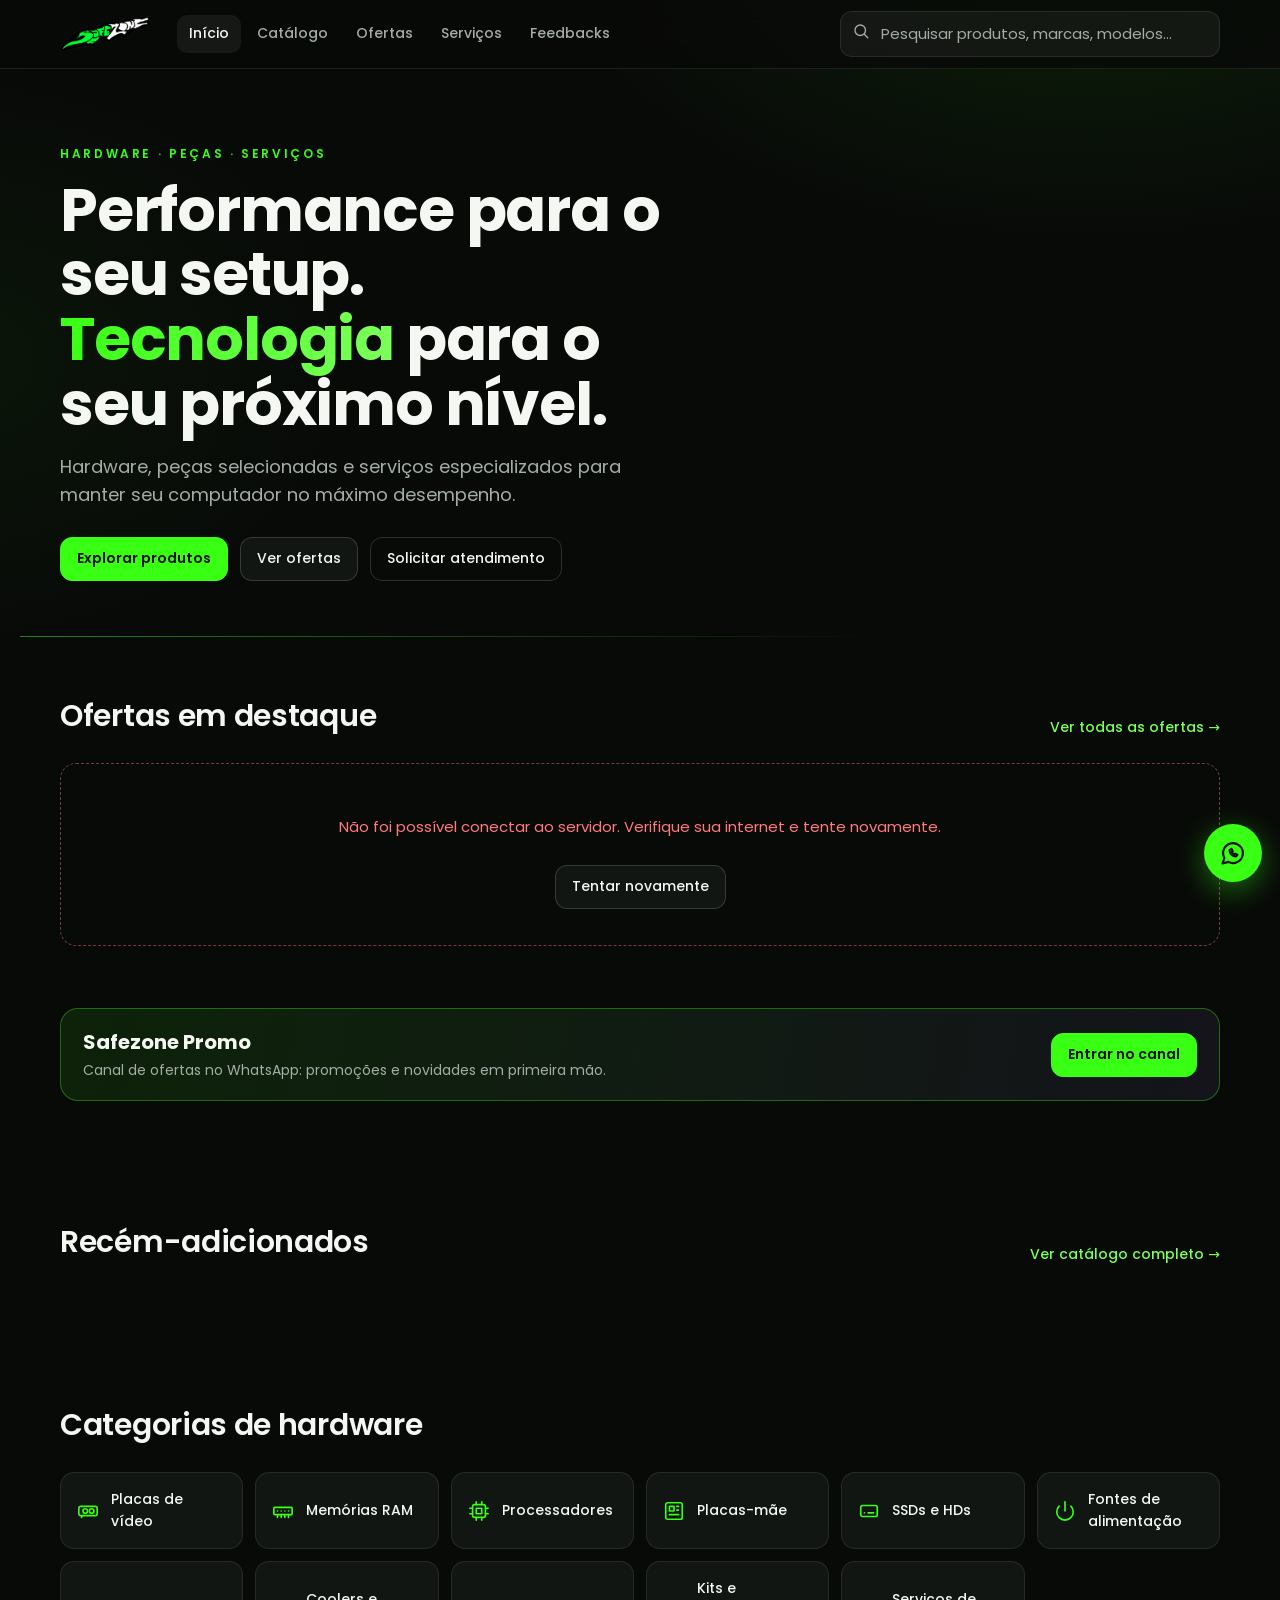
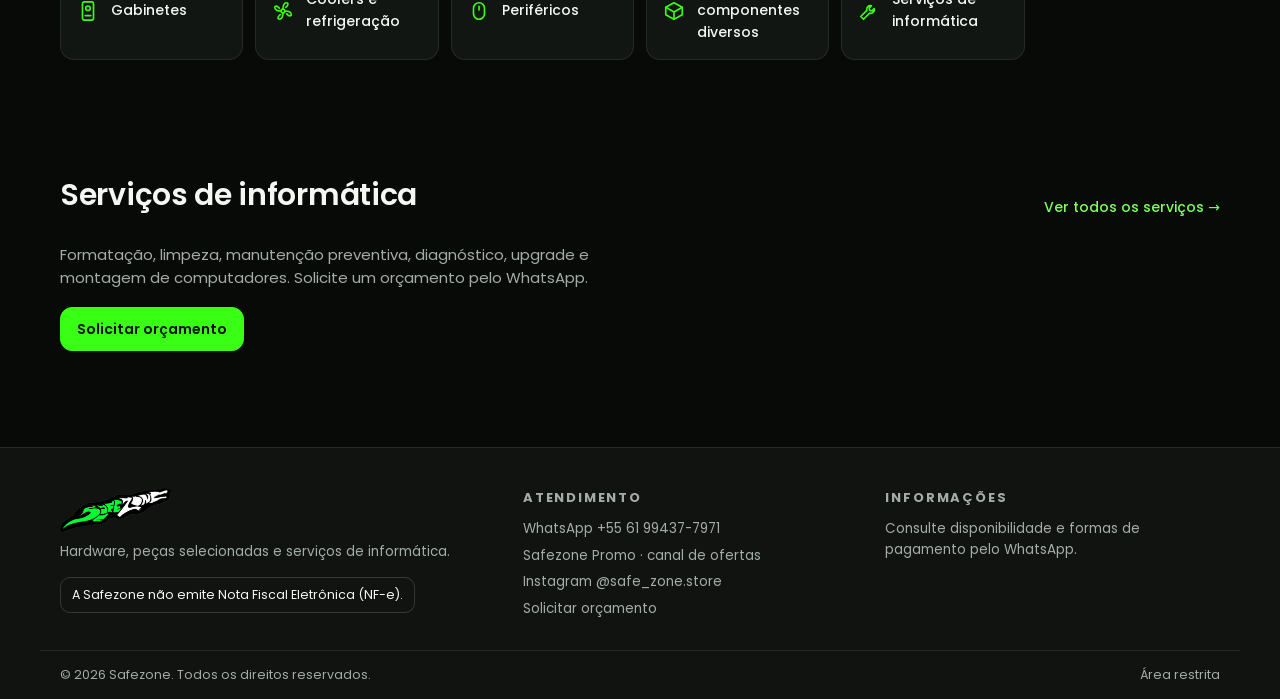
<file: index.html>
<!doctype html>
<html lang="pt-BR">
<head>
<meta charset="utf-8">
<meta name="viewport" content="width=device-width,initial-scale=1">
<title>Safezone | Hardware, peças e serviços de informática</title>
<meta name="description" content="Hardware, peças selecionadas e serviços especializados para manter seu computador no máximo desempenho. Peça pelo WhatsApp.">
<meta property="og:type" content="website"><meta property="og:site_name" content="Safezone">
<meta property="og:title" content="Safezone | Hardware, peças e serviços de informática"><meta property="og:description" content="Hardware, peças selecionadas e serviços especializados para manter seu computador no máximo desempenho. Peça pelo WhatsApp.">
<meta property="og:image" content="assets/img/og.jpg"><meta name="theme-color" content="#080A08">
<link rel="icon" href="assets/img/favicon.png">
<link rel="preconnect" href="https://fonts.googleapis.com"><link rel="preconnect" href="https://fonts.gstatic.com" crossorigin>
<link href="https://fonts.googleapis.com/css2?family=Poppins:wght@300;400;500;600;700&display=swap" rel="stylesheet">
<link rel="stylesheet" href="assets/css/site.css">
</head>
<body data-page="home">
<div id="hdr"></div>
<main id="main">
<section class="hero"><div class="wrap">
  <span class="kicker">Hardware · Peças · Serviços</span>
  <h1>Performance para o seu setup. <em>Tecnologia</em> para o seu próximo nível.</h1>
  <p>Hardware, peças selecionadas e serviços especializados para manter seu computador no máximo desempenho.</p>
  <div class="cta"><a class="btn btn-pri" href="catalogo.html">Explorar produtos</a><a class="btn" href="catalogo.html?promo=1">Ver ofertas</a><a class="btn btn-ghost" href="servicos.html">Solicitar atendimento</a></div></div></section>
<section class="sec" id="offersSec"><div class="wrap"><div class="sec-h"><h2>Ofertas em destaque</h2><a href="catalogo.html?promo=1">Ver todas as ofertas →</a></div><div class="grid" id="offers"></div></div></section>
<section class="sec" style="padding-top:0"><div class="wrap"><div class="promo" id="promoBox"><div><h2>Safezone Promo</h2><p>Canal de ofertas no WhatsApp: promoções e novidades em primeira mão.</p></div><a class="btn btn-pri" id="promoLink" href="https://whatsapp.com/channel/0029Vb8cMtg6LwHpBszDvc13" target="_blank" rel="noopener">Entrar no canal</a></div></div></section>
<section class="sec" id="hlSec" hidden style="padding-top:0"><div class="wrap"><div class="sec-h"><h2>Quem já comprou recomenda</h2><a href="feedbacks.html">Ver todos os feedbacks →</a></div></div><div class="mq" id="hlQuotes"></div></section>
<section class="sec"><div class="wrap"><div class="sec-h"><h2>Recém-adicionados</h2><a href="catalogo.html">Ver catálogo completo →</a></div><div class="grid" id="recent"></div></div></section>
<section class="sec"><div class="wrap"><div class="sec-h"><h2>Categorias de hardware</h2></div><div class="cats" id="cats"></div></div></section>
<section class="sec"><div class="wrap"><div class="sec-h"><h2>Serviços de informática</h2><a href="servicos.html">Ver todos os serviços →</a></div>
  <p style="color:var(--mute);max-width:60ch;margin:0 0 18px">Formatação, limpeza, manutenção preventiva, diagnóstico, upgrade e montagem de computadores. Solicite um orçamento pelo WhatsApp.</p><a class="btn btn-pri" href="servicos.html">Solicitar orçamento</a></div></section>

</main>
<div id="ftr"></div>
<script src="assets/js/config.js"></script><script src="assets/js/util.js"></script><script src="assets/js/public.js"></script>
</body>
</html>
</file>
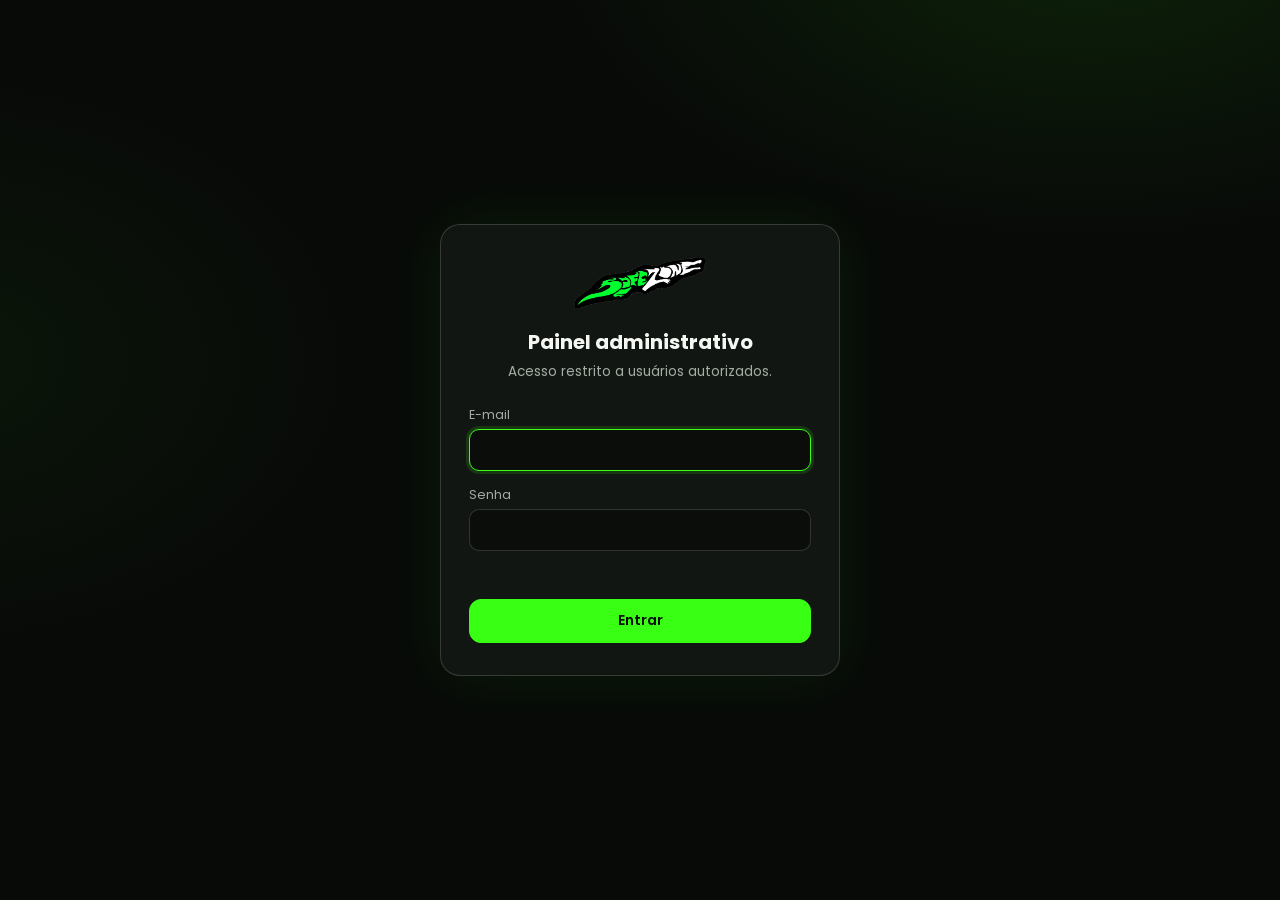
<file: admin/index.html>
<!doctype html>
<html lang="pt-BR">
<head>
<meta charset="utf-8">
<meta name="viewport" content="width=device-width,initial-scale=1">
<title>Painel | Safezone</title>
<meta name="robots" content="noindex,nofollow">
<meta name="theme-color" content="#080A08">
<link rel="icon" href="../assets/img/favicon.png">
<link rel="preconnect" href="https://fonts.googleapis.com"><link rel="preconnect" href="https://fonts.gstatic.com" crossorigin>
<link href="https://fonts.googleapis.com/css2?family=Poppins:wght@300;400;500;600;700&display=swap" rel="stylesheet">
<link rel="stylesheet" href="../assets/css/site.css">
<link rel="stylesheet" href="../assets/css/admin.css">
</head>
<body class="adm">
<div id="app"></div>
<script src="../assets/js/config.js"></script><script src="../assets/js/util.js"></script><script src="../assets/js/admin.js"></script>
</body>
</html>
</file>
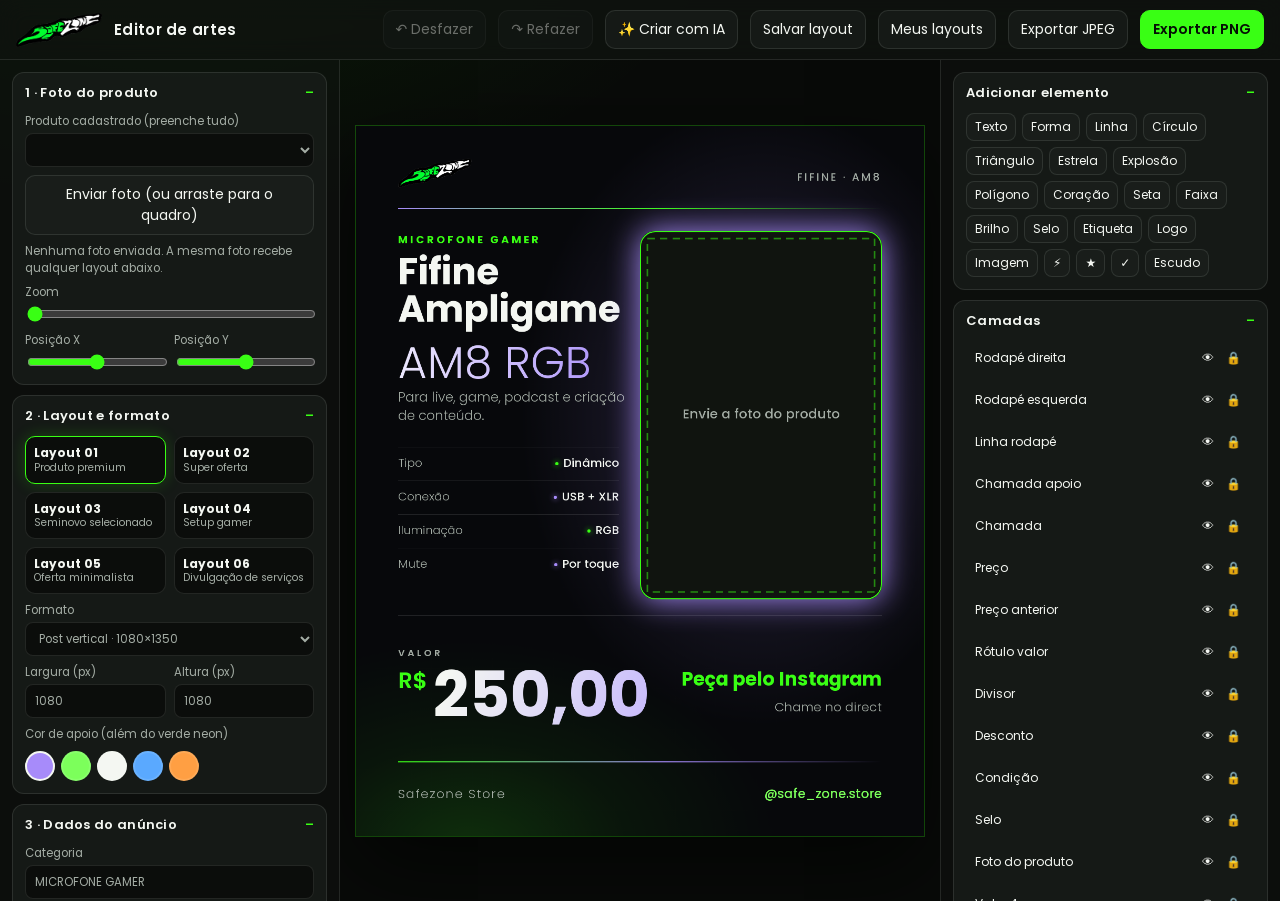
<file: editor/index.html>
<!doctype html>
<html lang="pt-BR">
<head>
<meta charset="utf-8">
<meta name="viewport" content="width=device-width,initial-scale=1">
<title>Safezone · Editor de artes</title>
<link rel="preconnect" href="https://fonts.googleapis.com">
<link rel="preconnect" href="https://fonts.gstatic.com" crossorigin>
<link href="https://fonts.googleapis.com/css2?family=Poppins:wght@300;400;500;600;700;800&family=Montserrat:wght@300;400;600;700;800&family=Oswald:wght@400;600;700&family=Playfair+Display:wght@400;700;800&family=Orbitron:wght@500;700;900&family=Bebas+Neue&family=Anton&family=Righteous&family=Bangers&family=Lobster&family=Pacifico&family=Permanent+Marker&display=swap" rel="stylesheet">
<style>:root{
  --bg:#080A08; --bg2:#101310; --neon:#39FF14; --neon2:#7CFF5B; --graphite:#1C211D;
  --white:#F4F7F2; --mute:#A4ADA5; --line:rgba(244,247,242,.10); --glass:rgba(28,33,29,.62);
}
*{box-sizing:border-box}
html,body{margin:0;height:100%;background:var(--bg);color:var(--white);font-family:Poppins,'Segoe UI',system-ui,sans-serif;font-size:14px}
button,input,select,textarea{font:inherit;color:inherit}
body{background:radial-gradient(900px 500px at 15% -10%,rgba(57,255,20,.08),transparent 60%),var(--bg)}
.top{display:flex;align-items:center;gap:12px;padding:10px 16px;border-bottom:1px solid var(--line);background:rgba(16,19,16,.8);backdrop-filter:blur(12px);position:sticky;top:0;z-index:20;flex-wrap:wrap}
.top img{height:34px}
.top h1{font-size:15px;font-weight:600;margin:0;letter-spacing:.3px}
.top .sp{flex:1}
.btn{border:1px solid var(--line);background:var(--glass);border-radius:10px;padding:8px 12px;cursor:pointer;transition:.18s;min-height:38px}
.btn:hover{border-color:rgba(57,255,20,.55);box-shadow:0 0 18px rgba(57,255,20,.18)}
.btn:disabled{opacity:.4;cursor:default;box-shadow:none}
.btn.pri{background:var(--neon);color:#051005;font-weight:600;border-color:var(--neon)}
.btn.sm{padding:4px 8px;min-height:28px;font-size:12px;border-radius:8px}
.app{display:grid;grid-template-columns:340px minmax(0,1fr) 340px;height:calc(100vh - 59px)}
.panel{overflow:auto;padding:12px;border-right:1px solid var(--line);background:rgba(16,19,16,.55)}
.panel.right{border-right:0;border-left:1px solid var(--line)}
.stage{position:relative;display:flex;align-items:center;justify-content:center;padding:16px;overflow:hidden;min-height:0}
.stagebox{position:relative;box-shadow:0 0 0 1px rgba(57,255,20,.25),0 30px 80px rgba(0,0,0,.6);line-height:0;touch-action:none}
.stagebox canvas{position:absolute;left:0;top:0;width:100%;height:100%}
.stagebox.drop{outline:2px dashed var(--neon)}
details{border:1px solid var(--line);border-radius:12px;background:var(--glass);margin-bottom:10px}
summary{cursor:pointer;padding:10px 12px;font-weight:600;font-size:13px;letter-spacing:.3px;list-style:none;display:flex;justify-content:space-between}
summary::after{content:'+';color:var(--neon)}
details[open] summary::after{content:'–'}
.sec{padding:0 12px 12px;display:grid;gap:8px}
label{display:grid;gap:3px;font-size:11.5px;color:var(--mute)}
label.row{grid-template-columns:1fr auto;align-items:center}
input[type=text],input[type=number],select,textarea{width:100%;background:#0b0d0b;border:1px solid var(--line);border-radius:8px;padding:7px 9px;min-height:34px}
textarea{resize:vertical;min-height:64px}
input:focus,select:focus,textarea:focus{outline:none;border-color:var(--neon);box-shadow:0 0 0 2px rgba(57,255,20,.15)}
input[type=color]{width:100%;height:34px;padding:2px;background:#0b0d0b;border:1px solid var(--line);border-radius:8px}
input[type=range]{width:100%;accent-color:var(--neon)}
.g2{display:grid;grid-template-columns:1fr 1fr;gap:8px}
.g3{display:grid;grid-template-columns:1fr 1fr 1fr;gap:8px}
.hint{font-size:11.5px;color:var(--mute);line-height:1.45}
.hint b{color:var(--neon2);font-weight:500}
.warn{border:1px solid rgba(255,190,60,.4);background:rgba(255,190,60,.08);border-radius:8px;padding:8px;font-size:12px}
.chips{display:flex;gap:6px;flex-wrap:wrap}
.chip{width:30px;height:30px;border-radius:50%;border:2px solid var(--line);cursor:pointer}
.chip.on{border-color:var(--white)}
.layouts{display:grid;grid-template-columns:1fr 1fr;gap:8px}
.lay{border:1px solid var(--line);border-radius:10px;padding:8px;cursor:pointer;background:#0b0d0b;font-size:12px;text-align:left;line-height:1.3}
.lay.on{border-color:var(--neon);box-shadow:0 0 16px rgba(57,255,20,.2)}
.lay small{display:block;color:var(--mute);font-size:10.5px}
.layer{display:grid;grid-template-columns:1fr auto;gap:4px;align-items:center;padding:5px 8px;border:1px solid transparent;border-radius:8px;cursor:pointer}
.layer.on{border-color:var(--neon);background:rgba(57,255,20,.07)}
.layer .nm{overflow:hidden;text-overflow:ellipsis;white-space:nowrap;font-size:12px}
.layer.off .nm{opacity:.4}
.layer .ops{display:flex;gap:2px}
.layer .ops button{background:none;border:0;cursor:pointer;padding:2px 5px;border-radius:6px;font-size:12px}
.layer .ops button:hover{background:rgba(255,255,255,.1)}
.addrow{display:flex;gap:6px;flex-wrap:wrap}
dialog{background:var(--bg2);color:var(--white);border:1px solid rgba(57,255,20,.4);border-radius:14px;padding:16px;width:min(520px,92vw)}
dialog::backdrop{background:rgba(0,0,0,.65)}
.toast{position:fixed;left:50%;bottom:20px;transform:translateX(-50%);background:var(--graphite);border:1px solid rgba(57,255,20,.5);padding:10px 16px;border-radius:10px;z-index:50;opacity:0;pointer-events:none;transition:.25s}
.toast.show{opacity:1}
@media (max-width:1100px){
  .app{grid-template-columns:1fr;height:auto}
  .stage{order:-1;position:sticky;top:59px;z-index:10;height:48vh;background:var(--bg);border-bottom:1px solid var(--line)}
  .panel{border:0;overflow:visible}
}
</style>
</head>
<body>
<header class="top">
  <img id="brandLogo" alt="Safezone">
  <h1>Editor de artes</h1>
  <span class="sp"></span>
  <button class="btn" id="bUndo" title="Desfazer (Ctrl+Z)">↶ Desfazer</button>
  <button class="btn" id="bRedo" title="Refazer (Ctrl+Y)">↷ Refazer</button>
  <button class="btn" id="bAI" title="Descreva o layout e ele é montado para você">✨ Criar com IA</button>
  <button class="btn" id="bSave">Salvar layout</button>
  <button class="btn" id="bLib">Meus layouts</button>
  <button class="btn" id="bJpg">Exportar JPEG</button>
  <button class="btn pri" id="bPng">Exportar PNG</button>
</header>

<main class="app">
  <aside class="panel left">
    <details open><summary>1 · Foto do produto</summary><div class="sec">
      <label id="prodRow" hidden>Produto cadastrado (preenche tudo)<select id="prodSel"></select></label>
      <input type="file" id="file" accept="image/*" hidden>
      <button class="btn" id="bPick">Enviar foto (ou arraste para o quadro)</button>
      <div class="hint" id="photoInfo">Nenhuma foto enviada. A mesma foto recebe qualquer layout abaixo.</div>
      <label>Zoom <input type="range" id="pzoom" min="1" max="3" step="0.01" value="1"></label>
      <div class="g2">
        <label>Posição X <input type="range" id="pox" min="-0.5" max="0.5" step="0.005" value="0"></label>
        <label>Posição Y <input type="range" id="poy" min="-0.5" max="0.5" step="0.005" value="0"></label>
      </div>
    </div></details>

    <details open><summary>2 · Layout e formato</summary><div class="sec">
      <div class="layouts" id="layouts"></div>
      <label>Formato
        <select id="fmt">
          <option value="square">Post quadrado · 1080×1080</option>
          <option value="portrait" selected>Post vertical · 1080×1350</option>
          <option value="story">Story / Reels · 1080×1920</option>
          <option value="banner">Banner horizontal · 1200×628</option>
          <option value="custom">Personalizado</option>
        </select>
      </label>
      <div class="g2" id="customBox" hidden>
        <label>Largura (px)<input type="number" id="cw" min="300" max="4000" value="1080"></label>
        <label>Altura (px)<input type="number" id="ch" min="300" max="4000" value="1080"></label>
      </div>
      <label>Cor de apoio (além do verde neon)</label>
      <div class="chips" id="chips"></div>
      <div class="warn" id="customWarn" hidden>Você ajustou elementos manualmente. Editar os textos atualiza os campos, mas não reorganiza o layout.
        <button class="btn sm" id="bReflow" style="margin-top:6px">Reaplicar layout (descarta ajustes)</button></div>
    </div></details>

    <details open><summary>3 · Dados do anúncio</summary><div class="sec" id="dataSec">
      <label>Categoria <input type="text" data-k="category"></label>
      <label>Nome (linha 1) <input type="text" data-k="title1"></label>
      <label>Nome (linha 2, destaque) <input type="text" data-k="title2"></label>
      <label>Descrição curta <textarea data-k="desc"></textarea></label>
      <label>Texto do topo <input type="text" data-k="infoTop"></label>
      <div class="hint">Especificações (até 4 linhas; linhas vazias são ignoradas)</div>
      <div class="g2"><input type="text" data-k="sk0" placeholder="Item 1"><input type="text" data-k="sv0" placeholder="Valor 1"></div>
      <div class="g2"><input type="text" data-k="sk1" placeholder="Item 2"><input type="text" data-k="sv1" placeholder="Valor 2"></div>
      <div class="g2"><input type="text" data-k="sk2" placeholder="Item 3"><input type="text" data-k="sv2" placeholder="Valor 3"></div>
      <div class="g2"><input type="text" data-k="sk3" placeholder="Item 4"><input type="text" data-k="sv3" placeholder="Valor 4"></div>
    </div></details>

    <details open><summary>4 · Preço, selo e condição</summary><div class="sec">
      <div class="g2">
        <label>Preço normal (R$) <input type="text" inputmode="decimal" data-k="priceNormal"></label>
        <label>Preço promocional (R$) <input type="text" inputmode="decimal" data-k="pricePromo"></label>
      </div>
      <div class="hint" id="priceHint"></div>
      <label>Selo promocional
        <select data-k="badgeMode">
          <option value="auto">Automático (pelas regras de preço)</option>
          <option value="none">Sem selo</option>
          <option value="OFERTA">OFERTA</option>
          <option value="SUPER OFERTA">SUPER OFERTA</option>
          <option value="OPORTUNIDADE">OPORTUNIDADE</option>
          <option value="DESTAQUE">DESTAQUE</option>
          <option value="custom">Texto personalizado…</option>
        </select>
      </label>
      <label id="badgeCustomRow" hidden>Texto do selo <input type="text" data-k="badgeCustom" maxlength="24"></label>
      <div class="g2">
        <label>Condição
          <select data-k="condition"><option value="">—</option><option>Novo</option><option>Seminovo</option></select>
        </label>
        <label>Nota de conservação (0–10)<input type="number" min="0" max="10" data-k="score"></label>
      </div>
      <label>Estado de conservação <input type="text" data-k="conservation" placeholder="Ex.: Excelente, sem marcas de uso"></label>
      <div class="hint">Mudar o preço aqui altera só a arte. O desconto só aparece quando o promocional é <b>menor</b> que o normal; se forem <b>iguais</b>, aparece só o selo, sem % de desconto.</div>
    </div></details>

    <details><summary>5 · Chamada e rodapé</summary><div class="sec">
      <label>Chamada (destaque) <input type="text" data-k="cta1"></label>
      <label>Chamada (apoio) <input type="text" data-k="cta2"></label>
      <label>Rodapé · esquerda <input type="text" data-k="footerLeft"></label>
      <label>Rodapé · direita (@ / contato) <input type="text" data-k="footerRight"></label>
    </div></details>

    <details id="svcDet"><summary>6 · Serviços (layout 06)</summary><div class="sec">
      <label>Título <input type="text" data-k="svcTitle"></label>
      <label>Subtítulo <input type="text" data-k="svcSub"></label>
      <label>Lista (um serviço por linha) <textarea data-k="svcList" style="min-height:140px"></textarea></label>
      <label>Preço inicial (opcional, só se você definir) <input type="text" data-k="svcPrice" placeholder="Ex.: 80,00"></label>
      <label>WhatsApp exibido <input type="text" data-k="svcPhone"></label>
    </div></details>
  </aside>

  <section class="stage" id="stage">
    <div class="stagebox" id="box">
      <canvas id="cv"></canvas>
      <canvas id="ov"></canvas>
    </div>
  </section>

  <aside class="panel right">
    <details open><summary>Adicionar elemento</summary><div class="sec">
      <div class="addrow" id="addrow"></div>
    </div></details>
    <details open><summary>Camadas</summary><div class="sec" id="layers"></div></details>
    <details open><summary>Propriedades</summary><div class="sec" id="insp"><div class="hint">Toque em um elemento da arte (ou na lista de camadas) para editar. Arraste para mover, use o canto para redimensionar e a bolinha para girar.</div></div></details>
  </aside>
</main>

<dialog id="dlg">
  <h3 style="margin:0 0 10px">Meus layouts</h3>
  <div class="g2" style="grid-template-columns:1fr auto;margin-bottom:10px">
    <input type="text" id="saveName" placeholder="Nome do layout">
    <button class="btn pri" id="saveGo">Salvar atual</button>
  </div>
  <div id="libList" style="display:grid;gap:6px;max-height:42vh;overflow:auto"></div>
  <div class="hint" style="margin:10px 0">Os layouts ficam salvos neste navegador. Use exportar/importar para levar para outro aparelho.</div>
  <div class="addrow">
    <button class="btn" id="libExp">Exportar JSON</button>
    <button class="btn" id="libImp">Importar JSON</button>
    <input type="file" id="libFile" accept="application/json" hidden>
    <span style="flex:1"></span>
    <button class="btn" id="dlgClose">Fechar</button>
  </div>
</dialog>
<dialog id="aiDlg">
  <h3 style="margin:0 0 6px">✨ Criar layout com IA</h3>
  <div class="hint">Descreva a ocasião e o estilo. Ele entende datas (Natal, Black Friday, Dia dos Pais…), cores (vermelho, azul, dourado…), porcentagem (“30%”) e o texto do selo entre aspas. Gera um layout completo e editável, com os campos do anúncio já ligados. É um gerador automático por regras, funciona sem internet e sem enviar dados a ninguém. Fundos escuros.</div>
  <textarea id="aiPrompt" style="min-height:84px;margin:10px 0" placeholder='Ex.: layout de Natal vermelho e verde com neve, selo "NATAL SAFEZONE"'></textarea>
  <div class="addrow" id="aiEx">
    <button class="btn sm" data-ex="layout de Natal com neve">Natal</button>
    <button class="btn sm" data-ex="Black Friday amarelo 50%">Black Friday</button>
    <button class="btn sm" data-ex="Dia dos Pais azul">Dia dos Pais</button>
    <button class="btn sm" data-ex="Dia das Mães rosa com corações">Dia das Mães</button>
    <button class="btn sm" data-ex="Ano Novo dourado com confetes">Ano Novo</button>
    <button class="btn sm" data-ex="setup gamer neon roxo e azul">Gamer neon</button>
    <button class="btn sm" data-ex="liquidação vermelho 30%">Liquidação</button>
    <button class="btn sm" data-ex="minimalista premium dourado">Premium</button>
    <button class="btn sm" data-ex="edição especial, 5 unidades, dourado e vermelho">Edição especial</button>
    <button class="btn sm" data-ex="lançamento ciano e roxo">Lançamento</button>
  </div>
  <label class="row" style="margin-top:10px"><span id="aiKeepTxt">Manter a estrutura do layout atual</span><input type="checkbox" id="aiKeep" checked></label>
  <div class="hint">Marcado: a IA só muda cores, decoração, selo e títulos do layout que você já escolheu (foto, preço e ofertas ficam onde estão). Desmarcado: ela também escolhe a estrutura.</div>
  <div class="hint" id="aiOut" style="margin:10px 0;min-height:20px"></div>
  <div class="addrow"><button class="btn pri" id="aiGo">Gerar layout</button><button class="btn" id="aiAgain" disabled>Outra variação</button><button class="btn" id="aiSave" disabled>Salvar layout…</button><span style="flex:1"></span><button class="btn" id="aiClose">Fechar</button></div>
</dialog>
<div class="toast" id="toast"></div>
<script>window.__LOGO__="[data-uri]";</script>
<script>(() => {
'use strict';
const $ = (s, r = document) => r.querySelector(s);
const $$ = (s, r = document) => [...r.querySelectorAll(s)];
const FONT = 'Poppins,"Segoe UI",system-ui,sans-serif';
const FONTS = ['Poppins', 'Montserrat', 'Oswald', 'Bebas Neue', 'Anton', 'Playfair Display', 'Orbitron', 'Righteous', 'Bangers', 'Lobster', 'Pacifico', 'Permanent Marker'];
const famOf = e => (e && e.font && e.font !== 'Poppins') ? `"${e.font}",${FONT}` : FONT;
const loadFonts = list => Promise.all(Array.from(new Set(list.filter(Boolean))).map(f => document.fonts.load(`700 40px "${f}"`).catch(() => null)));
const NEON = '#39FF14', NEON2 = '#7CFF5B', MUTE = '#A4ADA5', WHITE = '#F4F7F2', INK = '#051005';
const FORMATS = { square: [1080, 1080], portrait: [1080, 1350], story: [1080, 1920], banner: [1200, 628] };
const ACCENTS = [['Roxo', '#A78BFA'], ['Verde', '#7CFF5B'], ['Branco', '#F4F7F2'], ['Azul', '#5AA9FF'], ['Laranja', '#FF9F43']];
const REF = { tall: [1080, 1350], story: [1080, 1920], wide: [1200, 628] };

const DEF = {
  category: 'MICROFONE GAMER', title1: 'Fifine Ampligame', title2: 'AM8 RGB',
  desc: 'Para live, game, podcast e criação de conteúdo.', infoTop: 'FIFINE · AM8',
  sk0: 'Tipo', sv0: 'Dinâmico', sk1: 'Conexão', sv1: 'USB + XLR', sk2: 'Iluminação', sv2: 'RGB', sk3: 'Mute', sv3: 'Por toque',
  priceNormal: '250,00', pricePromo: '', badgeMode: 'auto', badgeCustom: '', condition: '', score: '', conservation: '',
  cta1: 'Peça pelo Instagram', cta2: 'Chame no direct', footerLeft: 'Safezone Store', footerRight: '@safe_zone.store',
  svcTitle: 'Manutenção de computadores', svcSub: 'Seu PC no máximo desempenho',
  svcList: 'Formatação\nLimpeza interna e externa\nManutenção preventiva\nDiagnóstico de problemas\nUpgrade de hardware\nMontagem de computadores',
  svcPrice: '', svcPhone: '+55 61 99437-7971'
};

/* ------------------------------ estado ------------------------------ */
const S = {
  fmt: 'portrait', W: 1080, H: 1350, layout: 'premium', accent: ACCENTS[0][1],
  pal: null, d: { ...DEF }, photo: { img: null, name: '', zoom: 1, ox: 0, oy: 0 },
  els: [], sel: null, dirty: false, hist: [], hi: -1, guides: [], scale: 1
};
let uid = 1;
const imgCache = {};
const LOGO = new Image(); LOGO.onload = () => render(); LOGO.src = window.__LOGO__;
$('#brandLogo').src = window.__LOGO__;

/* ----------------------------- utilidades ----------------------------- */
function money(v) {
  if (v === '' || v == null) return null;
  let s = String(v).replace(/R\$|\s/g, '');
  if (s.indexOf(',') >= 0) s = s.replace(/\./g, '').replace(',', '.');
  const n = Number(s);
  return isFinite(n) && n >= 0 ? Math.round(n * 100) / 100 : NaN;
}
const brl = n => n.toLocaleString('pt-BR', { minimumFractionDigits: 2, maximumFractionDigits: 2 });
/** Mesma regra do backend: desconto só com redução real; preços iguais = só selo. */
function pricing(normal, promo) {
  normal = normal || 0;
  let atual = normal, anterior = null, desconto = 0, selo = '';
  if (promo != null && !isNaN(promo) && promo > 0) {
    if (promo < normal) { atual = promo; anterior = normal; selo = 'OFERTA'; desconto = Math.round((1 - promo / normal) * 100); }
    else if (promo === normal) selo = 'OFERTA';
  }
  return { atual, anterior, desconto: desconto > 0 ? desconto : 0, selo };
}
function vals() {
  const d = S.d, n = money(d.priceNormal), p = money(d.pricePromo);
  const pr = pricing(isNaN(n) ? 0 : n, p);
  let badge = '';
  if (d.badgeMode === 'auto') badge = pr.selo;
  else if (d.badgeMode === 'custom') badge = (d.badgeCustom || '').trim().toUpperCase();
  else if (d.badgeMode !== 'none') badge = d.badgeMode;
  const v = {
    category: d.category.toUpperCase(), title1: d.title1, title2: d.title2, desc: d.desc, infoTop: d.infoTop,
    priceMain: pr.atual > 0 ? brl(pr.atual) : '', priceOld: pr.anterior ? 'R$ ' + brl(pr.anterior) : '',
    discount: pr.desconto ? '-' + pr.desconto + '%' : '', badge,
    cond: d.condition ? d.condition.toUpperCase() : '', score: d.score !== '' && d.score != null ? d.score + '/10' : '',
    conserv: d.conservation, hasCons: (d.conservation || d.score !== '') ? '1' : '',
    cta1: d.cta1, cta2: d.cta2, footerLeft: d.footerLeft, footerRight: d.footerRight,
    svcTitle: d.svcTitle, svcSub: d.svcSub, svcPrice: d.svcPrice ? 'A partir de R$ ' + d.svcPrice : '',
    svcCta: d.svcPhone ? 'Orçamento pelo WhatsApp · ' + d.svcPhone : ''
  };
  for (let i = 0; i < 4; i++) { v['sk' + i] = d['sk' + i]; v['sv' + i] = d['sv' + i]; }
  const svc = String(d.svcList || '').split(/\r?\n/).map(x => x.trim()).filter(Boolean);
  for (let i = 0; i < 8; i++) v['svc' + i] = svc[i] || '';
  return v;
}
function hexA(hex, a) {
  const h = hex.replace('#', ''); const n = parseInt(h.length === 3 ? h.replace(/(.)/g, '$1$1') : h, 16);
  return `rgba(${n >> 16 & 255},${n >> 8 & 255},${n & 255},${a})`;
}
function toast(msg) { const t = $('#toast'); t.textContent = msg; t.classList.add('show'); clearTimeout(toast.t); toast.t = setTimeout(() => t.classList.remove('show'), 2800); }
function getImg(src) {
  if (!src) return null;
  if (src === 'logo') return LOGO;
  if (!imgCache[src]) { const i = new Image(); i.onload = () => render(); i.src = src; imgCache[src] = i; }
  return imgCache[src];
}

/* ------------------------- fábrica de elementos ------------------------- */
const E = (type, o) => Object.assign({ id: uid++, type, name: type, x: 0, y: 0, w: 100, h: 100, rot: 0, op: 1, lock: false, hide: false }, o);
const Rr = a => ({ x: a[0], y: a[1], w: a[2], h: a[3] });
const txt = o => E('text', Object.assign({ name: 'Texto', size: 30, weight: 400, color: WHITE, color2: null, align: 'left', valign: 'top', ls: 0, lh: 1.15, fit: true, upper: false, italic: false, text: '', bind: null, dot: null, strike: false, outline: null, ow: 0, nofill: false, nowrap: false }, o));
const rect = o => E('rect', Object.assign({ name: 'Forma', fill: '#000000', fill2: null, ang: 90, r: 0, stroke: null, sw: 0, glow: null, gb: 0 }, o));
const lineEl = o => E('line', Object.assign({ name: 'Linha', c1: WHITE, c2: null, fade: true }, o));
const glowEl = o => E('glow', Object.assign({ name: 'Brilho', c: NEON }, o));
const badgeEl = o => E('badge', Object.assign({ name: 'Selo', bind: 'badge', text: 'OFERTA', color: NEON, style: 'solido', size: 22, weight: 700 }, o));
const photoEl = o => E('photo', Object.assign({ name: 'Foto do produto', r: 28, bc: null, bw: 0, glow: null, gb: 0, blur: 0, dim: 0 }, o));
const imgEl = o => E('image', Object.assign({ name: 'Imagem', src: 'logo' }, o));
const iconEl = o => E('icon', Object.assign({ name: 'Ícone', shape: 'bolt', c: NEON }, o));
const gridEl = o => E('grid', Object.assign({ name: 'Grade', c: NEON, gap: 54 }, o));
const priceEl = o => E('price', Object.assign({ name: 'Preço', size: 120, weight: 700, color: WHITE, color2: null, cur: NEON, align: 'left' }, o));

/* ------------------------- tabelas de regiões ------------------------- */
// FULL: layout 01 (produto premium). Coordenadas no tamanho de referência de cada modo.
const FULL = {
  tall: { logo: [80, 62, 140, 55], info: [560, 84, 440, 30], line1: [80, 156, 920, 2], cat: [80, 203, 440, 30], t1: [80, 248, 440, 165], t2: [80, 415, 440, 85], desc: [80, 500, 440, 80],
    spec: [80, 610, 420, 64], photo: [540, 200, 460, 700], line2: [80, 930, 920, 1], vlabel: [80, 990, 200, 26], price: [80, 1010, 520, 140], old: [190, 985, 300, 34],
    badge: [558, 220, 210, 46], cond: [870, 220, 112, 44], disc: [558, 832, 120, 50], cta1: [600, 1030, 400, 50], cta2: [600, 1090, 400, 34], line3: [80, 1208, 920, 2], fl: [80, 1255, 400, 34], fr: [540, 1255, 460, 34],
    fs: { info: 20, cat: 20, t1: 84, t2: 84, desc: 25, spec: 22, vlabel: 18, price: 120, old: 24, badge: 20, cond: 18, disc: 22, cta1: 36, cta2: 24, f: 24 }, cta: 'right' },
  story: { logo: [70, 90, 150, 59], info: [560, 112, 450, 32], line1: [70, 190, 940, 2], cat: [70, 1020, 940, 30], t1: [70, 1055, 940, 96], t2: [70, 1150, 940, 90], desc: [70, 1250, 940, 64],
    spec: [70, 1330, 940, 50], photo: [70, 225, 940, 760], line2: [70, 1545, 940, 1], vlabel: [70, 1565, 200, 26], price: [70, 1590, 600, 150], old: [210, 1562, 400, 34],
    badge: [95, 250, 300, 62], cond: [830, 250, 155, 52], disc: [95, 905, 150, 56], cta1: [560, 1625, 450, 52], cta2: [560, 1682, 450, 34], line3: [70, 1800, 940, 2], fl: [70, 1830, 450, 34], fr: [500, 1830, 510, 34],
    fs: { info: 22, cat: 22, t1: 84, t2: 84, desc: 26, spec: 24, vlabel: 20, price: 130, old: 26, badge: 24, cond: 20, disc: 26, cta1: 36, cta2: 24, f: 26 }, cta: 'right' },
  wide: { logo: [40, 26, 110, 43], info: [640, 36, 520, 26], line1: [40, 78, 1120, 2], cat: [40, 100, 560, 22], t1: [40, 124, 600, 70], t2: [40, 196, 600, 56], desc: [40, 260, 540, 46],
    spec: [40, 322, 540, 32], photo: [660, 96, 500, 430], line2: [40, 456, 540, 1], vlabel: [40, 466, 150, 20], price: [40, 484, 420, 80], old: [150, 462, 300, 24],
    badge: [676, 112, 220, 46], cond: [1040, 112, 104, 40], disc: [676, 468, 110, 44], cta1: [660, 538, 500, 32], cta2: [660, 566, 500, 22], line3: [40, 584, 1120, 1], fl: [40, 594, 400, 22], fr: [660, 594, 500, 22],
    fs: { info: 15, cat: 15, t1: 54, t2: 46, desc: 17, spec: 18, vlabel: 14, price: 78, old: 18, badge: 18, cond: 15, disc: 18, cta1: 22, cta2: 16, f: 14 }, cta: 'right' }
};
// HERO: layouts 02–05 (foto em destaque, textos centralizados).
const HERO = {
  tall: { logo: [80, 62, 140, 55], info: [560, 84, 440, 30], line1: [80, 156, 920, 2], photo: [120, 190, 840, 560], badge: [90, 185, 330, 64], disc: [790, 185, 170, 64], cond: [440, 762, 200, 36],
    cat: [80, 814, 920, 24], t1: [80, 850, 920, 72], t2: [80, 924, 920, 60], old: [80, 995, 920, 32], price: [80, 1025, 920, 140], cta1: [80, 1185, 920, 44], cta2: [80, 1230, 920, 30],
    line3: [80, 1283, 920, 2], fl: [80, 1298, 440, 26], fr: [540, 1298, 460, 26],
    fs: { info: 20, badge: 28, disc: 30, cond: 18, cat: 20, t1: 72, t2: 56, old: 26, price: 130, cta1: 32, cta2: 22, f: 22 }, al: 'center' },
  story: { logo: [60, 90, 160, 63], info: [560, 112, 460, 34], line1: [60, 190, 960, 2], photo: [60, 230, 960, 860], badge: [80, 250, 380, 76], disc: [780, 250, 200, 76], cond: [380, 1105, 320, 50],
    cat: [60, 1180, 960, 30], t1: [60, 1220, 960, 100], t2: [60, 1320, 960, 84], old: [60, 1450, 960, 40], price: [60, 1495, 960, 190], cta1: [60, 1710, 960, 56], cta2: [60, 1768, 960, 36],
    line3: [60, 1830, 960, 2], fl: [60, 1850, 440, 32], fr: [500, 1850, 520, 32],
    fs: { info: 22, badge: 34, disc: 36, cond: 22, cat: 22, t1: 88, t2: 70, old: 32, price: 170, cta1: 40, cta2: 26, f: 26 }, al: 'center' },
  wide: { logo: [40, 24, 110, 43], info: [700, 36, 460, 26], line1: [40, 78, 1120, 2], photo: [700, 90, 460, 440], badge: [715, 105, 230, 50], disc: [1000, 105, 150, 50], cond: [40, 100, 120, 30],
    cat: [180, 102, 480, 24], t1: [40, 134, 620, 64], t2: [40, 198, 620, 54], old: [40, 268, 600, 30], price: [40, 300, 600, 120], cta1: [40, 445, 600, 36], cta2: [40, 484, 600, 26],
    line3: [40, 560, 1120, 2], fl: [40, 578, 500, 24], fr: [660, 578, 500, 24],
    fs: { info: 15, badge: 20, disc: 22, cond: 14, cat: 16, t1: 52, t2: 44, old: 22, price: 100, cta1: 26, cta2: 18, f: 15 }, al: 'left' }
};
const SVC = {
  tall: { logo: [80, 62, 140, 55], info: [560, 84, 440, 30], line1: [80, 156, 920, 2], cat: [80, 200, 920, 30], t1: [80, 250, 920, 200], sub: [80, 470, 920, 60], list: [80, 580, 920, 66], price: [80, 1005, 920, 50], panel: [80, 1085, 920, 100], cta: [110, 1100, 860, 70], line3: [80, 1230, 920, 2], fl: [80, 1262, 400, 34], fr: [540, 1262, 460, 34],
    fs: { info: 20, cat: 20, t1: 96, sub: 30, row: 32, price: 34, cta: 38, f: 24 }, cols: 1 },
  story: { logo: [70, 90, 150, 59], info: [560, 112, 450, 32], line1: [70, 190, 940, 2], cat: [70, 250, 940, 30], t1: [70, 300, 940, 260], sub: [70, 590, 940, 70], list: [70, 740, 940, 84], price: [70, 1430, 940, 60], panel: [70, 1530, 940, 130], cta: [100, 1550, 880, 90], line3: [70, 1800, 940, 2], fl: [70, 1830, 450, 34], fr: [500, 1830, 510, 34],
    fs: { info: 22, cat: 22, t1: 104, sub: 34, row: 38, price: 38, cta: 42, f: 26 }, cols: 1 },
  wide: { logo: [40, 26, 110, 43], info: [640, 36, 520, 26], line1: [40, 78, 1120, 2], cat: [40, 104, 560, 22], t1: [40, 134, 560, 170], sub: [40, 316, 560, 50], list: [660, 108, 500, 54], price: [40, 396, 560, 36], panel: [40, 450, 560, 90], cta: [60, 462, 520, 66], line3: [40, 584, 1120, 1], fl: [40, 594, 400, 22], fr: [660, 594, 500, 22],
    fs: { info: 15, cat: 15, t1: 52, sub: 21, row: 24, price: 24, cta: 24, f: 14 }, cols: 1 }
};

function geom(W, H) {
  const r = W / H, mode = r >= 1.35 ? 'wide' : r <= 0.65 ? 'story' : 'tall';
  const [rw, rh] = REF[mode], kx = W / rw, ky = H / rh;
  const s = mode === 'tall' ? kx : Math.min(kx, ky);
  const R = a => ({ x: a[0] * kx, y: a[1] * ky, w: a[2] * kx, h: a[3] * ky });
  return { W, H, mode, kx, ky, s, R, acc: S.accent };
}

/* ----------------------------- layouts ----------------------------- */
function bg(g, c1, c2) { return rect({ name: 'Fundo', x: 0, y: 0, w: g.W, h: g.H, fill: c1, fill2: c2 || null, ang: 90, lock: true }); }
function header(g, T, o = {}) {
  const els = [];
  els.push(imgEl({ name: 'Logo Safezone', src: 'logo', ...g.R(T.logo) }));
  els.push(txt({ name: 'Texto do topo', bind: 'infoTop', ...g.R(T.info), size: T.fs.info * g.s, weight: 500, color: MUTE, align: 'right', ls: 4 * g.s, valign: 'middle', upper: true }));
  els.push(lineEl({ name: 'Linha topo', ...g.R(T.line1), c1: g.acc, c2: NEON }));
  return els;
}
function footer(g, T, o = {}) {
  return [
    lineEl({ name: 'Linha rodapé', ...g.R(T.line3), c1: NEON, c2: g.acc, fade: true }),
    txt({ name: 'Rodapé esquerda', bind: 'footerLeft', ...g.R(T.fl), size: T.fs.f * g.s, weight: 300, color: MUTE, ls: 2 * g.s, valign: 'middle' }),
    txt({ name: 'Rodapé direita', bind: 'footerRight', ...g.R(T.fr), size: T.fs.f * g.s, weight: 500, color: o.rightColor || NEON2, align: 'right', valign: 'middle' })
  ];
}
function ctaPair(g, T, align, colors = {}) {
  return [
    txt({ name: 'Chamada', bind: 'cta1', ...g.R(T.cta1), size: T.fs.cta1 * g.s, weight: 700, color: colors.c1 || NEON, align, valign: 'middle' }),
    txt({ name: 'Chamada apoio', bind: 'cta2', ...g.R(T.cta2), size: T.fs.cta2 * g.s, weight: 300, color: MUTE, align, valign: 'middle' })
  ];
}

const LAYOUTS = {
  premium: { name: 'Layout 01', sub: 'Produto premium', build(g) {
    const T = FULL[g.mode], s = g.s, acc = g.acc, els = [];
    els.push(bg(g, '#07080B'));
    const ph = g.R(T.photo);
    els.push(glowEl({ name: 'Brilho roxo', x: ph.x - ph.w * .5, y: ph.y - ph.h * .35, w: ph.w * 2, h: ph.h * 1.7, c: acc, op: .32, lock: true }));
    els.push(glowEl({ name: 'Brilho verde', x: -g.W * .35, y: g.H * .72, w: g.W * 1.1, h: g.H * .6, c: NEON, op: .16, lock: true }));
    els.push(...header(g, T));
    const wide = g.mode === 'wide';
    els.push(txt({ name: 'Categoria', bind: 'category', ...g.R(T.cat), size: T.fs.cat * s, weight: 700, color: NEON, ls: 5 * s, valign: 'middle' }));
    els.push(txt({ name: 'Nome', bind: 'title1', ...g.R(T.t1), size: T.fs.t1 * s, weight: 700, lh: 1.02, color: WHITE }));
    els.push(txt({ name: 'Nome destaque', bind: 'title2', ...g.R(T.t2), size: T.fs.t2 * s, weight: 300, lh: 1.02, color: '#EDE9FE', color2: acc }));
    els.push(txt({ name: 'Descrição', bind: 'desc', ...g.R(T.desc), size: T.fs.desc * s, weight: 300, lh: 1.4, color: MUTE }));
    const [sx, sy, sw, rh] = T.spec, sc = g.mode === 'tall' ? [g.kx, g.ky] : [g.kx, g.ky];
    for (let i = 0; i < 4; i++) {
      const y = sy + rh * i;
      els.push(lineEl({ name: 'Linha ' + (i + 1), ...g.R([sx, y, sw, 1]), c1: WHITE, fade: false, op: .13, showIf: 'sk' + i }));
      els.push(txt({ name: 'Item ' + (i + 1), bind: 'sk' + i, ...g.R([sx, y + 8, sw * .45, rh - 16]), size: T.fs.spec * s, weight: 300, color: MUTE, valign: 'middle' }));
      els.push(txt({ name: 'Valor ' + (i + 1), bind: 'sv' + i, ...g.R([sx + sw * .4, y + 8, sw * .6, rh - 16]), size: T.fs.spec * s, weight: 500, color: WHITE, align: 'right', valign: 'middle', dot: i % 2 ? acc : NEON }));
    }
    els.push(photoEl({ ...ph, r: 28 * s, bc: NEON, bw: 2 * s, glow: acc, gb: 60 * s }));
    els.push(badgeEl({ ...g.R(T.badge), size: T.fs.badge * s, color: NEON }));
    els.push(badgeEl({ name: 'Condição', bind: 'cond', ...g.R(T.cond), size: T.fs.cond * s, color: WHITE, style: 'vidro' }));
    els.push(badgeEl({ name: 'Desconto', bind: 'discount', ...g.R(T.disc), size: T.fs.disc * s, color: acc, style: 'solido' }));
    els.push(lineEl({ name: 'Divisor', ...g.R(T.line2), c1: WHITE, fade: false, op: .13 }));
    els.push(txt({ name: 'Rótulo valor', text: 'VALOR', ...g.R(T.vlabel), size: T.fs.vlabel * s, weight: 600, color: MUTE, ls: 5 * s, valign: 'middle' }));
    els.push(txt({ name: 'Preço anterior', bind: 'priceOld', ...g.R(T.old), size: T.fs.old * s, weight: 400, color: MUTE, strike: true, valign: 'middle', fit: true }));
    els.push(priceEl({ bind: 'priceMain', ...g.R(T.price), size: T.fs.price * s, color: WHITE, color2: '#C4B5FD', cur: NEON }));
    els.push(...ctaPair(g, T, T.cta));
    els.push(...footer(g, T));
    return els;
  } },

  oferta: { name: 'Layout 02', sub: 'Super oferta', build(g) {
    const T = HERO[g.mode], s = g.s, acc = g.acc, al = T.al, els = [];
    els.push(bg(g, '#050605'));
    const ph = g.R(T.photo);
    els.push(glowEl({ name: 'Brilho neon', x: ph.x - ph.w * .35, y: ph.y - ph.h * .3, w: ph.w * 1.7, h: ph.h * 1.6, c: NEON, op: .34, lock: true }));
    for (let i = 0; i < 3; i++) els.push(rect({ name: 'Faixa ' + (i + 1), x: -g.W * .1, y: g.H * (.16 + i * .26), w: g.W * 1.3, h: 26 * s, rot: -12, fill: NEON, op: .07, lock: true }));
    els.push(...header(g, T));
    els.push(photoEl({ ...ph, r: 30 * s, bc: NEON, bw: 3 * s, glow: NEON, gb: 70 * s }));
    const b = g.R(T.badge);
    els.push(badgeEl({ ...b, x: b.x - 6 * s, y: b.y + 10 * s, w: b.w * 1.15, h: b.h * 1.25, size: T.fs.badge * 1.25 * s, rot: -7, color: NEON, glow: true, weight: 800 }));
    els.push(badgeEl({ name: 'Desconto', bind: 'discount', ...g.R(T.disc), size: T.fs.disc * s, color: WHITE, rot: 6, weight: 800 }));
    els.push(badgeEl({ name: 'Condição', bind: 'cond', ...g.R(T.cond), size: T.fs.cond * s, color: WHITE, style: 'contorno' }));
    els.push(txt({ name: 'Categoria', bind: 'category', ...g.R(T.cat), size: T.fs.cat * s, weight: 700, color: NEON, ls: 6 * s, align: al, valign: 'middle' }));
    els.push(txt({ name: 'Nome', bind: 'title1', ...g.R(T.t1), size: T.fs.t1 * s, weight: 800, lh: 1, align: al, color: WHITE, valign: 'middle' }));
    els.push(txt({ name: 'Nome destaque', bind: 'title2', ...g.R(T.t2), size: T.fs.t2 * s, weight: 300, lh: 1, align: al, color: NEON, valign: 'middle' }));
    els.push(txt({ name: 'Preço anterior', bind: 'priceOld', ...g.R(T.old), size: T.fs.old * s, color: WHITE, op: .6, strike: true, align: al, valign: 'middle' }));
    els.push(priceEl({ bind: 'priceMain', ...g.R(T.price), size: T.fs.price * 1.1 * s, weight: 800, color: NEON, color2: NEON2, cur: WHITE, align: al }));
    els.push(...ctaPair(g, T, al, { c1: WHITE }));
    els.push(...footer(g, T));
    return els;
  } },

  seminovo: { name: 'Layout 03', sub: 'Seminovo selecionado', build(g) {
    const T = HERO[g.mode], s = g.s, acc = g.acc, al = T.al, els = [];
    els.push(bg(g, '#0B0D0B', '#151A15'));
    const ph = g.R(T.photo);
    els.push(glowEl({ name: 'Brilho suave', x: ph.x - ph.w * .3, y: ph.y - ph.h * .2, w: ph.w * 1.6, h: ph.h * 1.5, c: acc, op: .2, lock: true }));
    els.push(...header(g, T));
    els.push(photoEl({ ...ph, r: 34 * s, bc: '#F4F7F2', bw: 1.5 * s, glow: null }));
    els.push(badgeEl({ name: 'Selo seminovo', text: 'SEMINOVO SELECIONADO', bind: null, ...g.R(T.badge), size: T.fs.badge * .8 * s, color: NEON, w: g.R(T.badge).w * (g.mode === 'wide' ? 1.08 : 1.45) }));
    els.push(badgeEl({ name: 'Selo promocional', bind: 'badge', ...g.R(T.disc), size: T.fs.disc * .8 * s, color: WHITE, style: 'contorno', w: g.R(T.disc).w * (g.mode === 'wide' ? 1 : 1.2), x: g.R(T.disc).x - (g.mode === 'wide' ? 0 : g.R(T.disc).w * .2) }));
    const pw = ph.w - 56 * s, pxx = ph.x + 28 * s, ph2 = Math.min(ph.h * .24, 150 * s), py = ph.y + ph.h - ph2 - 28 * s;
    els.push(rect({ name: 'Painel conservação', x: pxx, y: py, w: pw, h: ph2, fill: 'rgba(14,17,14,.78)', r: 22 * s, stroke: hexA(NEON, .55), sw: 1.5 * s, showIf: 'hasCons' }));
    els.push(txt({ name: 'Nota', bind: 'score', x: pxx + 22 * s, y: py + 10 * s, w: ph2 * 1.25, h: ph2 - 20 * s, size: ph2 * .55, weight: 800, color: NEON, valign: 'middle', align: 'center' }));
    els.push(txt({ name: 'Rótulo conservação', text: 'ESTADO DE CONSERVAÇÃO', x: pxx + ph2 * 1.45, y: py + ph2 * .16, w: pw - ph2 * 1.6, h: ph2 * .22, size: ph2 * .15, weight: 600, color: MUTE, ls: 3 * s, showIf: 'hasCons' }));
    els.push(txt({ name: 'Conservação', bind: 'conserv', x: pxx + ph2 * 1.45, y: py + ph2 * .4, w: pw - ph2 * 1.6, h: ph2 * .5, size: ph2 * .22, weight: 400, color: WHITE, lh: 1.25 }));
    els.push(badgeEl({ name: 'Condição', bind: 'cond', ...g.R(T.cond), size: T.fs.cond * s, color: NEON, style: 'vidro' }));
    els.push(txt({ name: 'Categoria', bind: 'category', ...g.R(T.cat), size: T.fs.cat * s, weight: 600, color: MUTE, ls: 6 * s, align: al, valign: 'middle' }));
    els.push(txt({ name: 'Nome', bind: 'title1', ...g.R(T.t1), size: T.fs.t1 * s, weight: 600, lh: 1, align: al, color: WHITE, valign: 'middle' }));
    els.push(txt({ name: 'Nome destaque', bind: 'title2', ...g.R(T.t2), size: T.fs.t2 * s, weight: 300, lh: 1, align: al, color: acc, valign: 'middle' }));
    els.push(txt({ name: 'Preço anterior', bind: 'priceOld', ...g.R(T.old), size: T.fs.old * s, color: MUTE, strike: true, align: al, valign: 'middle' }));
    els.push(priceEl({ bind: 'priceMain', ...g.R(T.price), size: T.fs.price * s, color: WHITE, color2: '#E5E7E0', cur: NEON, align: al }));
    els.push(...ctaPair(g, T, al));
    els.push(...footer(g, T));
    return els;
  } },

  gamer: { name: 'Layout 04', sub: 'Setup gamer', build(g) {
    const T = HERO[g.mode], s = g.s, acc = g.acc, al = T.al, els = [];
    els.push(bg(g, '#04060A', '#090D14'));
    els.push(gridEl({ name: 'Grade tech', x: 0, y: 0, w: g.W, h: g.H, c: NEON, gap: 54 * s, op: .07, lock: true }));
    const ph = g.R(T.photo);
    els.push(glowEl({ name: 'Brilho', x: ph.x - ph.w * .4, y: ph.y - ph.h * .3, w: ph.w * 1.8, h: ph.h * 1.6, c: acc, op: .3, lock: true }));
    els.push(rect({ name: 'Linha luminosa 1', x: -g.W * .2, y: g.H * .34, w: g.W * 1.5, h: 5 * s, rot: -16, fill: NEON, glow: NEON, gb: 26 * s, op: .9, lock: true }));
    els.push(rect({ name: 'Linha luminosa 2', x: -g.W * .2, y: g.H * .62, w: g.W * 1.5, h: 3 * s, rot: -16, fill: acc, glow: acc, gb: 22 * s, op: .8, lock: true }));
    els.push(...header(g, T));
    els.push(photoEl({ ...ph, r: 10 * s, bc: NEON, bw: 2.5 * s, glow: NEON, gb: 46 * s }));
    // colchetes de canto
    const k = 46 * s, th = 5 * s, pad = -10 * s;
    [[ph.x + pad, ph.y + pad, 1, 1], [ph.x + ph.w - pad - k, ph.y + pad, -1, 1], [ph.x + pad, ph.y + ph.h - pad - th, 1, -1], [ph.x + ph.w - pad - k, ph.y + ph.h - pad - th, -1, -1]].forEach((c, i) => {
      els.push(rect({ name: 'Canto ' + (i + 1) + 'a', x: c[0], y: c[1], w: k, h: th, fill: NEON }));
      els.push(rect({ name: 'Canto ' + (i + 1) + 'b', x: c[2] > 0 ? c[0] : c[0] + k - th, y: c[3] > 0 ? c[1] : c[1] + th - k, w: th, h: k, fill: NEON }));
    });
    const b = g.R(T.badge);
    els.push(badgeEl({ ...b, size: T.fs.badge * s, color: NEON, rot: -3, style: 'solido' }));
    els.push(badgeEl({ name: 'Desconto', bind: 'discount', ...g.R(T.disc), size: T.fs.disc * s, color: acc, style: 'solido', rot: 3 }));
    els.push(badgeEl({ name: 'Condição', bind: 'cond', ...g.R(T.cond), size: T.fs.cond * s, color: NEON, style: 'contorno' }));
    els.push(txt({ name: 'Categoria', bind: 'category', ...g.R(T.cat), size: T.fs.cat * s, weight: 700, color: NEON, ls: 7 * s, align: al, valign: 'middle' }));
    els.push(txt({ name: 'Nome', bind: 'title1', ...g.R(T.t1), size: T.fs.t1 * s, weight: 800, lh: 1, align: al, color: WHITE, valign: 'middle', upper: true, ls: 1 * s }));
    els.push(txt({ name: 'Nome destaque', bind: 'title2', ...g.R(T.t2), size: T.fs.t2 * s, weight: 800, lh: 1, align: al, color: NEON, color2: acc, valign: 'middle', upper: true }));
    els.push(txt({ name: 'Preço anterior', bind: 'priceOld', ...g.R(T.old), size: T.fs.old * s, color: MUTE, strike: true, align: al, valign: 'middle' }));
    els.push(priceEl({ bind: 'priceMain', ...g.R(T.price), size: T.fs.price * s, weight: 800, color: WHITE, color2: NEON2, cur: NEON, align: al }));
    els.push(...ctaPair(g, T, al));
    els.push(...footer(g, T));
    return els;
  } },

  minimal: { name: 'Layout 05', sub: 'Oferta minimalista', build(g) {
    const T = HERO[g.mode], s = g.s, acc = g.acc, al = T.al, els = [];
    els.push(bg(g, '#080A08'));
    els.push(imgEl({ name: 'Logo Safezone', src: 'logo', ...g.R(T.logo) }));
    els.push(txt({ name: 'Texto do topo', bind: 'infoTop', ...g.R(T.info), size: T.fs.info * s, weight: 400, color: MUTE, align: 'right', ls: 4 * s, valign: 'middle', upper: true }));
    const p0 = g.R(T.photo), inset = 70 * s;
    const ph = g.mode === 'wide' ? { x: p0.x + 40 * s, y: p0.y, w: p0.w - 80 * s, h: p0.h } : { x: p0.x + inset, y: p0.y + 14 * s, w: p0.w - inset * 2, h: p0.h - 28 * s };
    els.push(photoEl({ ...ph, r: 44 * s }));
    const b = g.R(T.badge);
    els.push(badgeEl({ ...b, w: b.w * .8, h: b.h * .7, x: ph.x, y: ph.y + 12 * s, size: T.fs.badge * .7 * s, color: WHITE, style: 'contorno' }));
    els.push(txt({ name: 'Categoria', bind: 'category', ...g.R(T.cat), size: T.fs.cat * .85 * s, weight: 400, color: MUTE, ls: 9 * s, align: al, valign: 'middle' }));
    els.push(txt({ name: 'Nome', bind: 'title1', ...g.R(T.t1), size: T.fs.t1 * .9 * s, weight: 300, lh: 1, align: al, color: WHITE, valign: 'middle' }));
    els.push(txt({ name: 'Nome destaque', bind: 'title2', ...g.R(T.t2), size: T.fs.t2 * .9 * s, weight: 600, lh: 1, align: al, color: WHITE, valign: 'middle' }));
    els.push(txt({ name: 'Preço anterior', bind: 'priceOld', ...g.R(T.old), size: T.fs.old * s, color: MUTE, strike: true, align: al, valign: 'middle' }));
    els.push(priceEl({ bind: 'priceMain', ...g.R(T.price), size: T.fs.price * .85 * s, weight: 300, color: WHITE, cur: MUTE, align: al }));
    els.push(txt({ name: 'Chamada', bind: 'cta1', ...g.R(T.cta1), size: T.fs.cta1 * .7 * s, weight: 400, color: WHITE, align: al, valign: 'middle', ls: 1 * s }));
    els.push(lineEl({ name: 'Linha rodapé', ...g.R(T.line3), c1: WHITE, fade: false, op: .15 }));
    els.push(txt({ name: 'Rodapé direita', bind: 'footerRight', ...g.R(T.fr), size: T.fs.f * s, weight: 400, color: MUTE, align: 'right', valign: 'middle' }));
    els.push(txt({ name: 'Rodapé esquerda', bind: 'footerLeft', ...g.R(T.fl), size: T.fs.f * s, weight: 300, color: MUTE, ls: 2 * s, valign: 'middle' }));
    els.push(rect({ name: 'Ponto neon', x: g.R(T.line3).x, y: g.R(T.line3).y - 3 * s, w: 80 * s, h: 4 * s, fill: NEON, glow: NEON, gb: 14 * s }));
    return els;
  } },

  servicos: { name: 'Layout 06', sub: 'Divulgação de serviços', build(g) {
    const T = SVC[g.mode], s = g.s, acc = g.acc, els = [];
    els.push(bg(g, '#07080B'));
    els.push(glowEl({ name: 'Brilho verde', x: g.W * .35, y: -g.H * .15, w: g.W * .9, h: g.H * .6, c: NEON, op: .16, lock: true }));
    els.push(glowEl({ name: 'Brilho roxo', x: -g.W * .3, y: g.H * .6, w: g.W * 1, h: g.H * .6, c: acc, op: .2, lock: true }));
    els.push(...header(g, T));
    els.push(txt({ name: 'Categoria', text: 'SERVIÇOS DE INFORMÁTICA', ...g.R(T.cat), size: T.fs.cat * s, weight: 700, color: NEON, ls: 5 * s, valign: 'middle' }));
    els.push(txt({ name: 'Título', bind: 'svcTitle', ...g.R(T.t1), size: T.fs.t1 * s, weight: 700, lh: 1.02, color: WHITE, color2: '#C4B5FD' }));
    els.push(txt({ name: 'Subtítulo', bind: 'svcSub', ...g.R(T.sub), size: T.fs.sub * s, weight: 300, color: MUTE, lh: 1.3 }));
    const [lx, ly, lw, rh] = T.list;
    for (let i = 0; i < 8; i++) {
      const wide = g.mode === 'wide', y = ly + rh * i;
      els.push(iconEl({ name: 'Ícone ' + (i + 1), shape: 'check', ...g.R([lx, y + rh * .2, rh * .5, rh * .5]), c: NEON, showIf: 'svc' + i }));
      els.push(txt({ name: 'Serviço ' + (i + 1), bind: 'svc' + i, ...g.R([lx + rh * .8, y, lw - rh * .8, rh * .9]), size: T.fs.row * s, weight: 400, color: WHITE, valign: 'middle', fit: true }));
    }
    els.push(txt({ name: 'Preço inicial', bind: 'svcPrice', ...g.R(T.price), size: T.fs.price * s, weight: 600, color: NEON2, valign: 'middle' }));
    els.push(rect({ name: 'Painel WhatsApp', ...g.R(T.panel), fill: NEON, fill2: NEON2, ang: 0, r: 26 * s, glow: NEON, gb: 36 * s, showIf: 'svcCta' }));
    els.push(txt({ name: 'Contato', bind: 'svcCta', ...g.R(T.cta), size: T.fs.cta * s, weight: 700, color: INK, align: 'center', valign: 'middle' }));
    els.push(...footer(g, T));
    return els;
  } }
};

/* ------------------------------ desenho ------------------------------ */
function rr(c, x, y, w, h, r) {
  r = Math.max(0, Math.min(r, w / 2, h / 2));
  c.beginPath(); c.moveTo(x + r, y); c.arcTo(x + w, y, x + w, y + h, r); c.arcTo(x + w, y + h, x, y + h, r); c.arcTo(x, y + h, x, y, r); c.arcTo(x, y, x + w, y, r); c.closePath();
}
function grad(c, w, h, a, b, ang) {
  const t = (ang || 0) * Math.PI / 180, dx = Math.cos(t), dy = Math.sin(t), L = (Math.abs(w * dx) + Math.abs(h * dy)) / 2, cx = w / 2, cy = h / 2;
  const g = c.createLinearGradient(cx - dx * L, cy - dy * L, cx + dx * L, cy + dy * L); g.addColorStop(0, a); g.addColorStop(1, b); return g;
}
function setFont(c, e, size) {
  c.font = `${e.italic ? 'italic ' : ''}${e.weight} ${size}px ${famOf(e)}`;
  if ('letterSpacing' in c) c.letterSpacing = (e.ls || 0) + 'px';
}
function wrap(c, text, maxW) {
  const out = [];
  String(text).split('\n').forEach(par => {
    const words = par.split(/\s+/).filter(Boolean); if (!words.length) { out.push(''); return; }
    let cur = words[0];
    for (let i = 1; i < words.length; i++) {
      const t = cur + ' ' + words[i];
      if (c.measureText(t).width <= maxW) cur = t; else { out.push(cur); cur = words[i]; }
    }
    out.push(cur);
  });
  return out;
}
/** Contorno das formas (retângulo, círculo, triângulo, estrela, explosão, polígono, coração, seta, faixa). */
function shapePath(c, e) {
  const w = e.w, h = e.h, k = e.kind || 'rect';
  if (k === 'rect') { rr(c, 0, 0, w, h, e.r); return; }
  c.beginPath();
  const radial = (n, inner, off) => { for (let i = 0; i < n * 2; i++) { const a = off + i * Math.PI / n, r = inner && i % 2 ? inner : 1; const x = w / 2 + Math.cos(a) * r * w / 2, y = h / 2 + Math.sin(a) * r * h / 2; i ? c.lineTo(x, y) : c.moveTo(x, y); } c.closePath(); };
  const poly = pts => { pts.forEach(([x, y], i) => i ? c.lineTo(x * w, y * h) : c.moveTo(x * w, y * h)); c.closePath(); };
  if (k === 'ellipse') c.ellipse(w / 2, h / 2, w / 2, h / 2, 0, 0, Math.PI * 2);
  else if (k === 'triangle') poly([[.5, 0], [1, 1], [0, 1]]);
  else if (k === 'star') radial(Math.max(3, e.n || 5), e.inner || .45, -Math.PI / 2);
  else if (k === 'burst') radial(Math.max(6, e.n || 16), e.inner || .82, -Math.PI / 2);
  else if (k === 'poly') { const n = Math.max(3, e.n || 6); for (let i = 0; i < n; i++) { const a = -Math.PI / 2 + i * 2 * Math.PI / n, x = w / 2 + Math.cos(a) * w / 2, y = h / 2 + Math.sin(a) * h / 2; i ? c.lineTo(x, y) : c.moveTo(x, y); } c.closePath(); }
  else if (k === 'heart') { c.moveTo(w / 2, h * .95); c.bezierCurveTo(-w * .15, h * .6, w * .05, -h * .05, w / 2, h * .3); c.bezierCurveTo(w * .95, -h * .05, w * 1.15, h * .6, w / 2, h * .95); c.closePath(); }
  else if (k === 'arrow') poly([[0, .3], [.6, .3], [.6, 0], [1, .5], [.6, 1], [.6, .7], [0, .7]]);
  else if (k === 'ribbon') { const n = Math.min(.5, h * .5 / w); poly([[0, 0], [1, 0], [1 - n, .5], [1, 1], [0, 1], [n, .5]]); }
  else rr(c, 0, 0, w, h, e.r);
}
function textOf(e, V) { return e.bind ? (V[e.bind] ?? '') : e.text; }
function visible(e, V) { return !e.hide && (!e.showIf || V[e.showIf]); }

const DRAW = {
  rect(c, e) {
    const sw = e.sw || 0;
    if (e.glow) { c.shadowColor = e.glow; c.shadowBlur = e.gb; }
    const f2 = e.fade ? hexA(e.fill, 0) : e.fill2;
    c.fillStyle = f2 ? grad(c, e.w, e.h, e.fill, f2, e.ang) : e.fill;
    shapePath(c, e); c.fill();
    c.shadowBlur = 0; c.shadowColor = 'transparent';
    if (e.stroke && sw > 0) {
      c.strokeStyle = e.stroke2 ? grad(c, e.w, e.h, e.stroke, e.stroke2, e.ang) : e.stroke; c.lineWidth = sw; c.lineJoin = 'round';
      if (e.dash === 'dashed') c.setLineDash([sw * 3.5, sw * 2.2]); else if (e.dash === 'dotted') { c.setLineDash([0.1, sw * 2]); c.lineCap = 'round'; }
      shapePath(c, e); c.stroke(); c.setLineDash([]); c.lineCap = 'butt';
    }
  },
  glow(c, e) {
    c.translate(e.w / 2, e.h / 2); c.scale(1, e.h / e.w);
    const r = e.w / 2, g = c.createRadialGradient(0, 0, 0, 0, 0, r);
    g.addColorStop(0, hexA(e.c, 1)); g.addColorStop(.5, hexA(e.c, .35)); g.addColorStop(1, hexA(e.c, 0));
    c.fillStyle = g; c.fillRect(-r, -r, r * 2, r * 2);
  },
  line(c, e) {
    if (e.c2) {
      const g = c.createLinearGradient(0, 0, e.w, 0); g.addColorStop(0, e.c1); g.addColorStop(.55, e.c2); g.addColorStop(1, e.fade ? hexA(e.c2, 0) : e.c2); c.fillStyle = g;
    } else c.fillStyle = e.c1;
    c.fillRect(0, 0, e.w, Math.max(1, e.h));
  },
  grid(c, e) {
    c.strokeStyle = e.c; c.lineWidth = Math.max(1, e.gap / 54); c.beginPath();
    for (let x = 0; x <= e.w; x += e.gap) { c.moveTo(x, 0); c.lineTo(x, e.h); }
    for (let y = 0; y <= e.h; y += e.gap) { c.moveTo(0, y); c.lineTo(e.w, y); }
    c.stroke();
  },
  image(c, e) {
    const im = getImg(e.src); if (!im || !im.complete || !im.naturalWidth) return;
    const k = Math.min(e.w / im.naturalWidth, e.h / im.naturalHeight), w = im.naturalWidth * k, h = im.naturalHeight * k;
    c.imageSmoothingQuality = 'high'; c.drawImage(im, (e.w - w) / 2, (e.h - h) / 2, w, h);
  },
  icon(c, e) {
    const P = { bolt: 'M13 2L4 14h6l-1 8 9-12h-6z', star: 'M12 2l3 7h7l-5.5 4.5L18 21l-6-4-6 4 1.5-7.5L2 9h7z', shield: 'M12 2l8 3v6c0 5-3.5 9-8 11-4.5-2-8-6-8-11V5z', check: 'M4 12.5l5 5L20 6.5' };
    c.scale(e.w / 24, e.h / 24);
    const p = new Path2D(P[e.shape] || P.bolt);
    if (e.shape === 'check') { c.strokeStyle = e.c; c.lineWidth = 3.2; c.lineCap = 'round'; c.lineJoin = 'round'; c.stroke(p); } else { c.fillStyle = e.c; c.fill(p); }
  },
  photo(c, e, ex) {
    const im = S.photo.img;
    if (e.glow) { c.shadowColor = e.glow; c.shadowBlur = e.gb; c.fillStyle = '#0b0d0b'; rr(c, 0, 0, e.w, e.h, e.r); c.fill(); c.shadowBlur = 0; c.shadowColor = 'transparent'; }
    c.save(); rr(c, 0, 0, e.w, e.h, e.r); c.clip();
    if (im) {
      const k = Math.max(e.w / im.naturalWidth, e.h / im.naturalHeight) * S.photo.zoom, w = im.naturalWidth * k, h = im.naturalHeight * k;
      const x = (e.w - w) / 2 + S.photo.ox * e.w, y = (e.h - h) / 2 + S.photo.oy * e.h;
      c.imageSmoothingQuality = 'high';
      if (e.blur && 'filter' in c) c.filter = `blur(${e.blur}px)`;
      c.drawImage(im, x, y, w, h); c.filter = 'none';
    } else if (!ex) {
      c.fillStyle = '#10140f'; c.fillRect(0, 0, e.w, e.h);
      c.strokeStyle = 'rgba(57,255,20,.5)'; c.setLineDash([14, 10]); c.lineWidth = 3; c.strokeRect(14, 14, e.w - 28, e.h - 28); c.setLineDash([]);
      c.fillStyle = MUTE; c.textAlign = 'center'; c.textBaseline = 'middle';
      c.font = `500 ${Math.max(16, Math.min(e.w, e.h) * .055)}px ${FONT}`; c.fillText('Envie a foto do produto', e.w / 2, e.h / 2);
    }
    if (e.dim) { c.fillStyle = `rgba(0,0,0,${e.dim})`; c.fillRect(0, 0, e.w, e.h); }
    c.restore();
    if (e.bc && e.bw > 0) { c.strokeStyle = e.bc; c.lineWidth = e.bw; rr(c, e.bw / 2, e.bw / 2, e.w - e.bw, e.h - e.bw, e.r); c.stroke(); }
  },
  badge(c, e, ex, V) {
    const t = textOf(e, V); if (!t) return;
    const pad = e.h * .45; let size = Math.min(e.size, e.h * .56);
    c.textAlign = 'center'; c.textBaseline = 'middle';
    for (let i = 0; i < 30; i++) { c.font = `${e.weight} ${size}px ${FONT}`; if ('letterSpacing' in c) c.letterSpacing = size * .06 + 'px'; if (c.measureText(t).width <= e.w - pad * 1.2 || size < 8) break; size *= .94; }
    const lum = (() => { const n = parseInt(e.color.slice(1), 16); return (0.299 * (n >> 16 & 255) + 0.587 * (n >> 8 & 255) + 0.114 * (n & 255)) / 255; })();
    const dark = lum > .55;
    if (e.style === 'solido') {
      if (e.glow || e.color === NEON) { c.shadowColor = hexA(e.color, .7); c.shadowBlur = e.h * .6; }
      c.fillStyle = e.color; rr(c, 0, 0, e.w, e.h, e.h / 2); c.fill(); c.shadowBlur = 0; c.shadowColor = 'transparent';
      c.fillStyle = dark ? INK : '#fff';
    } else if (e.style === 'contorno') {
      c.fillStyle = 'rgba(5,8,5,.55)'; rr(c, 0, 0, e.w, e.h, e.h / 2); c.fill();
      c.strokeStyle = e.color; c.lineWidth = Math.max(2, e.h * .05); rr(c, 1, 1, e.w - 2, e.h - 2, e.h / 2); c.stroke(); c.fillStyle = e.color;
    } else {
      c.fillStyle = hexA(e.color, .16); rr(c, 0, 0, e.w, e.h, e.h / 2); c.fill();
      c.strokeStyle = hexA(e.color, .6); c.lineWidth = Math.max(1.5, e.h * .035); rr(c, 1, 1, e.w - 2, e.h - 2, e.h / 2); c.stroke(); c.fillStyle = e.color;
    }
    c.fillText(t, e.w / 2, e.h / 2 + size * .04);
  },
  price(c, e, ex, V) {
    const t = textOf(e, V) || (e.bind ? '' : e.text); if (!t) return;
    let size = e.size, cs, gap;
    for (let i = 0; i < 40; i++) {
      c.font = `${e.weight} ${size}px ${FONT}`; const nw = c.measureText(t).width;
      c.font = `600 ${size * .36}px ${FONT}`; cs = c.measureText('R$').width; gap = size * .08;
      if (nw + cs + gap <= e.w || size < 10) break; size *= .95;
    }
    c.font = `${e.weight} ${size}px ${FONT}`; const nw = c.measureText(t).width, total = cs + gap + nw;
    const x0 = e.align === 'center' ? (e.w - total) / 2 : e.align === 'right' ? e.w - total : 0;
    const cap = (e.h - size * .72) / 2;
    c.textAlign = 'left'; c.textBaseline = 'alphabetic';
    c.font = `600 ${size * .36}px ${FONT}`; c.fillStyle = e.cur; c.fillText('R$', x0, cap + size * .27);
    c.font = `${e.weight} ${size}px ${FONT}`;
    c.fillStyle = e.color2 ? grad(c, nw, size, e.color, e.color2, 20) : e.color;
    c.save(); c.translate(x0 + cs + gap, cap + size * .72); c.fillStyle = e.color2 ? grad(c, nw, size, e.color, e.color2, 20) : e.color;
    c.translate(0, 0); c.fillText(t, 0, 0); c.restore();
  },
  text(c, e, ex, V) {
    let t = textOf(e, V); if (!t) return; if (e.upper) t = String(t).toUpperCase();
    let size = e.size, lines, lh;
    for (let i = 0; i < 45; i++) {
      setFont(c, e, size); lines = e.nowrap ? [String(t).replace(/\n/g, ' ')] : wrap(c, t, e.w); lh = size * e.lh;
      const mw = Math.max(...lines.map(l => c.measureText(l).width));
      if (!e.fit || (lines.length * lh <= e.h + 1 && mw <= e.w + 1) || size < 8) break; size *= .94;
    }
    const th = lines.length * lh, y0 = e.valign === 'middle' ? (e.h - th) / 2 : e.valign === 'bottom' ? e.h - th : 0;
    c.textBaseline = 'middle'; c.textAlign = e.align;
    const gx = e.align === 'center' ? e.w / 2 : e.align === 'right' ? e.w : 0;
    const tg = () => (e.color2 || e.fade) ? grad(c, e.w, th, e.color, e.fade ? hexA(e.color, 0) : e.color2, e.gang || 0) : e.color;
    c.fillStyle = tg();
    lines.forEach((ln, i) => {
      const y = y0 + i * lh + lh / 2;
      if (e.sh) { c.shadowColor = e.sh; c.shadowBlur = e.shb || 0; c.shadowOffsetX = e.sx || 0; c.shadowOffsetY = e.sy || 0; }
      if (e.outline && e.ow > 0) { c.strokeStyle = e.outline; c.lineWidth = e.ow; c.lineJoin = 'round'; c.strokeText(ln, gx, y); }
      if (!e.nofill) c.fillText(ln, gx, y);
      c.shadowColor = 'transparent'; c.shadowBlur = 0; c.shadowOffsetX = 0; c.shadowOffsetY = 0;
      const w = c.measureText(ln).width, x1 = e.align === 'center' ? gx - w / 2 : e.align === 'right' ? gx - w : gx;
      if (e.strike) c.fillRect(x1, y, w, Math.max(2, size * .06));
      if (e.underline) c.fillRect(x1, y + size * .42, w, Math.max(2, size * .06));
      if (e.dot && i === 0) { c.save(); c.fillStyle = e.dot; c.shadowColor = e.dot; c.shadowBlur = size * .5; c.beginPath(); c.arc(x1 - size * .55, y, size * .14, 0, 7); c.fill(); c.restore(); c.fillStyle = tg(); }
    });
  }
};

function drawEl(c, e, ex, V) {
  c.save(); c.globalAlpha = e.op; c.translate(e.x + e.w / 2, e.y + e.h / 2); c.rotate(e.rot * Math.PI / 180); if (e.fx || e.fy) c.scale(e.fx ? -1 : 1, e.fy ? -1 : 1); c.translate(-e.w / 2, -e.h / 2);
  try { DRAW[e.type](c, e, ex, V); } finally { c.restore(); }
}
function drawScene(c, ex) {
  const V = vals();
  c.clearRect(0, 0, S.W, S.H);
  for (const e of S.els) if (visible(e, V)) drawEl(c, e, ex, V);
}

const cv = $('#cv'), ov = $('#ov'), box = $('#box'), cc = cv.getContext('2d'), oc = ov.getContext('2d');
let raf = 0;
function render() { if (raf) return; raf = requestAnimationFrame(() => { raf = 0; drawScene(cc, false); drawOverlay(); }); }

function corners(e) {
  const cx = e.x + e.w / 2, cy = e.y + e.h / 2, t = e.rot * Math.PI / 180, co = Math.cos(t), si = Math.sin(t);
  const P = (lx, ly) => ({ x: cx + lx * co - ly * si, y: cy + lx * si + ly * co });
  return { cx, cy, P, tl: P(-e.w / 2, -e.h / 2), tr: P(e.w / 2, -e.h / 2), br: P(e.w / 2, e.h / 2), bl: P(-e.w / 2, e.h / 2) };
}
function handleR() { return (matchMedia('(pointer:coarse)').matches ? 26 : 15) / S.scale; }
function handlePts(e) {
  const k = corners(e), off = 38 / S.scale;
  return { resize: k.br, rotate: k.P(0, -e.h / 2 - off), top: k.P(0, -e.h / 2) };
}
function drawOverlay() {
  oc.clearRect(0, 0, S.W, S.H);
  const lw = 2 / S.scale;
  if (S.guides.length) {
    oc.strokeStyle = NEON; oc.lineWidth = lw; oc.setLineDash([10 / S.scale, 8 / S.scale]); oc.beginPath();
    S.guides.forEach(g => { if (g.v != null) { oc.moveTo(g.v, 0); oc.lineTo(g.v, S.H); } else { oc.moveTo(0, g.h); oc.lineTo(S.W, g.h); } });
    oc.stroke(); oc.setLineDash([]);
  }
  const e = cur(); if (!e || e.hide) return;
  const k = corners(e), hp = handlePts(e), hr = handleR() * .55;
  oc.strokeStyle = NEON; oc.lineWidth = lw; oc.beginPath(); oc.moveTo(k.tl.x, k.tl.y); oc.lineTo(k.tr.x, k.tr.y); oc.lineTo(k.br.x, k.br.y); oc.lineTo(k.bl.x, k.bl.y); oc.closePath(); oc.stroke();
  if (e.lock) return;
  oc.beginPath(); oc.moveTo(hp.top.x, hp.top.y); oc.lineTo(hp.rotate.x, hp.rotate.y); oc.stroke();
  oc.fillStyle = '#080A08';
  [hp.resize, hp.rotate].forEach((p, i) => { oc.beginPath(); if (i === 0) oc.rect(p.x - hr, p.y - hr, hr * 2, hr * 2); else oc.arc(p.x, p.y, hr, 0, 7); oc.fill(); oc.stroke(); });
}

/* --------------------------- seleção / histórico --------------------------- */
const cur = () => S.els.find(e => e.id === S.sel) || null;
function snapState() {
  return JSON.stringify({ fmt: S.fmt, W: S.W, H: S.H, layout: S.layout, accent: S.accent, pal: S.pal || null, d: S.d, ph: { zoom: S.photo.zoom, ox: S.photo.ox, oy: S.photo.oy }, els: S.els, sel: S.sel, dirty: S.dirty, uid });
}
function commit() {
  const s = snapState(); if (S.hist[S.hi] === s) return;
  S.hist = S.hist.slice(0, S.hi + 1); S.hist.push(s); if (S.hist.length > 100) S.hist.shift(); S.hi = S.hist.length - 1; updUndo();
}
function restore(js) {
  const o = JSON.parse(js);
  Object.assign(S, { fmt: o.fmt, W: o.W, H: o.H, layout: o.layout, accent: o.accent, pal: o.pal || null, d: o.d, els: o.els, sel: o.sel, dirty: o.dirty });
  Object.assign(S.photo, o.ph); uid = Math.max(uid, o.uid || 1);
  $('#fmt').value = S.fmt; sizeCanvas(); syncAll();
}
function undo() { if (S.hi > 0) { S.hi--; restore(S.hist[S.hi]); updUndo(); } }
function redo() { if (S.hi < S.hist.length - 1) { S.hi++; restore(S.hist[S.hi]); updUndo(); } }
function updUndo() { $('#bUndo').disabled = S.hi <= 0; $('#bRedo').disabled = S.hi >= S.hist.length - 1; }
function select(id) { S.sel = id; renderLayers(); renderInsp(); render(); }

/* ------------------------------ layout ------------------------------ */
function buildLayout() {
  const g = geom(S.W, S.H);
  const user = S.els.filter(e => e.user);
  const NW = new Set(['Categoria', 'Texto do topo', 'Chamada', 'Chamada apoio', 'Rodapé esquerda', 'Rodapé direita', 'Preço anterior', 'Preço inicial', 'Contato', 'Rótulo valor', 'Rótulo conservação']);
  const built = LAYOUTS[S.layout].build(g);
  built.forEach(e => { if (e.type === 'text' && (NW.has(e.name) || /^(Item|Valor|Serviço) /.test(e.name))) e.nowrap = true; });
  if (S.pal) recolor(built, defRoles(S.accent), roles(S.pal), S.pal.bg);
  S.els = built.concat(user);
  S.dirty = false;
}
function setLayout(id) {
  if (S.dirty && !confirm('Trocar o layout descarta os ajustes manuais feitos nos elementos do layout atual (elementos que você adicionou são mantidos). Continuar?')) return;
  S.layout = id; dropAI(); buildLayout(); S.sel = null; syncAll(); commit();
}
/** Sai do modo "tema da IA": remove decoração/selo e volta às cores do layout. */
function dropAI() { S.els = S.els.filter(e => !e.ai); S.pal = null; }
function setFormat(fmt, w, h) {
  if (S.dirty && !confirm('Mudar o formato reorganiza o layout e descarta ajustes manuais feitos nos elementos do layout (os que você adicionou são mantidos e reposicionados). Continuar?')) { $('#fmt').value = S.fmt; return; }
  const ow = S.W, oh = S.H;
  S.fmt = fmt; S.W = w; S.H = h;
  S.els.filter(e => e.user).forEach(e => { const kx = w / ow, ky = h / oh, k = Math.min(kx, ky); e.x *= kx; e.y *= ky; e.w *= k; e.h *= k; if (e.size) e.size *= k; });
  buildLayout(); sizeCanvas(); S.sel = null; syncAll(); commit();
}
function sizeCanvas() {
  cv.width = ov.width = S.W; cv.height = ov.height = S.H; fitStage();
}
function fitStage() {
  const st = $('#stage'), aw = st.clientWidth - 32, ah = st.clientHeight - 32;
  S.scale = Math.max(.05, Math.min(aw / S.W, ah / S.H));
  box.style.width = S.W * S.scale + 'px'; box.style.height = S.H * S.scale + 'px';
  render();
}
new ResizeObserver(fitStage).observe($('#stage'));

/* ------------------------------ interação ------------------------------ */
let drag = null;
function pt(ev) { const r = ov.getBoundingClientRect(); return { x: (ev.clientX - r.left) * S.W / r.width, y: (ev.clientY - r.top) * S.H / r.height }; }
function hitTest(p) {
  const V = vals();
  for (let i = S.els.length - 1; i >= 0; i--) {
    const e = S.els[i]; if (e.hide || e.lock || !visible(e, V)) continue;
    const cx = e.x + e.w / 2, cy = e.y + e.h / 2, t = -e.rot * Math.PI / 180, dx = p.x - cx, dy = p.y - cy;
    const lx = dx * Math.cos(t) - dy * Math.sin(t), ly = dx * Math.sin(t) + dy * Math.cos(t);
    if (Math.abs(lx) <= e.w / 2 && Math.abs(ly) <= e.h / 2) return e;
  }
  return null;
}
function markDirty(e) { if (!e.user && !S.dirty) { S.dirty = true; $('#customWarn').hidden = false; } }
function snapMove(e, nx, ny) {
  S.guides = []; if (e.rot) return [nx, ny];
  const th = 9 / S.scale, xs = [[nx, 0], [nx + e.w / 2, e.w / 2], [nx + e.w, e.w]], ys = [[ny, 0], [ny + e.h / 2, e.h / 2], [ny + e.h, e.h]];
  const tx = [0, S.W / 2, S.W], ty = [0, S.H / 2, S.H];
  for (const [v, off] of xs) for (const t of tx) if (Math.abs(v - t) < th) { nx = t - off; S.guides.push({ v: t }); break; }
  for (const [v, off] of ys) for (const t of ty) if (Math.abs(v - t) < th) { ny = t - off; S.guides.push({ h: t }); break; }
  return [nx, ny];
}
ov.addEventListener('pointerdown', ev => {
  if (ev.button > 0) return;
  ov.setPointerCapture(ev.pointerId);
  const p = pt(ev), e = cur();
  if (e && !e.lock && !e.hide) {
    const hp = handlePts(e), hr = handleR();
    if (Math.hypot(p.x - hp.resize.x, p.y - hp.resize.y) < hr) { const k = corners(e); drag = { m: 'resize', e, tl: k.tl, w0: e.w, h0: e.h, moved: false }; return; }
    if (Math.hypot(p.x - hp.rotate.x, p.y - hp.rotate.y) < hr) { drag = { m: 'rotate', e, moved: false }; return; }
  }
  const hit = hitTest(p);
  select(hit ? hit.id : null);
  if (hit) drag = { m: 'move', e: hit, sx: p.x, sy: p.y, ox: hit.x, oy: hit.y, moved: false };
});
ov.addEventListener('pointermove', ev => {
  if (!drag) return;
  const p = pt(ev), e = drag.e; drag.moved = true; markDirty(e);
  if (drag.m === 'move') { [e.x, e.y] = snapMove(e, drag.ox + p.x - drag.sx, drag.oy + p.y - drag.sy); }
  else if (drag.m === 'rotate') {
    const cx = e.x + e.w / 2, cy = e.y + e.h / 2; let a = Math.atan2(p.y - cy, p.x - cx) * 180 / Math.PI + 90;
    if (ev.shiftKey || [0, 45, 90, 135, 180, -45, -90, -135, -180].some(t => Math.abs(a - t) < 3)) a = Math.round(a / 15) * 15;
    e.rot = Math.round(a * 10) / 10;
  } else {
    const t = e.rot * Math.PI / 180, co = Math.cos(t), si = Math.sin(t), dx = p.x - drag.tl.x, dy = p.y - drag.tl.y;
    const lx = dx * co + dy * si, ly = -dx * si + dy * co;
    e.w = Math.max(12, lx); e.h = Math.max(8, ly);
    if (e.type === 'image' && !ev.altKey) { const im = getImg(e.src); if (im && im.naturalWidth) e.h = e.w * im.naturalHeight / im.naturalWidth; }
    const cx = drag.tl.x + (e.w / 2) * co - (e.h / 2) * si, cy = drag.tl.y + (e.w / 2) * si + (e.h / 2) * co;
    e.x = cx - e.w / 2; e.y = cy - e.h / 2;
  }
  renderInspValues(); render();
});
const endDrag = () => { if (!drag) return; const moved = drag.moved; drag = null; S.guides = []; render(); if (moved) { commit(); renderInsp(); } };
ov.addEventListener('pointerup', endDrag); ov.addEventListener('pointercancel', endDrag);

window.addEventListener('keydown', ev => {
  const tag = (document.activeElement || {}).tagName;
  if (/INPUT|TEXTAREA|SELECT/.test(tag)) return;
  const k = ev.key.toLowerCase(), mod = ev.ctrlKey || ev.metaKey;
  if (mod && k === 'z') { ev.preventDefault(); ev.shiftKey ? redo() : undo(); }
  else if (mod && k === 'y') { ev.preventDefault(); redo(); }
  else if (mod && k === 'd') { ev.preventDefault(); dup(); }
  else if ((k === 'delete' || k === 'backspace') && cur()) { ev.preventDefault(); del(); }
  else if (k.startsWith('arrow') && cur() && !cur().lock) {
    ev.preventDefault(); const e = cur(), st = ev.shiftKey ? 10 : 1;
    if (k === 'arrowleft') e.x -= st; if (k === 'arrowright') e.x += st; if (k === 'arrowup') e.y -= st; if (k === 'arrowdown') e.y += st;
    markDirty(e); render(); renderInspValues(); clearTimeout(window.__nt); window.__nt = setTimeout(commit, 350);
  }
});

/* ------------------------------ ações ------------------------------ */
function dup() { const e = cur(); if (!e) return; const n = JSON.parse(JSON.stringify(e)); n.id = uid++; n.x += 24; n.y += 24; n.user = true; n.name = e.name + ' cópia'; S.els.splice(S.els.indexOf(e) + 1, 0, n); S.sel = n.id; refreshPanels(); commit(); }
function del() { const e = cur(); if (!e) return; markDirty(e); S.els = S.els.filter(x => x !== e); S.sel = null; refreshPanels(); commit(); }
function move(dir) { const e = cur(); if (!e) return; const i = S.els.indexOf(e), j = i + dir; if (j < 0 || j >= S.els.length) return; S.els.splice(i, 1); S.els.splice(j, 0, e); markDirty(e); refreshPanels(); commit(); }
function addEl(kind) {
  const W = S.W, H = S.H, k = W / 1080; let e;
  const c = { x: W / 2, y: H / 2 };
  if (kind === 'text') e = txt({ name: 'Texto', text: 'Novo texto', w: 520 * k, h: 90 * k, size: 64 * k, weight: 600, fit: false });
  else if (kind === 'rect') e = rect({ name: 'Forma', w: 360 * k, h: 200 * k, fill: NEON, r: 24 * k });
  else if (SHAPES[kind]) { const [nm, kd, ww, hh, n] = SHAPES[kind]; e = rect({ name: nm, kind: kd, w: ww * k, h: hh * k, fill: kind === 'burst' ? NEON : S.accent, n: n || undefined, r: 0 }); }
  else if (kind === 'line') e = lineEl({ name: 'Linha', w: 520 * k, h: 4 * k, c1: NEON, c2: S.accent });
  else if (kind === 'glow') e = glowEl({ name: 'Brilho', w: 700 * k, h: 700 * k, c: NEON, op: .5 });
  else if (kind === 'badge') e = badgeEl({ name: 'Selo', bind: null, text: 'OFERTA', w: 280 * k, h: 70 * k, size: 36 * k });
  else if (kind === 'logo') e = imgEl({ name: 'Logo Safezone', src: 'logo', w: 260 * k, h: 103 * k });
  else if (kind === 'bolt' || kind === 'star' || kind === 'check' || kind === 'shield') e = iconEl({ name: 'Ícone', shape: kind, w: 110 * k, h: 110 * k });
  else if (kind === 'tag') e = txt({ name: 'Etiqueta', text: 'ETIQUETA', w: 300 * k, h: 64 * k, size: 28 * k, weight: 700, color: INK, align: 'center', valign: 'middle', fit: true });
  else if (kind === 'image') { $('#imgFile').click(); return; }
  if (!e) return; e.x = c.x - e.w / 2; e.y = c.y - e.h / 2; e.user = true;
  S.els.push(e); S.sel = e.id; refreshPanels(); commit();
  if (kind === 'tag') { const bgR = rect({ name: 'Fundo etiqueta', x: e.x, y: e.y, w: e.w, h: e.h, fill: NEON, r: e.h / 2, user: true }); S.els.splice(S.els.indexOf(e), 0, bgR); refreshPanels(); commit(); }
}

/* ----------------------------- painéis ----------------------------- */
const SHAPES = { ellipse: ['Círculo', 'ellipse', 320, 320], triangle: ['Triângulo', 'triangle', 320, 280], star5: ['Estrela', 'star', 320, 320, 5], burst: ['Explosão', 'burst', 340, 340, 16], poly: ['Polígono', 'poly', 320, 320, 6], heart: ['Coração', 'heart', 320, 290], arrow: ['Seta', 'arrow', 420, 220], ribbon: ['Faixa', 'ribbon', 560, 110] };
const ADD = [['text', 'Texto'], ['rect', 'Forma'], ['line', 'Linha'], ['ellipse', 'Círculo'], ['triangle', 'Triângulo'], ['star5', 'Estrela'], ['burst', 'Explosão'], ['poly', 'Polígono'], ['heart', 'Coração'], ['arrow', 'Seta'], ['ribbon', 'Faixa'], ['glow', 'Brilho'], ['badge', 'Selo'], ['tag', 'Etiqueta'], ['logo', 'Logo'], ['image', 'Imagem'], ['bolt', '⚡'], ['star', '★'], ['check', '✓'], ['shield', 'Escudo']];
$('#addrow').innerHTML = ADD.map(([k, n]) => `<button class="btn sm" data-add="${k}">${n}</button>`).join('') + '<input type="file" id="imgFile" accept="image/*" hidden>';
$('#addrow').addEventListener('click', ev => { const b = ev.target.closest('[data-add]'); if (b) addEl(b.dataset.add); });
$('#imgFile').addEventListener('change', ev => {
  const f = ev.target.files[0]; if (!f) return; const r = new FileReader();
  r.onload = () => { const im = new Image(); im.onload = () => { const k = Math.min(1, 700 / Math.max(im.naturalWidth, im.naturalHeight)), w = im.naturalWidth * k * S.W / 1080, h = im.naturalHeight * k * S.W / 1080;
      imgCache[r.result] = im; const e = imgEl({ name: f.name.slice(0, 24), src: r.result, w, h, x: S.W / 2 - w / 2, y: S.H / 2 - h / 2, user: true }); S.els.push(e); S.sel = e.id; refreshPanels(); commit(); }; im.src = r.result; };
  r.readAsDataURL(f); ev.target.value = '';
});

function renderLayers() {
  const V = vals(), deco = S.els.filter(e => e.deco);
  const rows = S.els.slice().reverse().filter(e => !e.deco).map(e => `
    <div class="layer ${e.id === S.sel ? 'on' : ''} ${e.hide || (e.showIf && !V[e.showIf]) ? 'off' : ''}" data-id="${e.id}">
      <span class="nm">${e.lock ? '🔒 ' : ''}${esc(e.name)}</span>
      <span class="ops"><button data-op="hide" title="Mostrar/ocultar">${e.hide ? '🚫' : '👁'}</button><button data-op="lock" title="Bloquear">${e.lock ? '🔓' : '🔒'}</button></span>
    </div>`);
  if (deco.length) { const off = deco.every(e => e.hide); rows.push(`<div class="layer ${off ? 'off' : ''}" data-deco="1"><span class="nm">✨ Decoração (${deco.length} itens)</span><span class="ops"><button data-op="hide" title="Mostrar/ocultar toda a decoração">${off ? '🚫' : '👁'}</button><button data-op="del" title="Apagar a decoração">🗑</button></span></div>`); }
  $('#layers').innerHTML = rows.join('') || '<div class="hint">Sem elementos.</div>';
}
$('#layers').addEventListener('click', ev => {
  const row = ev.target.closest('.layer'); if (!row) return;
  if (row.dataset.deco) { const op = ev.target.closest('[data-op]'); if (!op) return; const L = S.els.filter(e => e.deco);
    if (op.dataset.op === 'del') { if (!confirm('Apagar toda a decoração (neve, confetes, estrelas…)?')) return; S.els = S.els.filter(e => !e.deco); } else { const off = L.every(e => e.hide); L.forEach(e => { e.hide = !off; }); }
    commit(); refreshPanels(); return; }
  const id = +row.dataset.id, e = S.els.find(x => x.id === id), op = ev.target.closest('[data-op]');
  if (op && e) { if (op.dataset.op === 'hide') e.hide = !e.hide; else e.lock = !e.lock; markDirty(e); commit(); refreshPanels(); return; }
  select(id);
});
const esc = s => String(s).replace(/[&<>"]/g, c => ({ '&': '&amp;', '<': '&lt;', '>': '&gt;', '"': '&quot;' }[c]));

const num = (k, l, step = 1, min, max) => `<label>${l}<input type="number" data-p="${k}" step="${step}" ${min != null ? `min="${min}"` : ''} ${max != null ? `max="${max}"` : ''}></label>`;
const col = (k, l) => `<label>${l}<input type="color" data-p="${k}"></label>`;
function renderInsp() {
  const e = cur(), el = $('#insp');
  if (!e) { el.innerHTML = '<div class="hint">Toque em um elemento da arte (ou na lista de camadas) para editar. Arraste para mover, use o quadrado do canto para redimensionar e a bolinha para girar. Setas movem 1px (Shift = 10px).</div>'; return; }
  let h = `<div class="hint"><b>${esc(e.name)}</b>${e.bind ? ` · ligado ao campo "${e.bind}"` : ''}${e.showIf ? ' · aparece só se o campo tiver valor' : ''}</div>
    <div class="addrow"><button class="btn sm" data-a="dup">Duplicar</button><button class="btn sm" data-a="lock">${e.lock ? 'Desbloquear' : 'Bloquear'}</button><button class="btn sm" data-a="hide">${e.hide ? 'Mostrar' : 'Ocultar'}</button><button class="btn sm" data-a="del">Excluir</button><button class="btn sm" data-a="up">▲ Frente</button><button class="btn sm" data-a="down">▼ Trás</button></div>
    <div class="addrow"><button class="btn sm" data-a="fx">↔ Espelhar</button><button class="btn sm" data-a="fy">↕ Espelhar</button><button class="btn sm" data-a="ch">Centralizar ↔</button><button class="btn sm" data-a="cv">Centralizar ↕</button><button class="btn sm" data-a="r0">Zerar giro</button></div>
    <div class="g2">${num('x', 'X')}${num('y', 'Y')}${num('w', 'Largura')}${num('h', 'Altura')}${num('rot', 'Rotação °')}<label>Opacidade<input type="range" data-p="op" min="0" max="1" step="0.01"></label></div>`;
  if (e.type === 'text') h += `<label>Conteúdo<textarea data-p="text"></textarea></label>${e.bind ? '<div class="hint">Editar aqui desliga o vínculo com o campo do anúncio.</div>' : ''}
    <div class="g2">${num('size', 'Tamanho', 1, 4)}<label>Peso<select data-p="weight"><option>300</option><option>400</option><option>500</option><option>600</option><option>700</option><option>800</option></select></label>
    ${col('color', 'Cor')}${col('color2', 'Cor 2 (degradê)')}<label>Alinhar<select data-p="align"><option value="left">Esquerda</option><option value="center">Centro</option><option value="right">Direita</option></select></label>
    <label>Vertical<select data-p="valign"><option value="top">Topo</option><option value="middle">Meio</option><option value="bottom">Base</option></select></label>${num('ls', 'Espaçamento', 0.5)}${num('lh', 'Entrelinha', 0.05, 0.6, 3)}</div>
    <label class="row">Ajustar ao quadro (sem cortar)<input type="checkbox" data-p="fit"></label><label class="row">Tudo em maiúsculas<input type="checkbox" data-p="upper"></label><label class="row">Itálico<input type="checkbox" data-p="italic"></label><label class="row">Riscado<input type="checkbox" data-p="strike"></label><label class="row">Sublinhado<input type="checkbox" data-p="underline"></label>
    <label>Fonte<select data-p="font">${FONTS.map(f => `<option value="${f}" style="font-family:'${f}'">${f}</option>`).join('')}</select></label>
    <div class="hint">Degradê (efeito de cor que se funde)</div><div class="g2">${num('gang', 'Ângulo do degradê °', 5)}<label class="row">Esmaecer até transparente<input type="checkbox" data-p="fade"></label></div>
    <div class="hint">Contorno e sombra</div><div class="g2">${col('outline', 'Cor do contorno')}${num('ow', 'Espessura', 0.5, 0)}${col('sh', 'Cor da sombra')}${num('shb', 'Desfoque', 1, 0)}${num('sx', 'Sombra X', 1)}${num('sy', 'Sombra Y', 1)}</div>
    <button class="btn sm" data-a="nograd">Remover degradê</button> <button class="btn sm" data-a="noout">Sem contorno</button> <button class="btn sm" data-a="nosh">Sem sombra</button>`;
  if (e.type === 'price') h += `<div class="g2">${num('size', 'Tamanho', 1, 8)}${col('color', 'Cor do valor')}${col('color2', 'Cor 2')}${col('cur', 'Cor do R$')}</div><div class="hint">O valor vem do campo "Preço" (seção 4).</div>`;
  if (e.type === 'rect') h += `<label>Forma<select data-p="kind">${[['rect', 'Retângulo'], ['ellipse', 'Círculo'], ['triangle', 'Triângulo'], ['star', 'Estrela'], ['burst', 'Explosão'], ['poly', 'Polígono'], ['heart', 'Coração'], ['arrow', 'Seta'], ['ribbon', 'Faixa']].map(([k, n]) => `<option value="${k}">${n}</option>`).join('')}</select></label>
    ${['star', 'burst', 'poly'].includes(e.kind) ? `<div class="g2">${num('n', e.kind === 'poly' ? 'Lados' : 'Pontas', 1, 3, 40)}</div>` : ''}
    <label>Contorno<select data-p="dash"><option value="">Contínuo</option><option value="dashed">Tracejado</option><option value="dotted">Pontilhado</option></select></label>
    <label class="row">Esmaecer até transparente<input type="checkbox" data-p="fade"></label><div class="g2">${col('stroke2', 'Contorno cor 2')}</div>
    <div class="g2">${col('fill', 'Cor')}${col('fill2', 'Cor 2 (degradê)')}${num('ang', 'Ângulo °')}${num('r', 'Cantos', 1, 0)}${col('stroke', 'Contorno')}${num('sw', 'Espessura', 0.5, 0)}${col('glow', 'Brilho')}${num('gb', 'Intensidade', 1, 0)}</div><button class="btn sm" data-a="nograd">Remover degradê</button> <button class="btn sm" data-a="noglow">Sem brilho</button>`;
  if (e.type === 'line') h += `<div class="g2">${col('c1', 'Cor 1')}${col('c2', 'Cor 2')}</div><label class="row">Esmaecer no fim<input type="checkbox" data-p="fade"></label>`;
  if (e.type === 'glow') h += `<div class="g2">${col('c', 'Cor')}</div>`;
  if (e.type === 'grid') h += `<div class="g2">${col('c', 'Cor')}${num('gap', 'Espaço', 2, 10)}</div>`;
  if (e.type === 'icon') h += `<div class="g2">${col('c', 'Cor')}<label>Ícone<select data-p="shape"><option value="bolt">Raio</option><option value="star">Estrela</option><option value="check">Check</option><option value="shield">Escudo</option></select></label></div>`;
  if (e.type === 'badge') h += `${e.bind ? '<div class="hint">O texto vem do anúncio (seção 4). Digite abaixo para personalizar só esta arte.</div>' : ''}<label>Texto<input type="text" data-p="text" maxlength="30"></label>
    <div class="g2">${col('color', 'Cor')}<label>Estilo<select data-p="style"><option value="solido">Sólido</option><option value="contorno">Contorno</option><option value="vidro">Vidro</option></select></label>${num('size', 'Tamanho', 1, 6)}</div>`;
  if (e.type === 'photo') h += `<div class="g2">${num('r', 'Cantos', 1, 0)}${col('bc', 'Borda')}${num('bw', 'Espessura', 0.5, 0)}${col('glow', 'Brilho')}${num('gb', 'Intensidade', 1, 0)}${num('dim', 'Escurecer', 0.05, 0, 0.9)}</div><div class="hint">Zoom e posição da foto: seção 1.</div>`;
  el.innerHTML = h; renderInspValues();
}
function renderInspValues() {
  const e = cur(); if (!e) return;
  $$('#insp [data-p]').forEach(i => {
    if (document.activeElement === i) return;
    const k = i.dataset.p; let v = e[k];
    if (i.type === 'checkbox') i.checked = !!v;
    else if (i.type === 'color') i.value = /^#[0-9a-f]{6}$/i.test(v || '') ? v : (['color2', 'fill2', 'stroke', 'stroke2', 'glow', 'bc', 'outline', 'sh'].includes(k) ? '#000000' : '#ffffff');
    else if (k === 'text' && e.bind) i.value = textOf(e, vals());
    else i.value = typeof v === 'number' ? Math.round(v * 100) / 100 : (v ?? '');
  });
}
$('#insp').addEventListener('input', ev => {
  const i = ev.target.closest('[data-p]'), e = cur(); if (!i || !e) return;
  const k = i.dataset.p; let v = i.type === 'checkbox' ? i.checked : i.type === 'number' || i.type === 'range' ? parseFloat(i.value) : i.value;
  if (typeof v === 'number' && isNaN(v)) return;
  if (k === 'weight') v = parseInt(v, 10);
  if (k === 'font') loadFonts([v]).then(render);
  if (k === 'kind') { e.kind = v; commit(); renderInsp(); }
  if (k === 'text' && e.bind) { e.bind = null; }
  e[k] = v; markDirty(e); render(); renderLayers();
});
$('#insp').addEventListener('change', () => commit());
$('#insp').addEventListener('click', ev => {
  const b = ev.target.closest('[data-a]'), e = cur(); if (!b || !e) return; const a = b.dataset.a;
  if (a === 'dup') dup(); else if (a === 'del') del(); else if (a === 'up') move(1); else if (a === 'down') move(-1);
  else if (a === 'lock') { e.lock = !e.lock; refreshPanels(); commit(); } else if (a === 'hide') { e.hide = !e.hide; refreshPanels(); commit(); }
  else if (a === 'fx') { e.fx = !e.fx; markDirty(e); render(); commit(); } else if (a === 'fy') { e.fy = !e.fy; markDirty(e); render(); commit(); }
  else if (a === 'ch') { e.x = (S.W - e.w) / 2; markDirty(e); render(); renderInspValues(); commit(); } else if (a === 'cv') { e.y = (S.H - e.h) / 2; markDirty(e); render(); renderInspValues(); commit(); }
  else if (a === 'r0') { e.rot = 0; markDirty(e); render(); renderInspValues(); commit(); }
  else if (a === 'noout') { e.outline = null; e.ow = 0; render(); renderInsp(); commit(); } else if (a === 'nosh') { e.sh = null; e.shb = 0; render(); renderInsp(); commit(); }
  else if (a === 'nograd') { e.fade = false; e.stroke2 = null; e.color2 = null; e.fill2 = null; render(); renderInsp(); commit(); } else if (a === 'noglow') { e.glow = null; e.gb = 0; render(); renderInsp(); commit(); }
});
function refreshPanels() { renderLayers(); renderInsp(); render(); $('#customWarn').hidden = !S.dirty; }

/* --------------------------- campos de dados --------------------------- */
function syncData() {
  $$('[data-k]').forEach(i => { if (document.activeElement !== i) i.value = S.d[i.dataset.k] ?? ''; });
  $('#badgeCustomRow').hidden = S.d.badgeMode !== 'custom'; updPriceHint();
}
function updPriceHint() {
  const n = money(S.d.priceNormal), p = money(S.d.pricePromo), h = $('#priceHint');
  if (isNaN(n) || isNaN(p)) { h.innerHTML = '<span style="color:#ff8a8a">Valor inválido. Use o formato 1.299,90</span>'; return; }
  const pr = pricing(n || 0, p);
  if (p != null && p > (n || 0)) h.innerHTML = '<span style="color:#ffb86b">O promocional é maior que o normal: nenhum desconto é exibido.</span>';
  else if (pr.anterior) h.innerHTML = `Mostra <b>R$ ${brl(pr.atual)}</b>, preço anterior R$ ${brl(pr.anterior)} e <b>-${pr.desconto}%</b>.`;
  else if (p != null && p === n) h.innerHTML = 'Preços iguais: aparece só o selo <b>OFERTA</b>, sem percentual.';
  else h.textContent = 'Sem preço promocional: aparece só o preço normal.';
}
$('#dataSec').closest('details').parentElement.addEventListener('input', ev => {
  const i = ev.target.closest('[data-k]'); if (!i) return; S.d[i.dataset.k] = i.value;
  if (i.dataset.k === 'badgeMode') $('#badgeCustomRow').hidden = i.value !== 'custom';
  updPriceHint(); render(); renderLayers();
});
$('.panel.left').addEventListener('change', ev => { if (ev.target.closest('[data-k]')) commit(); });

/* ---------------------------- foto do produto ---------------------------- */
function setPhoto(im, name) {
  S.photo.img = im; S.photo.name = name; S.photo.zoom = 1; S.photo.ox = 0; S.photo.oy = 0; syncPhoto();
  const low = Math.max(im.naturalWidth, im.naturalHeight) < 800;
  $('#photoInfo').innerHTML = `${esc(name)} · ${im.naturalWidth}×${im.naturalHeight}px${low ? '<br><span style="color:#ffb86b">Resolução baixa: a arte pode ficar pouco nítida.</span>' : ''}`;
  render();
}
function loadFile(f) {
  if (!f || !/^image\//.test(f.type)) { toast('Envie um arquivo de imagem (JPG, PNG ou WEBP).'); return; }
  const url = URL.createObjectURL(f), im = new Image();
  im.onload = () => setPhoto(im, f.name); im.onerror = () => toast('Não foi possível abrir esta imagem.'); im.src = url;
}
$('#bPick').onclick = () => $('#file').click();
$('#file').onchange = ev => { loadFile(ev.target.files[0]); ev.target.value = ''; };
['dragover', 'dragenter'].forEach(t => box.addEventListener(t, ev => { ev.preventDefault(); box.classList.add('drop'); }));
['dragleave', 'drop'].forEach(t => box.addEventListener(t, ev => { ev.preventDefault(); box.classList.remove('drop'); }));
box.addEventListener('drop', ev => loadFile(ev.dataTransfer.files[0]));
function syncPhoto() { $('#pzoom').value = S.photo.zoom; $('#pox').value = S.photo.ox; $('#poy').value = S.photo.oy; }
['pzoom', 'pox', 'poy'].forEach(id => {
  $('#' + id).addEventListener('input', () => { S.photo.zoom = +$('#pzoom').value; S.photo.ox = +$('#pox').value; S.photo.oy = +$('#poy').value; render(); });
  $('#' + id).addEventListener('change', commit);
});

/* ------------------------ layouts / formato / cores ------------------------ */
$('#layouts').innerHTML = Object.entries(LAYOUTS).map(([id, l]) => `<button class="lay" data-lay="${id}"><b>${l.name}</b><small>${l.sub}</small></button>`).join('');
$('#layouts').addEventListener('click', ev => { const b = ev.target.closest('[data-lay]'); if (b && b.dataset.lay !== S.layout) setLayout(b.dataset.lay); });
$('#chips').innerHTML = ACCENTS.map(([n, c]) => `<button class="chip" title="${n}" data-acc="${c}" style="background:${c}"></button>`).join('');
$('#chips').addEventListener('click', ev => {
  const b = ev.target.closest('[data-acc]'); if (!b) return;
  if (S.dirty && !confirm('Trocar a cor de apoio reaplica o layout e descarta ajustes manuais. Continuar?')) return;
  S.accent = b.dataset.acc; dropAI(); buildLayout(); S.sel = null; syncAll(); commit();
});
$('#fmt').addEventListener('change', () => {
  const v = $('#fmt').value; $('#customBox').hidden = v !== 'custom';
  if (v === 'custom') { applyCustom(); return; }
  const [w, h] = FORMATS[v]; setFormat(v, w, h);
});
function applyCustom() {
  const w = Math.max(300, Math.min(4000, +$('#cw').value || 1080)), h = Math.max(300, Math.min(4000, +$('#ch').value || 1080));
  setFormat('custom', w, h);
}
$('#cw').addEventListener('change', applyCustom); $('#ch').addEventListener('change', applyCustom);
$('#bReflow').onclick = () => { if (!confirm('Reaplicar o layout descarta os ajustes manuais nos elementos do layout. Continuar?')) return; dropAI(); buildLayout(); S.sel = null; syncAll(); commit(); };
$('#bUndo').onclick = undo; $('#bRedo').onclick = redo;

function syncAll() {
  $$('.lay').forEach(b => b.classList.toggle('on', b.dataset.lay === S.layout));
  $$('.chip').forEach(b => b.classList.toggle('on', b.dataset.acc === S.accent));
  $('#customBox').hidden = S.fmt !== 'custom'; if (S.fmt === 'custom') { $('#cw').value = S.W; $('#ch').value = S.H; }
  $('#svcDet').open = S.layout === 'servicos' ? true : $('#svcDet').open;
  syncData(); syncPhoto(); refreshPanels(); updUndo();
}

/* ------------------------------ exportar ------------------------------ */
function fileName(ext) { return `safezone-${S.layout}-${S.W}x${S.H}.${ext}`; }
async function exportImg(type) {
  try { await loadFonts(S.els.map(e => e.font)); await document.fonts.ready; } catch (e) { /* segue */ }
  const c = document.createElement('canvas'); c.width = S.W; c.height = S.H; const x = c.getContext('2d');
  if (type === 'image/jpeg') { x.fillStyle = '#080A08'; x.fillRect(0, 0, S.W, S.H); }
  drawScene(x, true);
  try {
    c.toBlob(b => {
      if (!b) { toast('Falha ao gerar a imagem.'); return; }
      const a = document.createElement('a'); a.href = URL.createObjectURL(b); a.download = fileName(type === 'image/png' ? 'png' : 'jpg'); document.body.appendChild(a); a.click(); a.remove(); setTimeout(() => URL.revokeObjectURL(a.href), 4000);
      toast('Imagem exportada: ' + a.download);
    }, type, .93);
  } catch (e) { toast('Não foi possível exportar: a foto veio de outro site sem permissão. Baixe a foto e envie manualmente.'); }
}
$('#bPng').onclick = () => exportImg('image/png'); $('#bJpg').onclick = () => exportImg('image/jpeg');

/* --------------------------- biblioteca de layouts --------------------------- */
const LIBKEY = 'sz_layouts_v1';
let CLOUD = [];
const inFrame = window.parent !== window;
const toParent = m => { try { window.parent.postMessage(m, location.origin); } catch (e) { /* sem painel */ } };
const lib = { get() { try { return JSON.parse(localStorage.getItem(LIBKEY) || '[]'); } catch (e) { return []; } }, set(v) { try { localStorage.setItem(LIBKEY, JSON.stringify(v)); return true; } catch (e) { toast('Não foi possível salvar neste navegador.'); return false; } } };
function currentSaved(name) { return { id: 'L' + Date.now().toString(36), name, ts: new Date().toISOString(), state: JSON.parse(snapState()) }; }
function renderLib() {
  const l = lib.get();
  const cl = CLOUD.map(c => `<div class="layer" style="grid-template-columns:1fr auto auto"><span class="nm">☁ ${esc(c.nome)} <small style="color:var(--mute)">· ${esc(c.formato || '')} · planilha</small></span><button class="btn sm" data-cload="${esc(c.id)}">Abrir</button><button class="btn sm" data-crm="${esc(c.id)}">Excluir</button></div>`).join('');
  $('#libList').innerHTML = cl + l.map(x => `<div class="layer" style="grid-template-columns:1fr auto auto"><span class="nm">${esc(x.name)} <small style="color:var(--mute)">· ${x.state.W}×${x.state.H}</small></span><button class="btn sm" data-load="${x.id}">Abrir</button><button class="btn sm" data-rm="${x.id}">Excluir</button></div>`).join('') || '<div class="hint">Nenhum layout salvo ainda.</div>';
  if (cl && !l.length) $('#libList').innerHTML = cl;
}
$('#bSave').onclick = () => { $('#dlg').showModal(); renderLib(); $('#saveName').focus(); };
$('#bLib').onclick = () => { $('#dlg').showModal(); renderLib(); };
$('#dlgClose').onclick = () => $('#dlg').close();
$('#saveGo').onclick = () => {
  const n = $('#saveName').value.trim(); if (n.length < 2) { toast('Dê um nome ao layout.'); return; }
  const l = lib.get(), i = l.findIndex(x => x.name === n), item = currentSaved(n); if (i >= 0) { item.id = l[i].id; l[i] = item; } else l.push(item);
  const okLocal = lib.set(l);
  if (okLocal) { toast('Layout salvo: ' + n); $('#saveName').value = ''; renderLib(); }
  if (inFrame) { const ex = CLOUD.find(c => c.nome === n); toParent({ type: 'sz:layout-save', id: ex ? ex.id : undefined, name: n, formato: S.W + 'x' + S.H, state: JSON.parse(snapState()) }); }
};
$('#libList').addEventListener('click', ev => {
  const l = lib.get(), ld = ev.target.closest('[data-load]'), rm = ev.target.closest('[data-rm]');
  if (ld) { const it = l.find(x => x.id === ld.dataset.load); if (it) { restore(JSON.stringify({ ...it.state, uid })); S.hist = []; S.hi = -1; commit(); $('#dlg').close(); toast('Layout aberto: ' + it.name); } }
  const cld = ev.target.closest('[data-cload]'), crm = ev.target.closest('[data-crm]');
  if (cld) { const it = CLOUD.find(x => x.id === cld.dataset.cload); if (it && it.configuracao && it.configuracao.els) { restore(JSON.stringify({ ...it.configuracao, uid })); S.hist = []; S.hi = -1; commit(); $('#dlg').close(); toast('Layout aberto: ' + it.nome); } else toast('Layout inválido.'); }
  if (crm && confirm('Excluir este layout da planilha?')) toParent({ type: 'sz:layout-delete', id: crm.dataset.crm });
  if (rm && confirm('Excluir este layout salvo?')) { lib.set(l.filter(x => x.id !== rm.dataset.rm)); renderLib(); }
});
$('#libExp').onclick = () => { const b = new Blob([JSON.stringify(lib.get(), null, 1)], { type: 'application/json' }), a = document.createElement('a'); a.href = URL.createObjectURL(b); a.download = 'safezone-layouts.json'; a.click(); };
$('#libImp').onclick = () => $('#libFile').click();
$('#libFile').onchange = ev => {
  const f = ev.target.files[0]; if (!f) return; const r = new FileReader();
  r.onload = () => { try { const arr = JSON.parse(r.result); if (!Array.isArray(arr) || arr.some(x => !x.state || !x.state.els)) throw 0; const cur = lib.get(); lib.set(cur.concat(arr.map(x => ({ ...x, id: 'L' + Math.random().toString(36).slice(2, 8) })))); renderLib(); toast('Layouts importados.'); } catch (e) { toast('Arquivo inválido.'); } };
  r.readAsText(f); ev.target.value = '';
};

/* -------------------- integração com os anúncios cadastrados -------------------- */
const photoSrc = u => /^https:\/\/lh3\.googleusercontent\.com\/d\/[^=]*$/.test(u) ? u + '=w1600' : u;
const loadImg = u => new Promise((ok, no) => { const im = new Image(); im.crossOrigin = 'anonymous'; im.onload = () => ok(im); im.onerror = () => no(new Error('Não foi possível carregar a foto do anúncio.')); im.src = photoSrc(u); });
function fillProduct(p) {
  const w = String(p.nome || '').trim().split(/\s+/);
  const t1 = w.length > 2 ? w.slice(0, -2).join(' ') : p.nome, t2 = w.length > 2 ? w.slice(-2).join(' ') : '';
  const sp = (p.especificacoes || []).slice(0, 4);
  Object.assign(S.d, { category: p.categoria || '', title1: t1 || '', title2: t2, desc: p.descricaoCurta || '', infoTop: [p.marca, p.modelo].filter(Boolean).join(' \u00b7 ').toUpperCase(),
    priceNormal: p.precoNormal != null ? brl(p.precoNormal) : '', pricePromo: p.precoPromocional != null ? brl(p.precoPromocional) : '',
    condition: p.condicao || '', conservation: p.conservacao || '',
    badgeMode: p.seloModo === 'none' ? 'none' : p.seloModo === 'manual' ? 'custom' : 'auto', badgeCustom: p.seloManual || '' });
  for (let i = 0; i < 4; i++) { S.d['sk' + i] = sp[i] ? sp[i].item : ''; S.d['sv' + i] = sp[i] ? sp[i].valor : ''; }
}
let renderQ = Promise.resolve();
/** Gera a arte sem usar a tela: layout (salvo ou padrão) + dados do anúncio + foto. Devolve um data URL. */
async function renderArt(cfg, p, photoUrl, type) {
  cfg = cfg || {};
  if (cfg.els) restore(JSON.stringify({ ...cfg, uid }));
  else {
    const f = FORMATS[cfg.fmt] ? cfg.fmt : 'portrait';
    S.fmt = f; S.W = FORMATS[f][0]; S.H = FORMATS[f][1]; S.layout = LAYOUTS[cfg.builtin] ? cfg.builtin : 'premium';
    S.accent = cfg.accent || ACCENTS[0][1]; S.pal = null; S.d = { ...DEF }; S.els = []; buildLayout(); sizeCanvas();
  }
  fillProduct(p);
  if (photoUrl) setPhoto(await loadImg(photoUrl), p.nome);
  if (!LOGO.complete) await new Promise(r => LOGO.addEventListener('load', r, { once: true }));
  try { await Promise.all([300, 400, 500, 600, 700, 800].map(w => document.fonts.load(`${w} 40px Poppins`)).concat(loadFonts(S.els.map(e => e.font)))); await document.fonts.ready; } catch (e) { /* segue */ }
  const c = document.createElement('canvas'); c.width = S.W; c.height = S.H; const x = c.getContext('2d');
  x.fillStyle = '#080A08'; x.fillRect(0, 0, S.W, S.H); drawScene(x, true);
  S.sel = null; syncAll(); render();
  return c.toDataURL(type || 'image/jpeg', .92);
}
const API = {
  applyProduct(p) {
    fillProduct(p);
    if (p.fotoPrincipal) loadImg(p.fotoPrincipal).then(im => setPhoto(im, p.nome)).catch(() => toast('Não foi possível carregar a foto do anúncio. Envie manualmente.'));
    syncData(); render(); renderLayers(); commit();
  },
  renderArt: (cfg, p, photoUrl, type) => (renderQ = renderQ.then(() => renderArt(cfg, p, photoUrl, type), () => renderArt(cfg, p, photoUrl, type))),
  setProducts(list) {
    const sel = $('#prodSel'); if (!sel) return;
    sel.innerHTML = '<option value="">Selecione…</option>' + list.map((p, i) => `<option value="${i}">${esc(p.nome)} · ${esc(p.id)}</option>`).join('');
    sel.onchange = () => { if (sel.value !== '') API.applyProduct(list[+sel.value]); };
    $('#prodRow').hidden = false;
  },
  setCloud(list) { CLOUD = Array.isArray(list) ? list : []; if ($('#dlg').open) renderLib(); },
  getState: () => JSON.parse(snapState()), exportPng: () => exportImg('image/png')
};
window.SafezoneEditor = API;
window.addEventListener('message', ev => { if (ev.origin !== location.origin) return; if (ev.data && ev.data.type === 'sz:cloud') API.setCloud(ev.data.layouts); if (ev.data && ev.data.type === 'sz:products') API.setProducts(ev.data.products || []); if (ev.data && ev.data.type === 'sz:product') API.applyProduct(ev.data.product);
  if (ev.data && ev.data.type === 'sz:render') API.renderArt(ev.data.config, ev.data.product, ev.data.photo).then(u => toParent({ type: 'sz:rendered', reqId: ev.data.reqId, dataUrl: u }), er => toParent({ type: 'sz:rendered', reqId: ev.data.reqId, error: (er && er.message) || 'Falha ao gerar a arte.' })); });

/* ------------------- gerador de layouts por descrição ("mini IA") ------------------- */
// Regras locais (sem servidor). Duas formas de trabalhar:
//  • "Manter a estrutura" (padrão): usa o layout que já está selecionado (foto, preço, selos, posições)
//    e só troca cores, decoração, selo da campanha e estilo dos títulos. Nada do tema anterior fica para trás.
//  • Sem manter: escolhe também a estrutura (layout base).
const AI_THEMES = [
  { id: 'natal', name: 'Natal', keys: ['natal', 'natalino', 'natalina', 'papai noel', 'christmas'], v: [{ bg: ['#2A0508', '#0B1A10'], a: '#FF3B4E', b: '#2ECC71' }, { bg: ['#0B1A10', '#220509'], a: '#2ECC71', b: '#FF3B4E' }, { bg: ['#1A0508', '#0A0A12'], a: '#FF3B4E', b: '#F5C451' }], deco: ['snow', 'stars'], tag: 'NATAL', cta: 'Presente de Natal na Safezone' },
  { id: 'bf', name: 'Black Friday', keys: ['black friday', 'blackfriday', 'cyber monday', 'cyber week'], v: [{ bg: ['#050505', '#14110A'], a: '#FFD60A', b: '#FF9F0A' }, { bg: ['#050505', '#190A0A'], a: '#FF3B30', b: '#FFD60A' }, { bg: ['#000000', '#101010'], a: '#FFFFFF', b: '#FFD60A' }], deco: ['rays', 'grid'], tag: 'BLACK FRIDAY', cta: 'Black Friday Safezone' },
  { id: 'anonovo', name: 'Ano Novo', keys: ['ano novo', 'reveillon', 'virada'], v: [{ bg: ['#05050F', '#1A1330'], a: '#F5C451', b: '#A78BFA' }, { bg: ['#07070A', '#12121C'], a: '#E5E7EB', b: '#F5C451' }], deco: ['confetti', 'sparkle'], tag: 'ANO NOVO', cta: 'Comece o ano com upgrade' },
  { id: 'maes', name: 'Dia das Mães', keys: ['dia das maes', 'maes', 'mae', 'mamae'], v: [{ bg: ['#240A18', '#0B0A10'], a: '#FF5FA2', b: '#FFB3D1' }, { bg: ['#1E0A1E', '#0A0A10'], a: '#E879F9', b: '#FF5FA2' }], deco: ['hearts', 'bokeh'], tag: 'DIA DAS MÃES', cta: 'Presente especial para ela' },
  { id: 'pais', name: 'Dia dos Pais', keys: ['dia dos pais', 'pais', 'pai'], v: [{ bg: ['#06101F', '#0A0E14'], a: '#4DA3FF', b: '#9AD0FF' }, { bg: ['#061018', '#0A1A12'], a: '#22D3EE', b: '#4DA3FF' }], deco: ['rays', 'grid'], tag: 'DIA DOS PAIS', cta: 'O presente que ele vai usar' },
  { id: 'namorados', name: 'Dia dos Namorados', keys: ['namorados', 'amor', 'valentine'], v: [{ bg: ['#2A0A14', '#0E0A12'], a: '#FF3B6B', b: '#FF9AB8' }], deco: ['hearts', 'bokeh'], tag: 'NAMORADOS', cta: 'Presente para quem você ama' },
  { id: 'pascoa', name: 'Páscoa', keys: ['pascoa', 'coelho', 'coelhinho'], v: [{ bg: ['#1A1030', '#0B0A14'], a: '#C084FC', b: '#FFD60A' }, { bg: ['#10181A', '#14101E'], a: '#5EEAD4', b: '#FDE68A' }], deco: ['confetti', 'bokeh'], tag: 'PÁSCOA', cta: 'Páscoa Safezone' },
  { id: 'criancas', name: 'Dia das Crianças', keys: ['dia das criancas', 'criancas', 'crianca', 'kids'], v: [{ bg: ['#0B1230', '#120A24'], a: '#FFD60A', b: '#FF5FA2' }, { bg: ['#0A1A2A', '#1A0A20'], a: '#22D3EE', b: '#FFD60A' }], deco: ['confetti', 'stars'], tag: 'DIA DAS CRIANÇAS', cta: 'Diversão em dobro' },
  { id: 'halloween', name: 'Halloween', keys: ['halloween', 'bruxa', 'terror'], v: [{ bg: ['#120804', '#0A0612'], a: '#FF9F0A', b: '#A855F7' }, { bg: ['#07100A', '#120A18'], a: '#84CC16', b: '#A855F7' }], deco: ['bokeh', 'stars'], tag: 'HALLOWEEN', cta: 'Ofertas de arrepiar' },
  { id: 'carnaval', name: 'Carnaval', keys: ['carnaval', 'folia'], v: [{ bg: ['#10061E', '#06160F'], a: '#FF5FA2', b: '#2EE6A6' }, { bg: ['#140A06', '#06101E'], a: '#FFD60A', b: '#A855F7' }], deco: ['confetti', 'stripes'], tag: 'CARNAVAL', cta: 'Carnaval Safezone' },
  { id: 'aulas', name: 'Volta às aulas', keys: ['volta as aulas', 'escola', 'estudante', 'aulas'], v: [{ bg: ['#06101F', '#0A1A14'], a: '#4DA3FF', b: '#7CFF5B' }, { bg: ['#0A0F1A', '#1A140A'], a: '#FFD60A', b: '#4DA3FF' }], deco: ['grid', 'stars'], tag: 'VOLTA ÀS AULAS', cta: 'Estude e jogue com mais desempenho' },
  { id: 'verao', name: 'Verão', keys: ['verao', 'praia', 'ferias'], v: [{ bg: ['#0A1A24', '#241006'], a: '#FF9F0A', b: '#22D3EE' }], deco: ['rays', 'bokeh'], tag: 'VERÃO', cta: 'Verão Safezone' },
  { id: 'junina', name: 'Festa Junina', keys: ['junina', 'sao joao', 'arraial'], v: [{ bg: ['#1F0F04', '#0B1006'], a: '#FFB020', b: '#EF4444' }], deco: ['confetti', 'stripes'], tag: 'FESTA JUNINA', cta: 'Arraiá Safezone' },
  { id: 'aniv', name: 'Aniversário', keys: ['aniversario', 'parabens'], v: [{ bg: ['#0B0A18', '#14081F'], a: '#A78BFA', b: '#39FF14' }, { bg: ['#0A0A0A', '#18100A'], a: '#F5C451', b: '#A78BFA' }], deco: ['confetti', 'sparkle'], tag: 'ANIVERSÁRIO', cta: 'Aniversário Safezone' },
  { id: 'liq', name: 'Liquidação', keys: ['liquidacao', 'queima', 'saldao', 'ultimas unidades', 'estoque limitado'], v: [{ bg: ['#1A0505', '#0A0A0A'], a: '#FF3B30', b: '#FFD60A' }, { bg: ['#0A0A0A', '#1A0A05'], a: '#FF6A00', b: '#FFD60A' }], deco: ['rays', 'stripes'], tag: 'LIQUIDAÇÃO', cta: 'Últimas unidades' },
  { id: 'gamer', name: 'Gamer neon', keys: ['gamer', 'neon', 'cyberpunk', 'setup', 'esports'], v: [{ bg: ['#05000F', '#0A0020'], a: '#FF2BD6', b: '#22D3EE' }, { bg: ['#00060F', '#06000F'], a: '#22D3EE', b: '#A855F7' }, { bg: ['#050505', '#0A0A14'], a: '#39FF14', b: '#A855F7' }], deco: ['grid', 'rings'], tag: 'GAMER', cta: 'Monte seu setup', base: 'gamer' },
  { id: 'premium', name: 'Premium', keys: ['luxo', 'premium', 'elegante', 'sofisticado'], v: [{ bg: ['#0B0A06', '#16120A'], a: '#F5C451', b: '#FFE9A8' }, { bg: ['#08090B', '#12141A'], a: '#CBD5E1', b: '#F5C451' }], deco: ['sparkle', 'frame'], tag: 'PREMIUM', cta: 'Seleção premium', base: 'premium' },
  { id: 'especial', name: 'Edição especial', keys: ['edicao especial', 'edicao limitada', 'colecionador', 'colecao', 'raro', 'rara', 'exclusivo', 'exclusiva', 'unico', 'unica'], v: [{ bg: ['#0B0A06', '#1A1206'], a: '#F5C451', b: '#FF6A00' }, { bg: ['#07070C', '#150A1E'], a: '#E8C766', b: '#A855F7' }, { bg: ['#0A0A0A', '#1A0A0A'], a: '#F5C451', b: '#FF3B30' }], deco: ['sparkle', 'frame', 'rings'], tag: 'EDIÇÃO ESPECIAL', cta: 'Peça exclusiva', base: 'premium' },
  { id: 'lancamento', name: 'Lançamento', keys: ['lancamento', 'novidade', 'chegou', 'pre venda', 'prevenda'], v: [{ bg: ['#05080F', '#0A1020'], a: '#22D3EE', b: '#A78BFA' }, { bg: ['#0A0A0F', '#101A10'], a: '#39FF14', b: '#22D3EE' }], deco: ['rings', 'sparkle'], tag: 'LANÇAMENTO', cta: 'Acabou de chegar' },
  { id: 'consumidor', name: 'Semana do consumidor', keys: ['consumidor', 'dia do cliente', 'semana do cliente'], v: [{ bg: ['#06101F', '#14101E'], a: '#4DA3FF', b: '#FFD60A' }], deco: ['confetti', 'dots'], tag: 'SEMANA DO CONSUMIDOR', cta: 'Semana de ofertas' },
  { id: 'copa', name: 'Esporte / Copa', keys: ['copa', 'futebol', 'esporte', 'campeonato', 'torneio'], v: [{ bg: ['#04140A', '#0A1A04'], a: '#FFD60A', b: '#2ECC71' }, { bg: ['#061018', '#0A1A0A'], a: '#2ECC71', b: '#4DA3FF' }], deco: ['stripes', 'confetti'], tag: 'JOGO COMEÇOU', cta: 'Prepare seu setup para o jogo' }
];
const AI_DEFAULT = { id: 'promo', name: 'Promoção', v: [{ bg: ['#07080B', '#0F0B1E'], a: '#39FF14', b: '#A78BFA' }], deco: ['bokeh'], tag: 'OFERTA', cta: 'Aproveite na Safezone' };
const AI_EXTRAS = ['sparkle', 'rings', 'dots', 'stripes', 'frame', 'bokeh', 'stars'];
const AI_COLORS = { 'verde neon': '#39FF14', vermelho: '#FF3B4E', azul: '#4DA3FF', verde: '#2ECC71', roxo: '#A78BFA', rosa: '#FF5FA2', laranja: '#FF9F0A', amarelo: '#FFD60A', dourado: '#F5C451', ciano: '#22D3EE', prata: '#CBD5E1', branco: '#F4F7F2' };
const AI_FONTS = { classic: ['Playfair Display', 'Montserrat'], bold: ['Bebas Neue', 'Anton', 'Oswald'], tech: ['Orbitron', 'Oswald'], fun: ['Bangers', 'Righteous'], gold: ['Playfair Display', 'Oswald'] };
const aiNorm = t => String(t || '').toLowerCase().normalize('NFD').replace(/[̀-ͯ]/g, '').replace(/[^a-z0-9% ]+/g, ' ').replace(/\s+/g, ' ').trim();
const hexRGB = h => { const n = parseInt(h.slice(1), 16); return [n >> 16 & 255, n >> 8 & 255, n & 255]; };
const mixHex = (a, b, t) => { const A = hexRGB(a), B = hexRGB(b); return '#' + A.map((x, i) => Math.round(x + (B[i] - x) * t).toString(16).padStart(2, '0')).join('').toUpperCase(); };
const lumOf = h => { const [r, g, b] = hexRGB(h); return (.299 * r + .587 * g + .114 * b) / 255; };
function hueHex(h, sat, lig) { const a = sat * Math.min(lig, 1 - lig), f = n => { const k = (n + h / 30) % 12; return Math.round(255 * (lig - a * Math.max(-1, Math.min(k - 3, 9 - k, 1)))); }; return '#' + [f(0), f(8), f(4)].map(x => x.toString(16).padStart(2, '0')).join('').toUpperCase(); }
function prng(seed) { let a = seed >>> 0; return () => { a = (a + 0x6D2B79F5) >>> 0; let t = a; t = Math.imul(t ^ t >>> 15, t | 1); t ^= t + Math.imul(t ^ t >>> 7, t | 61); return ((t ^ t >>> 14) >>> 0) / 4294967296; }; }
const pick = (R, a) => a[Math.floor(R() * a.length)];

/** Cores por "papel": o que era verde neon (A), seus tons (A2), a cor de apoio (B) e tons dela (B2, B3). */
const roles = p => ({ A: p.a, A2: mixHex(p.a, '#FFFFFF', .3), B: p.b, B2: mixHex(p.b, '#FFFFFF', .35), B3: mixHex(p.b, '#FFFFFF', .7) });
const defRoles = b => ({ A: NEON, A2: '#7CFF5B', B: b, B2: '#C4B5FD', B3: '#EDE9FE' });
const COLOR_KEYS = ['color', 'color2', 'fill', 'fill2', 'c', 'c1', 'c2', 'stroke', 'stroke2', 'glow', 'bc', 'cur', 'dot', 'outline', 'sh'];
function recolor(els, from, to, bg) {
  const m = {}; Object.keys(from).forEach(r => { m[from[r].toUpperCase()] = to[r]; });
  els.forEach(e => {
    COLOR_KEYS.forEach(k => { const v = e[k]; if (typeof v === 'string' && m[v.toUpperCase()]) e[k] = m[v.toUpperCase()]; });
    if (e.name === 'Fundo' && bg) { e.fill = bg[0]; e.fill2 = bg[1]; e.ang = 90; }
  });
}
function aiTheme(prompt, seed, keep) {
  const raw = String(prompt || ''), n = ' ' + aiNorm(raw) + ' ', R = prng(seed);
  const hit = AI_THEMES.find(t => t.keys.some(k => n.includes(' ' + k + ' '))) || AI_DEFAULT;
  let v = pick(R, hit.v);
  if (hit.v.length < 3 && R() < .45) v = { bg: [v.bg[1], v.bg[0]], a: v.b, b: v.a };            // variação: troca as cores principais
  if (hit === AI_DEFAULT) { const h = Math.floor(R() * 360); v = { bg: [hueHex(h, .5, .06), hueHex((h + 40) % 360, .5, .09)], a: hueHex(h, .95, .58), b: hueHex((h + 150) % 360, .8, .66) }; }
  const th = { id: hit.id, name: hit.name, bg: v.bg.slice(), a: v.a, b: v.b, deco: hit.deco.slice(), tag: hit.tag, cta: hit.cta, base: hit.base || null, found: hit !== AI_DEFAULT, notes: [], R };
  const cols = []; Object.keys(AI_COLORS).sort((x, y) => y.length - x.length).forEach(k => { const i = n.indexOf(' ' + k + ' '); if (i >= 0 && !cols.some(c => c[1] === AI_COLORS[k])) cols.push([i, AI_COLORS[k], k]); });
  cols.sort((x, y) => x[0] - y[0]);
  if (cols.length) { th.a = cols[0][1]; th.b = cols[1] ? cols[1][1] : mixHex(th.a, '#FFFFFF', .45); th.bg = [mixHex(th.a, '#000000', .86), mixHex(cols[1] ? cols[1][1] : th.a, '#000000', .92)]; th.notes.push('cores: ' + cols.slice(0, 2).map(c => c[2]).join(' e ')); }
  const pc = /(\d{1,2})\s*%/.exec(n); if (pc) th.tag = pc[1] + '% OFF';
  const un = /(\d{1,4})\s*(unidades|unidade|pecas|exemplares)/.exec(n); if (un) th.tag = (th.id === 'especial' || /\b(edicao|limitad|raro|rara|exclusiv)/.test(n) ? 'EDIÇÃO ESPECIAL · ' : '') + un[1] + (Number(un[1]) === 1 ? ' UNIDADE' : ' UNIDADES');
  const q = /["“]([^"”]{2,26})["”]/.exec(raw); if (q) th.tag = q[1].toUpperCase();
  const plain = /\b(minimalista|minimal|limpo|clean)\b/.test(n) || /\b(sem decoracao|sem enfeites)\b/.test(n);
  if (plain) { th.deco = []; th.notes.push('sem decoração'); }
  else {
    const add = k => { if (!th.deco.includes(k)) th.deco.push(k); };
    if (/\b(confete|confetes)\b/.test(n)) add('confetti'); if (/\bneve\b/.test(n)) add('snow'); if (/\bestrelas?\b/.test(n)) add('stars'); if (/\b(coracoes|coracao)\b/.test(n)) add('hearts'); if (/\b(raios|luzes)\b/.test(n)) add('rays');
    if (/\b(brilho|brilhos|glitter)\b/.test(n)) add('sparkle'); if (/\b(moldura|borda)\b/.test(n)) add('frame'); if (/\b(circulos|aneis)\b/.test(n)) add('rings'); if (/\b(listras|faixas)\b/.test(n)) add('stripes'); if (/\b(bolinhas|pontos)\b/.test(n)) add('dots');
    const extra = AI_EXTRAS.filter(k => !th.deco.includes(k)); const cnt = R() < .55 ? 1 : 2;
    for (let i = 0; i < cnt && extra.length; i++) th.deco.push(extra.splice(Math.floor(R() * extra.length), 1)[0]);
  }
  th.fontPool = /\b(elegante|luxo|premium|classic|classico)\b/.test(n) || th.id === 'premium' || th.id === 'especial' ? AI_FONTS.gold : th.id === 'gamer' || th.id === 'lancamento' ? AI_FONTS.tech : th.id === 'criancas' || th.id === 'carnaval' ? AI_FONTS.fun : th.id === 'bf' || th.id === 'liq' || th.id === 'copa' ? AI_FONTS.bold : (R() < .5 ? AI_FONTS.bold : AI_FONTS.classic);
  th.titleStyle = plain ? 0 : Math.floor(R() * 5);
  if (!keep) {
    th.base = th.base || pick(R, ['oferta', 'premium', 'gamer', 'minimal']);
    if (/\bminimalista|minimal\b/.test(n)) th.base = 'minimal'; if (/\bpremium|luxo\b/.test(n)) th.base = 'premium'; if (/\bgamer\b/.test(n)) th.base = 'gamer'; if (/\bservicos?\b/.test(n)) th.base = 'servicos';
  }
  return th;
}
function aiDeco(th, R) {
  const W = S.W, H = S.H, s = W / 1080, out = [], rnd = (a, b) => a + R() * (b - a);
  const mk = e => { e.user = true; e.ai = true; e.lock = true; e.deco = true; e.name = 'Decoração'; out.push(e); return e; };
  const clear = 'rgba(0,0,0,0)', pal = [th.a, th.b, '#F5C451', '#FFFFFF'], ph = S.els.find(e => e.type === 'photo');
  const cx = ph ? ph.x + ph.w / 2 : W / 2, cy = ph ? ph.y + ph.h / 2 : H * .4;
  th.deco.forEach(kind => {
    if (kind === 'snow') for (let i = 0; i < 30; i++) { const z = rnd(6, 24) * s; mk(rect({ kind: 'ellipse', x: rnd(0, W), y: rnd(0, H), w: z, h: z, fill: '#FFFFFF', glow: '#FFFFFF', gb: z * .8, op: rnd(.35, .95) })); }
    if (kind === 'confetti') for (let i = 0; i < 44; i++) { const z = rnd(10, 26) * s, k = pick(R, ['rect', 'rect', 'ellipse', 'triangle']); mk(rect({ kind: k, x: rnd(0, W), y: rnd(0, H), w: z, h: k === 'rect' ? z * .45 : z * .8, r: 2 * s, rot: rnd(-80, 80), fill: pick(R, pal), op: rnd(.7, 1) })); }
    if (kind === 'stars') for (let i = 0; i < 16; i++) { const z = rnd(14, 44) * s; mk(iconEl({ shape: 'star', x: rnd(0, W), y: rnd(0, H), w: z, h: z, c: R() < .5 ? '#F5C451' : th.b, op: rnd(.45, 1), rot: rnd(-30, 30) })); }
    if (kind === 'sparkle') for (let i = 0; i < 14; i++) { const z = rnd(18, 60) * s; mk(rect({ kind: 'star', n: 4, inner: .22, x: rnd(0, W), y: rnd(0, H), w: z, h: z, fill: R() < .6 ? '#FFFFFF' : th.a, glow: th.a, gb: z * .6, op: rnd(.5, 1), rot: rnd(0, 45) })); }
    if (kind === 'hearts') for (let i = 0; i < 16; i++) { const z = rnd(22, 70) * s; mk(rect({ kind: 'heart', x: rnd(0, W), y: rnd(0, H), w: z, h: z * .9, rot: rnd(-25, 25), fill: R() < .5 ? th.a : th.b, glow: th.a, gb: z * .4, op: rnd(.35, .85) })); }
    if (kind === 'bokeh') for (let i = 0; i < 12; i++) { const z = rnd(140, 360) * s; mk(glowEl({ x: rnd(-z / 3, W - z / 2), y: rnd(-z / 3, H - z / 2), w: z, h: z, c: R() < .5 ? th.a : th.b, op: rnd(.12, .28) })); }
    if (kind === 'grid') mk(gridEl({ x: 0, y: 0, w: W, h: H, c: th.a, gap: pick(R, [48, 64, 90]) * s, op: .1 }));
    if (kind === 'rings') for (let i = 0; i < 5; i++) { const z = (360 + i * 190) * s; mk(rect({ kind: 'ellipse', x: cx - z / 2, y: cy - z / 2, w: z, h: z, fill: clear, stroke: i % 2 ? th.b : th.a, sw: (3 - i * .35) * s, dash: i === 2 ? 'dashed' : '', op: .35 - i * .04 })); }
    if (kind === 'dots') { const c = 9, g = 46 * s, ox = pick(R, [0, W - c * g - 30 * s]), oy = pick(R, [H * .5, 20 * s]); for (let i = 0; i < c; i++) for (let j = 0; j < 7; j++) { const z = (4 + (c - i) * .9) * s; mk(rect({ kind: 'ellipse', x: ox + 30 * s + i * g, y: oy + j * g, w: z, h: z, fill: th.a, op: .28 })); } }
    if (kind === 'stripes') { const n = 7, ang = pick(R, [-35, 35]); for (let i = 0; i < n; i++) mk(rect({ x: -W * .2 + i * W * .22, y: -H * .1, w: rnd(30, 70) * s, h: H * 1.3, rot: ang, fill: i % 2 ? th.a : th.b, op: .08 })); }
    if (kind === 'frame') mk(rect({ x: 24 * s, y: 24 * s, w: W - 48 * s, h: H - 48 * s, r: 36 * s, fill: clear, stroke: th.a, stroke2: th.b, sw: 5 * s, ang: 45, op: .9 }));
    if (kind === 'rays') { const px = W / 2, py = H * .42, len = Math.hypot(W, H) * .75; for (let i = 0; i < 12; i++) { const ang = i * 30 + rnd(-6, 6), rad = ang * Math.PI / 180, w = rnd(40, 110) * s; mk(rect({ kind: 'triangle', w, h: len, x: px + Math.sin(rad) * len / 2 - w / 2, y: py - Math.cos(rad) * len / 2 - len / 2, rot: ang, fill: i % 2 ? th.a : th.b, ang: 270, fade: true, op: rnd(.1, .2) })); } }
  });
  return out;
}
/** Selo da campanha: 5 formatos, em um dos cantos inferiores da foto (ou no topo, se o layout não tem foto). */
function aiSticker(th, R) {
  const W = S.W, H = S.H, ph = S.els.find(e => e.type === 'photo'), kind = pick(R, ['burst', 'circle', 'ribbon', 'star', 'pill']);
  const base = (ph ? Math.min(ph.w, ph.h) : W * .6) * (kind === 'ribbon' || kind === 'pill' ? .42 : .36);
  const left = R() < .6, rot = (left ? -1 : 1) * Math.round(4 + R() * 8) * (kind === 'ribbon' ? 1.2 : 1);
  const cx = ph ? (left ? ph.x + ph.w * .13 : ph.x + ph.w * .87) : W * .78, cy = ph ? ph.y + ph.h * .9 : H * .22;
  const wd = kind === 'ribbon' ? base * 1.9 : kind === 'pill' ? base * 1.7 : base, ht = kind === 'ribbon' ? base * .52 : kind === 'pill' ? base * .46 : base;
  const ink = lumOf(th.a) > .55 ? INK : '#FFFFFF', f2 = mixHex(th.a, th.b, .6);
  const shape = { burst: { kind: 'burst', n: 16, inner: .84 }, circle: { kind: 'ellipse' }, ribbon: { kind: 'ribbon' }, star: { kind: 'star', n: 8, inner: .72 }, pill: { kind: 'rect', r: ht / 2 } }[kind];
  const sh = rect({ name: 'Selo da campanha', ...shape, x: cx - wd / 2, y: cy - ht / 2, w: wd, h: ht, rot, fill: th.a, fill2: f2, ang: 45, stroke: '#FFFFFF', sw: Math.max(2, base * .015), glow: th.a, gb: base * .25, user: true, ai: true });
  const tw = kind === 'ribbon' ? wd * .62 : kind === 'pill' ? wd * .84 : wd * .7, th2 = kind === 'ribbon' ? ht * .7 : kind === 'pill' ? ht * .68 : ht * .42;
  const lb = txt({ name: 'Texto do selo', text: th.tag, x: cx - tw / 2, y: cy - th2 / 2, w: tw, h: th2, rot, size: base * .2, weight: 800, color: ink, align: 'center', valign: 'middle', fit: true, upper: true, lh: 1, font: pick(R, th.fontPool), user: true, ai: true });
  return [sh, lb];
}
/** Estilo dos títulos: o original é guardado e restaurado a cada geração, para os estilos não se acumularem. */
function aiTitles(th, R) {
  S.els.filter(e => e.type === 'text' && (e.name === 'Nome' || e.name === 'Nome destaque')).forEach(e => {
    if (!e.aiOrig) e.aiOrig = { font: e.font, color: e.color, color2: e.color2, gang: e.gang, sh: e.sh, shb: e.shb, ow: e.ow, outline: e.outline, weight: e.weight };
    else Object.assign(e, e.aiOrig);
    if (th.titleStyle === 1) { e.font = th.fontPool[0]; if (e.name === 'Nome destaque') e.weight = 700; }
    if (th.titleStyle === 2 && e.name === 'Nome destaque') { e.color = th.a; e.color2 = th.b; e.gang = 0; }
    if (th.titleStyle === 3) { e.sh = th.a; e.shb = 26; e.sx = 0; e.sy = 0; }
    if (th.titleStyle === 4) { e.font = th.fontPool[th.fontPool.length - 1]; if (e.name === 'Nome') { e.outline = th.a; e.ow = 2; } }
  });
}
function aiApply(prompt, seed, keep) {
  const th = aiTheme(prompt, seed, keep), R = th.R;
  S.els = S.els.filter(e => !e.ai);                                  // remove tudo que a IA colocou antes
  const to = roles(th);
  S.els.forEach(e => { if (e.aiOrig) { Object.assign(e, e.aiOrig); delete e.aiOrig; } });   // devolve o título ao estado sem estilo antes de recolorir
  if (keep) { recolor(S.els, S.pal ? roles(S.pal) : defRoles(S.accent), to, th.bg); S.accent = th.b; }
  else { S.layout = th.base; S.accent = th.b; S.pal = th; buildLayout(); }
  S.pal = { a: th.a, b: th.b, bg: th.bg };
  S.d.cta1 = th.cta; aiTitles(th, R);
  let at = 0; while (at < S.els.length && S.els[at].lock && (S.els[at].type === 'rect' || S.els[at].type === 'glow')) at++;
  S.els.splice(at, 0, ...aiDeco(th, R));
  S.els.push(...aiSticker(th, R)); S.sel = null;
  return th;
}
let aiSeed = 1, aiLast = '';
const aiKeepOn = () => !!$('#aiKeep').checked;
function aiLabel() { const L = LAYOUTS[S.layout] || {}; $('#aiKeepTxt').textContent = `Manter a estrutura do layout atual (${L.name || ''} · ${L.sub || ''})`; }
function aiRun(newSeed) {
  const p = $('#aiPrompt').value.trim(); if (p.length < 2) { toast('Descreva o layout. Ex.: layout de Natal vermelho e dourado.'); return; }
  if (!aiKeepOn() && S.dirty && !confirm('Gerar uma estrutura nova descarta os ajustes manuais atuais (elementos que você adicionou são mantidos). Continuar?')) return;
  if (newSeed) aiSeed = Math.floor(Math.random() * 1e6) + 1; else if (p !== aiLast) aiSeed = 1; aiLast = p;
  const keep = aiKeepOn(), th = aiApply(p, aiSeed, keep); syncAll(); commit(); aiLabel();
  $('#aiOut').innerHTML = `<b>${esc(th.name)}</b>${th.found ? '' : ' (ocasião não reconhecida: criei um estilo novo)'} · ${keep ? 'estrutura mantida' : 'nova estrutura'} · cores ${esc(th.a)} / ${esc(th.b)} · decoração: ${th.deco.length ? esc(th.deco.join(', ')) : 'nenhuma'} · selo “${esc(th.tag)}”${th.notes.length ? ' · ' + esc(th.notes.join(', ')) : ''}.<br>Gostou? Use “Outra variação” ou salve com um nome (ex.: ${esc(th.name)}) para aplicar em lote.`;
  $('#aiAgain').disabled = false; $('#aiSave').disabled = false; $('#aiSave').dataset.name = th.name;
}
$('#bAI').onclick = () => { aiLabel(); $('#aiDlg').showModal(); $('#aiPrompt').focus(); };
$('#aiClose').onclick = () => $('#aiDlg').close();
$('#aiGo').onclick = () => aiRun(false); $('#aiAgain').onclick = () => aiRun(true);
$('#aiEx').addEventListener('click', ev => { const b = ev.target.closest('[data-ex]'); if (b) { $('#aiPrompt').value = b.dataset.ex; aiRun(false); } });
$('#aiSave').onclick = () => { $('#aiDlg').close(); $('#dlg').showModal(); renderLib(); $('#saveName').value = 'Layout ' + ($('#aiSave').dataset.name || 'IA'); $('#saveName').focus(); };

/* ------------------------------ início ------------------------------ */
buildLayout(); sizeCanvas(); syncAll(); commit(); toParent({ type: 'sz:ready' });
if (document.fonts && document.fonts.load) {
  Promise.all([300, 400, 500, 600, 700, 800].map(w => document.fonts.load(`${w} 40px Poppins`))).then(() => render()).catch(() => {});
}
})();
</script>
</body>
</html>
</file>
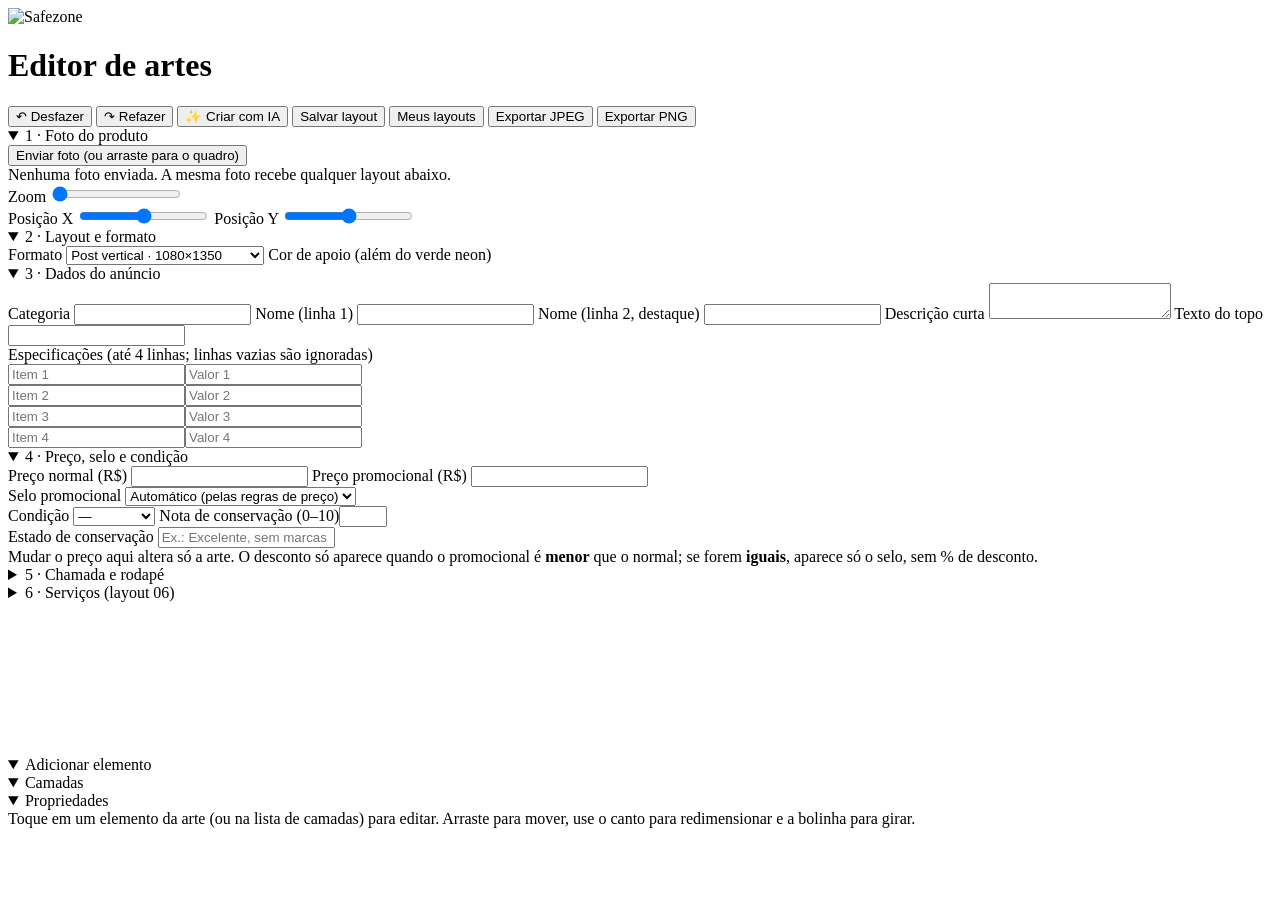
<file: editor-src/src/index.html>
<!doctype html>
<html lang="pt-BR">
<head>
<meta charset="utf-8">
<meta name="viewport" content="width=device-width,initial-scale=1">
<title>Safezone · Editor de artes</title>
<link rel="preconnect" href="https://fonts.googleapis.com">
<link rel="preconnect" href="https://fonts.gstatic.com" crossorigin>
<link href="https://fonts.googleapis.com/css2?family=Poppins:wght@300;400;500;600;700;800&family=Montserrat:wght@300;400;600;700;800&family=Oswald:wght@400;600;700&family=Playfair+Display:wght@400;700;800&family=Orbitron:wght@500;700;900&family=Bebas+Neue&family=Anton&family=Righteous&family=Bangers&family=Lobster&family=Pacifico&family=Permanent+Marker&display=swap" rel="stylesheet">
<style>/*CSS*/</style>
</head>
<body>
<header class="top">
  <img id="brandLogo" alt="Safezone">
  <h1>Editor de artes</h1>
  <span class="sp"></span>
  <button class="btn" id="bUndo" title="Desfazer (Ctrl+Z)">↶ Desfazer</button>
  <button class="btn" id="bRedo" title="Refazer (Ctrl+Y)">↷ Refazer</button>
  <button class="btn" id="bAI" title="Descreva o layout e ele é montado para você">✨ Criar com IA</button>
  <button class="btn" id="bSave">Salvar layout</button>
  <button class="btn" id="bLib">Meus layouts</button>
  <button class="btn" id="bJpg">Exportar JPEG</button>
  <button class="btn pri" id="bPng">Exportar PNG</button>
</header>

<main class="app">
  <aside class="panel left">
    <details open><summary>1 · Foto do produto</summary><div class="sec">
      <label id="prodRow" hidden>Produto cadastrado (preenche tudo)<select id="prodSel"></select></label>
      <input type="file" id="file" accept="image/*" hidden>
      <button class="btn" id="bPick">Enviar foto (ou arraste para o quadro)</button>
      <div class="hint" id="photoInfo">Nenhuma foto enviada. A mesma foto recebe qualquer layout abaixo.</div>
      <label>Zoom <input type="range" id="pzoom" min="1" max="3" step="0.01" value="1"></label>
      <div class="g2">
        <label>Posição X <input type="range" id="pox" min="-0.5" max="0.5" step="0.005" value="0"></label>
        <label>Posição Y <input type="range" id="poy" min="-0.5" max="0.5" step="0.005" value="0"></label>
      </div>
    </div></details>

    <details open><summary>2 · Layout e formato</summary><div class="sec">
      <div class="layouts" id="layouts"></div>
      <label>Formato
        <select id="fmt">
          <option value="square">Post quadrado · 1080×1080</option>
          <option value="portrait" selected>Post vertical · 1080×1350</option>
          <option value="story">Story / Reels · 1080×1920</option>
          <option value="banner">Banner horizontal · 1200×628</option>
          <option value="custom">Personalizado</option>
        </select>
      </label>
      <div class="g2" id="customBox" hidden>
        <label>Largura (px)<input type="number" id="cw" min="300" max="4000" value="1080"></label>
        <label>Altura (px)<input type="number" id="ch" min="300" max="4000" value="1080"></label>
      </div>
      <label>Cor de apoio (além do verde neon)</label>
      <div class="chips" id="chips"></div>
      <div class="warn" id="customWarn" hidden>Você ajustou elementos manualmente. Editar os textos atualiza os campos, mas não reorganiza o layout.
        <button class="btn sm" id="bReflow" style="margin-top:6px">Reaplicar layout (descarta ajustes)</button></div>
    </div></details>

    <details open><summary>3 · Dados do anúncio</summary><div class="sec" id="dataSec">
      <label>Categoria <input type="text" data-k="category"></label>
      <label>Nome (linha 1) <input type="text" data-k="title1"></label>
      <label>Nome (linha 2, destaque) <input type="text" data-k="title2"></label>
      <label>Descrição curta <textarea data-k="desc"></textarea></label>
      <label>Texto do topo <input type="text" data-k="infoTop"></label>
      <div class="hint">Especificações (até 4 linhas; linhas vazias são ignoradas)</div>
      <div class="g2"><input type="text" data-k="sk0" placeholder="Item 1"><input type="text" data-k="sv0" placeholder="Valor 1"></div>
      <div class="g2"><input type="text" data-k="sk1" placeholder="Item 2"><input type="text" data-k="sv1" placeholder="Valor 2"></div>
      <div class="g2"><input type="text" data-k="sk2" placeholder="Item 3"><input type="text" data-k="sv2" placeholder="Valor 3"></div>
      <div class="g2"><input type="text" data-k="sk3" placeholder="Item 4"><input type="text" data-k="sv3" placeholder="Valor 4"></div>
    </div></details>

    <details open><summary>4 · Preço, selo e condição</summary><div class="sec">
      <div class="g2">
        <label>Preço normal (R$) <input type="text" inputmode="decimal" data-k="priceNormal"></label>
        <label>Preço promocional (R$) <input type="text" inputmode="decimal" data-k="pricePromo"></label>
      </div>
      <div class="hint" id="priceHint"></div>
      <label>Selo promocional
        <select data-k="badgeMode">
          <option value="auto">Automático (pelas regras de preço)</option>
          <option value="none">Sem selo</option>
          <option value="OFERTA">OFERTA</option>
          <option value="SUPER OFERTA">SUPER OFERTA</option>
          <option value="OPORTUNIDADE">OPORTUNIDADE</option>
          <option value="DESTAQUE">DESTAQUE</option>
          <option value="custom">Texto personalizado…</option>
        </select>
      </label>
      <label id="badgeCustomRow" hidden>Texto do selo <input type="text" data-k="badgeCustom" maxlength="24"></label>
      <div class="g2">
        <label>Condição
          <select data-k="condition"><option value="">—</option><option>Novo</option><option>Seminovo</option></select>
        </label>
        <label>Nota de conservação (0–10)<input type="number" min="0" max="10" data-k="score"></label>
      </div>
      <label>Estado de conservação <input type="text" data-k="conservation" placeholder="Ex.: Excelente, sem marcas de uso"></label>
      <div class="hint">Mudar o preço aqui altera só a arte. O desconto só aparece quando o promocional é <b>menor</b> que o normal; se forem <b>iguais</b>, aparece só o selo, sem % de desconto.</div>
    </div></details>

    <details><summary>5 · Chamada e rodapé</summary><div class="sec">
      <label>Chamada (destaque) <input type="text" data-k="cta1"></label>
      <label>Chamada (apoio) <input type="text" data-k="cta2"></label>
      <label>Rodapé · esquerda <input type="text" data-k="footerLeft"></label>
      <label>Rodapé · direita (@ / contato) <input type="text" data-k="footerRight"></label>
    </div></details>

    <details id="svcDet"><summary>6 · Serviços (layout 06)</summary><div class="sec">
      <label>Título <input type="text" data-k="svcTitle"></label>
      <label>Subtítulo <input type="text" data-k="svcSub"></label>
      <label>Lista (um serviço por linha) <textarea data-k="svcList" style="min-height:140px"></textarea></label>
      <label>Preço inicial (opcional, só se você definir) <input type="text" data-k="svcPrice" placeholder="Ex.: 80,00"></label>
      <label>WhatsApp exibido <input type="text" data-k="svcPhone"></label>
    </div></details>
  </aside>

  <section class="stage" id="stage">
    <div class="stagebox" id="box">
      <canvas id="cv"></canvas>
      <canvas id="ov"></canvas>
    </div>
  </section>

  <aside class="panel right">
    <details open><summary>Adicionar elemento</summary><div class="sec">
      <div class="addrow" id="addrow"></div>
    </div></details>
    <details open><summary>Camadas</summary><div class="sec" id="layers"></div></details>
    <details open><summary>Propriedades</summary><div class="sec" id="insp"><div class="hint">Toque em um elemento da arte (ou na lista de camadas) para editar. Arraste para mover, use o canto para redimensionar e a bolinha para girar.</div></div></details>
  </aside>
</main>

<dialog id="dlg">
  <h3 style="margin:0 0 10px">Meus layouts</h3>
  <div class="g2" style="grid-template-columns:1fr auto;margin-bottom:10px">
    <input type="text" id="saveName" placeholder="Nome do layout">
    <button class="btn pri" id="saveGo">Salvar atual</button>
  </div>
  <div id="libList" style="display:grid;gap:6px;max-height:42vh;overflow:auto"></div>
  <div class="hint" style="margin:10px 0">Os layouts ficam salvos neste navegador. Use exportar/importar para levar para outro aparelho.</div>
  <div class="addrow">
    <button class="btn" id="libExp">Exportar JSON</button>
    <button class="btn" id="libImp">Importar JSON</button>
    <input type="file" id="libFile" accept="application/json" hidden>
    <span style="flex:1"></span>
    <button class="btn" id="dlgClose">Fechar</button>
  </div>
</dialog>
<dialog id="aiDlg">
  <h3 style="margin:0 0 6px">✨ Criar layout com IA</h3>
  <div class="hint">Descreva a ocasião e o estilo. Ele entende datas (Natal, Black Friday, Dia dos Pais…), cores (vermelho, azul, dourado…), porcentagem (“30%”) e o texto do selo entre aspas. Gera um layout completo e editável, com os campos do anúncio já ligados. É um gerador automático por regras, funciona sem internet e sem enviar dados a ninguém. Fundos escuros.</div>
  <textarea id="aiPrompt" style="min-height:84px;margin:10px 0" placeholder='Ex.: layout de Natal vermelho e verde com neve, selo "NATAL SAFEZONE"'></textarea>
  <div class="addrow" id="aiEx">
    <button class="btn sm" data-ex="layout de Natal com neve">Natal</button>
    <button class="btn sm" data-ex="Black Friday amarelo 50%">Black Friday</button>
    <button class="btn sm" data-ex="Dia dos Pais azul">Dia dos Pais</button>
    <button class="btn sm" data-ex="Dia das Mães rosa com corações">Dia das Mães</button>
    <button class="btn sm" data-ex="Ano Novo dourado com confetes">Ano Novo</button>
    <button class="btn sm" data-ex="setup gamer neon roxo e azul">Gamer neon</button>
    <button class="btn sm" data-ex="liquidação vermelho 30%">Liquidação</button>
    <button class="btn sm" data-ex="minimalista premium dourado">Premium</button>
    <button class="btn sm" data-ex="edição especial, 5 unidades, dourado e vermelho">Edição especial</button>
    <button class="btn sm" data-ex="lançamento ciano e roxo">Lançamento</button>
  </div>
  <label class="row" style="margin-top:10px"><span id="aiKeepTxt">Manter a estrutura do layout atual</span><input type="checkbox" id="aiKeep" checked></label>
  <div class="hint">Marcado: a IA só muda cores, decoração, selo e títulos do layout que você já escolheu (foto, preço e ofertas ficam onde estão). Desmarcado: ela também escolhe a estrutura.</div>
  <div class="hint" id="aiOut" style="margin:10px 0;min-height:20px"></div>
  <div class="addrow"><button class="btn pri" id="aiGo">Gerar layout</button><button class="btn" id="aiAgain" disabled>Outra variação</button><button class="btn" id="aiSave" disabled>Salvar layout…</button><span style="flex:1"></span><button class="btn" id="aiClose">Fechar</button></div>
</dialog>
<div class="toast" id="toast"></div>
<script>window.__LOGO__="[data-uri]*LOGO*/";</script>
<script>/*JS*/</script>
</body>
</html>
</file>
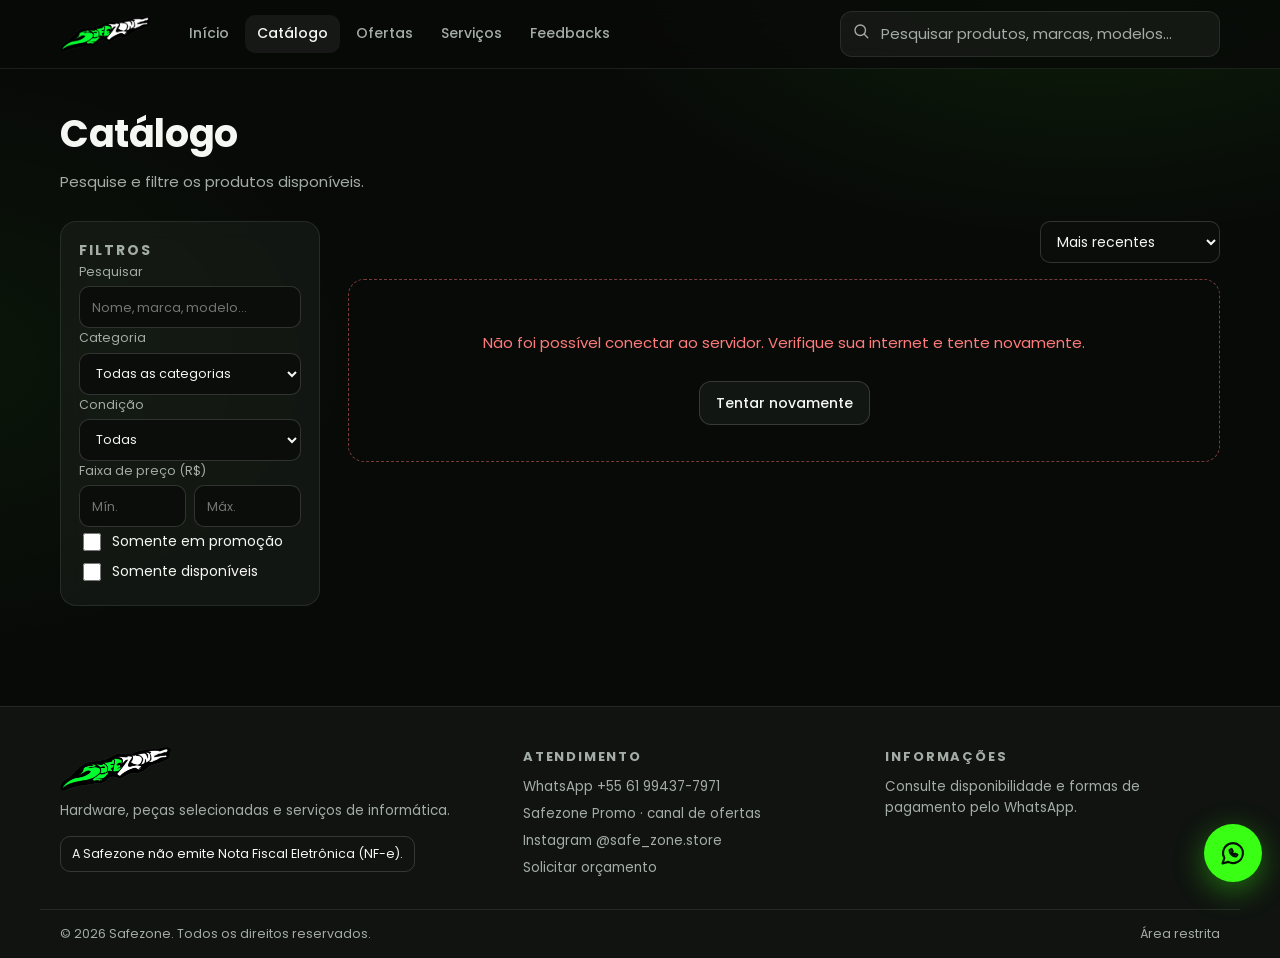
<file: catalogo.html>
<!doctype html>
<html lang="pt-BR">
<head>
<meta charset="utf-8">
<meta name="viewport" content="width=device-width,initial-scale=1">
<title>Catálogo | Safezone</title>
<meta name="description" content="Catálogo de hardware, peças de computador e serviços da Safezone. Filtre por categoria, preço, condição e disponibilidade.">
<meta property="og:type" content="website"><meta property="og:site_name" content="Safezone">
<meta property="og:title" content="Catálogo | Safezone"><meta property="og:description" content="Catálogo de hardware, peças de computador e serviços da Safezone. Filtre por categoria, preço, condição e disponibilidade.">
<meta property="og:image" content="assets/img/og.jpg"><meta name="theme-color" content="#080A08">
<link rel="icon" href="assets/img/favicon.png">
<link rel="preconnect" href="https://fonts.googleapis.com"><link rel="preconnect" href="https://fonts.gstatic.com" crossorigin>
<link href="https://fonts.googleapis.com/css2?family=Poppins:wght@300;400;500;600;700&display=swap" rel="stylesheet">
<link rel="stylesheet" href="assets/css/site.css">
</head>
<body data-page="catalog">
<div id="hdr"></div>
<main id="main">
<div class="wrap"><div class="page-h"><h1>Catálogo</h1><p>Pesquise e filtre os produtos disponíveis.</p></div>
<div class="shop"><form class="filters" id="filters" aria-label="Filtros"><div id="fform"><h2>Filtros</h2>
  <label class="fld">Pesquisar<input id="fq" type="search" placeholder="Nome, marca, modelo…" autocomplete="off"></label>
  <label class="fld">Categoria<select id="fcat"></select></label>
  <label class="fld">Condição<select id="fcond"><option value="">Todas</option><option>Novo</option><option>Seminovo</option></select></label>
  <div class="fld">Faixa de preço (R$)<div class="row2"><input id="fmin" inputmode="decimal" placeholder="Mín." aria-label="Preço mínimo"><input id="fmax" inputmode="decimal" placeholder="Máx." aria-label="Preço máximo"></div></div>
  <label class="chk"><input type="checkbox" id="fpromo"> Somente em promoção</label>
  <label class="chk"><input type="checkbox" id="fdisp"> Somente disponíveis</label></div></form>
<div><div class="toolbar"><button class="btn btn-sm fbtn" id="fbtn" aria-expanded="false" aria-controls="filters">Filtros</button><span id="count" aria-live="polite"></span>
  <label class="sr" for="fsort">Ordenar</label><select class="in" id="fsort" style="width:auto"><option value="recent">Mais recentes</option><option value="asc">Menor preço</option><option value="desc">Maior preço</option><option value="name">Nome (A–Z)</option></select></div>
  <div class="grid" id="grid"></div></div></div></div>
</main>
<div id="ftr"></div>
<script src="assets/js/config.js"></script><script src="assets/js/util.js"></script><script src="assets/js/public.js"></script>
</body>
</html>
</file>
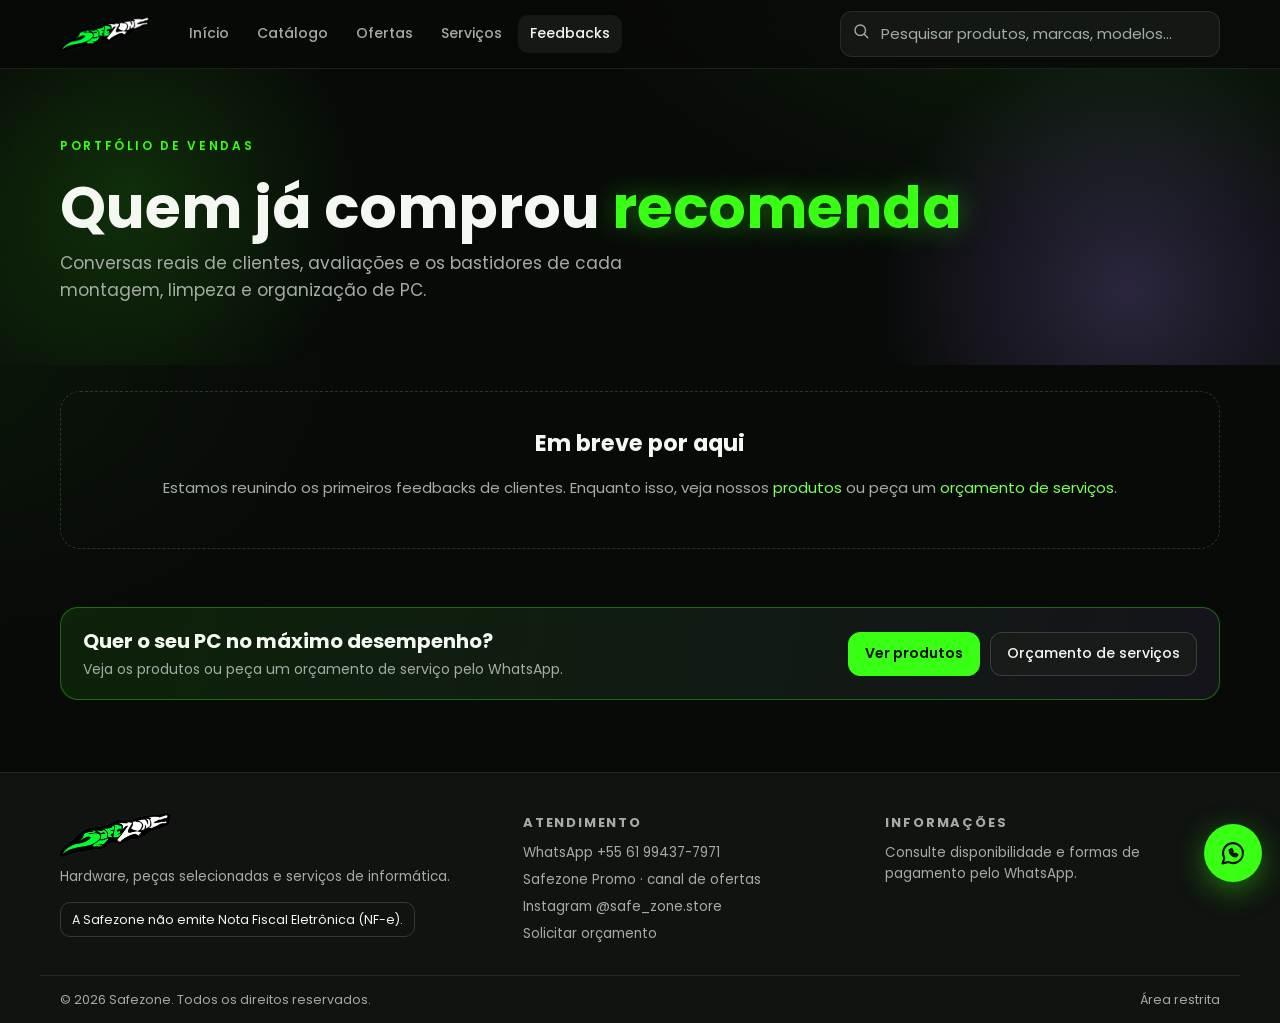
<file: feedbacks.html>
<!doctype html>
<html lang="pt-BR">
<head>
<meta charset="utf-8">
<meta name="viewport" content="width=device-width,initial-scale=1">
<title>Feedbacks de clientes | Safezone</title>
<meta name="description" content="Veja o que clientes da Safezone dizem sobre as compras e os serviços, conversas reais e bastidores de montagem e limpeza de PCs.">
<meta property="og:type" content="website"><meta property="og:site_name" content="Safezone">
<meta property="og:title" content="Feedbacks de clientes | Safezone"><meta property="og:description" content="Conversas reais, avaliações e bastidores da Safezone.">
<meta property="og:image" content="assets/img/og.jpg"><meta name="theme-color" content="#080A08">
<link rel="icon" href="assets/img/favicon.png">
<link rel="preconnect" href="https://fonts.googleapis.com"><link rel="preconnect" href="https://fonts.gstatic.com" crossorigin>
<link href="https://fonts.googleapis.com/css2?family=Poppins:wght@300;400;500;600;700&display=swap" rel="stylesheet">
<link rel="stylesheet" href="assets/css/site.css">
</head>
<body data-page="feedbacks">
<div id="hdr"></div>
<main id="main">
<section class="fb-hero"><div class="wrap">
  <span class="kicker">Portfólio de vendas</span>
  <h1>Quem já comprou <em>recomenda</em></h1>
  <p>Conversas reais de clientes, avaliações e os bastidores de cada montagem, limpeza e organização de PC.</p>
  <div class="fb-stats" id="fbStats" hidden></div></div></section>
<section class="fb-sec" id="fbQuotesSec" hidden><div class="wrap"><div class="sec-h"><h2>O que dizem os clientes</h2></div></div><div class="mq" id="fbQuotes"></div></section>
<section class="fb-sec" id="fbWallSec" hidden><div class="wrap"><div class="sec-h"><h2>Conversas reais</h2></div><p class="fb-lead">Prints de conversas de clientes, publicados com autorização.</p><div class="fb-wall" id="fbWall"></div></div></section>
<section class="fb-sec" id="fbVidSec" hidden><div class="wrap"><div class="sec-h"><h2>Bastidores</h2><div class="fb-arrows"><button class="btn btn-sm" id="vPrev" aria-label="Vídeos anteriores">←</button><button class="btn btn-sm" id="vNext" aria-label="Próximos vídeos">→</button></div></div><p class="fb-lead">Montagem, limpeza e organização de PCs na Safezone.</p></div><div class="fb-vtrack" id="fbVids"></div></section>
<section class="fb-sec" id="fbEmpty"><div class="wrap"><div class="fb-empty"><div class="fb-skel"></div></div></div></section>
<section class="fb-sec"><div class="wrap"><div class="promo"><div><h2>Quer o seu PC no máximo desempenho?</h2><p>Veja os produtos ou peça um orçamento de serviço pelo WhatsApp.</p></div><div style="display:flex;gap:10px;flex-wrap:wrap"><a class="btn btn-pri" href="catalogo.html">Ver produtos</a><a class="btn" href="servicos.html">Orçamento de serviços</a></div></div></div></section>
</main>
<dialog id="lb" class="lb" aria-label="Imagem ampliada"><button class="btn btn-sm lb-x" id="lbX" aria-label="Fechar">✕</button><img id="lbImg" alt=""></dialog>
<div id="ftr"></div>
<script src="assets/js/config.js"></script><script src="assets/js/util.js"></script><script src="assets/js/public.js"></script>
</body>
</html>
</file>
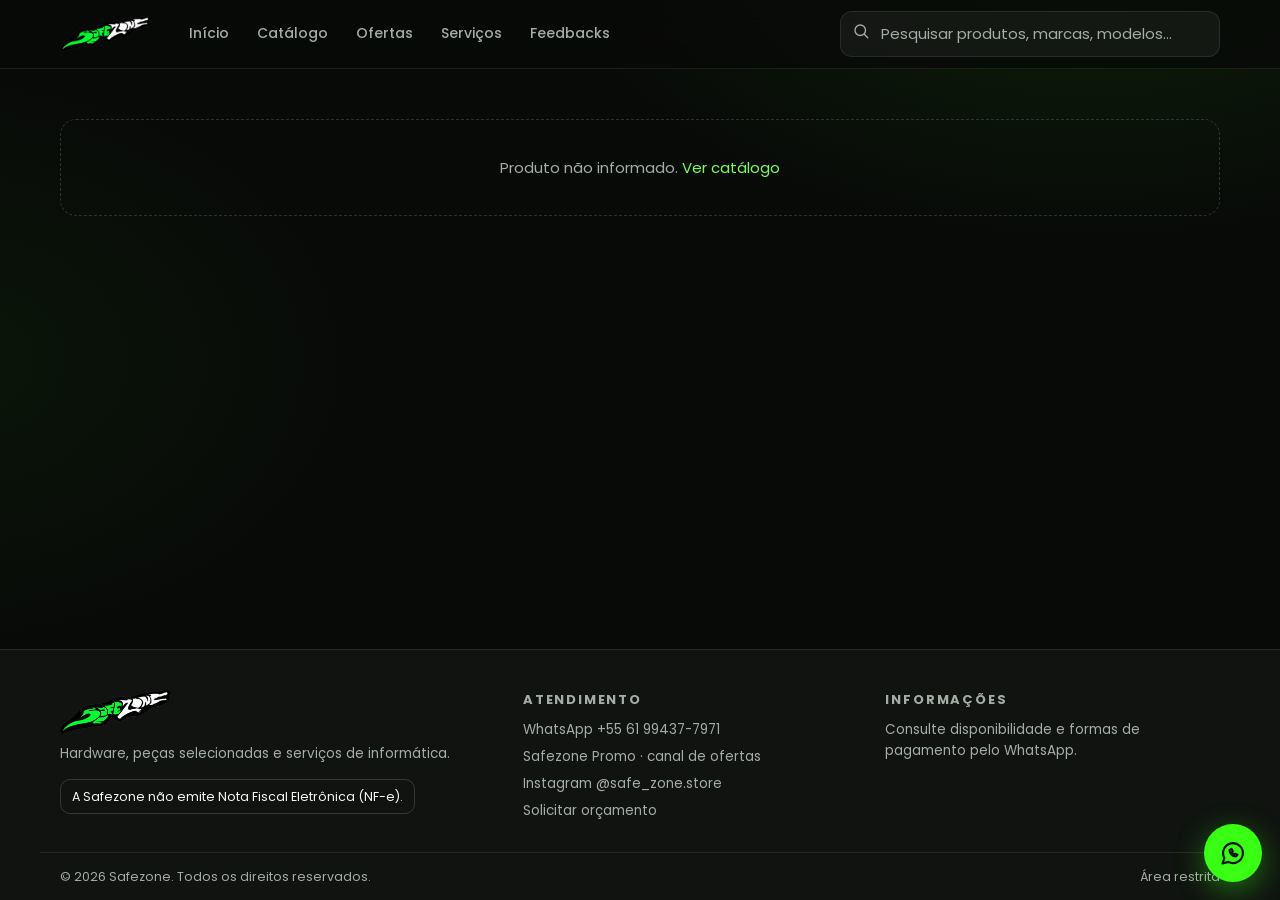
<file: produto.html>
<!doctype html>
<html lang="pt-BR">
<head>
<meta charset="utf-8">
<meta name="viewport" content="width=device-width,initial-scale=1">
<title>Produto | Safezone</title>
<meta name="description" content="Detalhes do produto na Safezone.">
<meta property="og:type" content="website"><meta property="og:site_name" content="Safezone">
<meta property="og:title" content="Produto | Safezone"><meta property="og:description" content="Detalhes do produto na Safezone.">
<meta property="og:image" content="assets/img/og.jpg"><meta name="theme-color" content="#080A08">
<link rel="icon" href="assets/img/favicon.png">
<link rel="preconnect" href="https://fonts.googleapis.com"><link rel="preconnect" href="https://fonts.gstatic.com" crossorigin>
<link href="https://fonts.googleapis.com/css2?family=Poppins:wght@300;400;500;600;700&display=swap" rel="stylesheet">
<link rel="stylesheet" href="assets/css/site.css">
</head>
<body data-page="product">
<div id="hdr"></div>
<main id="main">
<div class="wrap"><div class="crumbs" id="crumb"></div><div class="pd" id="pd"></div></div>
</main>
<div id="ftr"></div>
<script src="assets/js/config.js"></script><script src="assets/js/util.js"></script><script src="assets/js/public.js"></script>
</body>
</html>
</file>
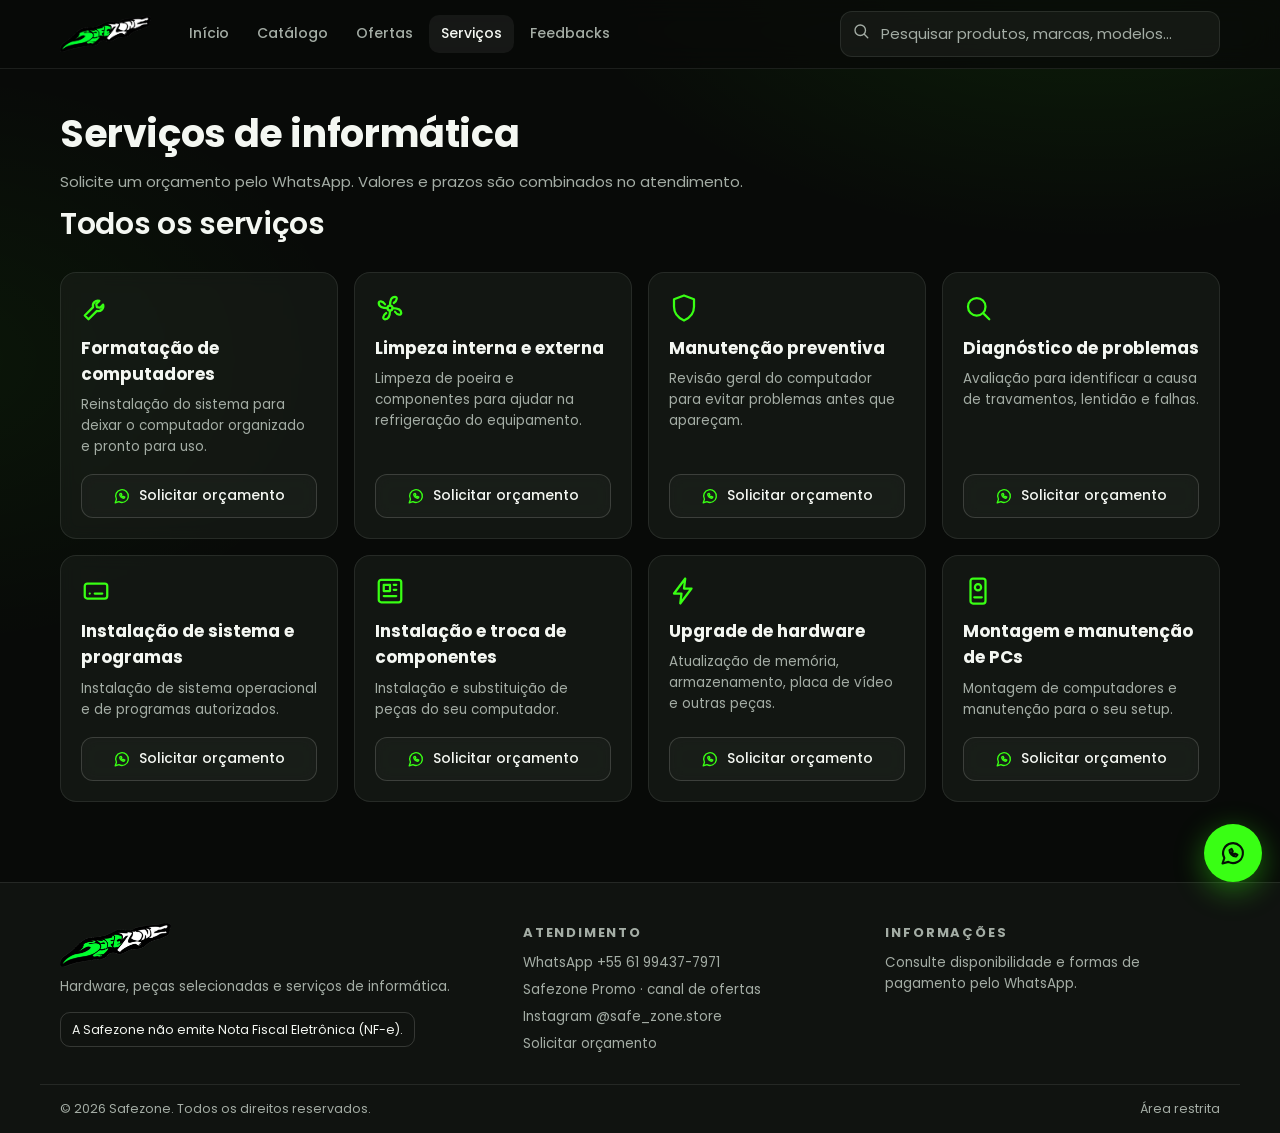
<file: servicos.html>
<!doctype html>
<html lang="pt-BR">
<head>
<meta charset="utf-8">
<meta name="viewport" content="width=device-width,initial-scale=1">
<title>Serviços de informática | Safezone</title>
<meta name="description" content="Formatação, limpeza, manutenção preventiva, diagnóstico, upgrade e montagem de computadores. Solicite um orçamento pelo WhatsApp.">
<meta property="og:type" content="website"><meta property="og:site_name" content="Safezone">
<meta property="og:title" content="Serviços de informática | Safezone"><meta property="og:description" content="Formatação, limpeza, manutenção preventiva, diagnóstico, upgrade e montagem de computadores. Solicite um orçamento pelo WhatsApp.">
<meta property="og:image" content="assets/img/og.jpg"><meta name="theme-color" content="#080A08">
<link rel="icon" href="assets/img/favicon.png">
<link rel="preconnect" href="https://fonts.googleapis.com"><link rel="preconnect" href="https://fonts.gstatic.com" crossorigin>
<link href="https://fonts.googleapis.com/css2?family=Poppins:wght@300;400;500;600;700&display=swap" rel="stylesheet">
<link rel="stylesheet" href="assets/css/site.css">
</head>
<body data-page="services">
<div id="hdr"></div>
<main id="main">
<div class="wrap"><div class="page-h"><h1>Serviços de informática</h1><p>Solicite um orçamento pelo WhatsApp. Valores e prazos são combinados no atendimento.</p></div>
<section id="qSec" class="q" aria-labelledby="qT">
<div class="sec-h"><h2 id="qT">Monte seu orçamento</h2></div>
<p class="q-lead">Escolha os serviços e, se souber, informe as peças do seu PC. O valor é calculado na hora. Se não souber, é só pular que a gente te orienta no atendimento.</p>
<div class="q-grid"><div class="q-main">
<h3 class="q-h"><span>1</span> Serviços desejados</h3><div class="q-svcs" id="qSvcs"><div class="skel" style="--skh:96px"></div><div class="skel" style="--skh:96px"></div><div class="skel" style="--skh:96px"></div></div>
<div id="qCfg" hidden><h3 class="q-h"><span>2</span> Configuração do seu PC</h3>
<div class="q-top"><p class="q-help">Escolha as peças que você tem. Pode deixar em branco o que não souber.</p><button type="button" class="btn" id="qUnk" aria-pressed="false">Não sei minha config</button></div>
<div class="q-fields" id="qFields"></div><p class="q-unk" id="qUnkMsg" hidden>Sem problema! Vamos entender o seu computador direto no atendimento. Selecione os serviços e clique em entrar em contato.</p></div>
</div><aside class="q-sum" id="qSum" aria-live="polite"><h3>Seu orçamento</h3><div class="ld"><div class="ln"></div><div class="ln"></div></div></aside></div></section>
<div class="sec-h"><h2>Todos os serviços</h2></div>
<div class="svc-grid" id="svcGrid" style="margin:16px 0 40px"></div>
<section id="svcRegSec" hidden><div class="sec-h"><h2>Serviços cadastrados</h2></div><div class="grid" id="svcReg" style="margin-bottom:40px"></div></section></div>
</main>
<div id="ftr"></div>
<script src="assets/js/config.js"></script><script src="assets/js/util.js"></script><script src="assets/js/quote.js"></script><script src="assets/js/public.js"></script>
</body>
</html>
</file>
<file: assets/css/site.css>
/* Safezone — identidade: preto, grafite, verde neon. Compartilhado pelo site e painel. */
:root{
  --bg:#080A08; --bg2:#101310; --graphite:#1C211D; --neon:#39FF14; --neon2:#7CFF5B;
  --white:#F4F7F2; --mute:#A4ADA5; --line:rgba(244,247,242,.09); --line2:rgba(244,247,242,.16);
  --glass:rgba(28,33,29,.55); --r:16px; --maxw:1200px; --err:#ff7b7b; --warn:#ffbe5c;
}
*{box-sizing:border-box}
html{scroll-behavior:smooth}
body{margin:0;background:var(--bg);color:var(--white);font-family:Poppins,'Segoe UI',system-ui,-apple-system,sans-serif;font-size:15px;line-height:1.55;-webkit-font-smoothing:antialiased;min-height:100vh;display:flex;flex-direction:column}
body::before{content:'';position:fixed;inset:0;z-index:-1;background:radial-gradient(900px 520px at 85% -8%,rgba(57,255,20,.10),transparent 60%),radial-gradient(700px 480px at -5% 40%,rgba(57,255,20,.05),transparent 60%),var(--bg)}
main{flex:1}
img{max-width:100%;display:block}
a{color:inherit;text-decoration:none}
button,input,select,textarea{font:inherit;color:inherit}
.wrap{max-width:var(--maxw);margin:0 auto;padding:0 20px}
.ic{flex:none;vertical-align:middle}
:focus-visible{outline:2px solid var(--neon);outline-offset:2px;border-radius:6px}
.sr{position:absolute;width:1px;height:1px;overflow:hidden;clip:rect(0 0 0 0)}
.skip{position:absolute;left:-999px;top:8px;background:var(--neon);color:#051005;padding:8px 12px;border-radius:8px;z-index:100}
.skip:focus{left:8px}

/* botões */
.btn{display:inline-flex;align-items:center;justify-content:center;gap:8px;border:1px solid var(--line2);background:var(--glass);color:var(--white);padding:10px 16px;border-radius:12px;cursor:pointer;font-weight:500;font-size:14px;min-height:44px;transition:border-color .2s,box-shadow .2s,transform .2s,background .2s;backdrop-filter:blur(8px);text-align:center}
.btn-pri{background:var(--neon);border-color:var(--neon);color:#051005;font-weight:600}
.btn-ghost{background:transparent}
.btn-sm{min-height:34px;padding:5px 12px;font-size:13px;border-radius:10px}
.btn-danger{border-color:rgba(255,123,123,.5);color:var(--err)}
.btn:disabled,.btn.is-disabled{opacity:.45;cursor:not-allowed;pointer-events:none}
@media (hover:hover){
  .btn:hover{border-color:var(--neon);box-shadow:0 0 22px rgba(57,255,20,.22)}
  .btn-pri:hover{background:var(--neon2);box-shadow:0 0 26px rgba(57,255,20,.45)}
  .btn-danger:hover{border-color:var(--err);box-shadow:0 0 18px rgba(255,123,123,.25)}
}
.btn:active{transform:scale(.98)}

/* cabeçalho */
.hdr{position:sticky;top:0;z-index:50;background:rgba(8,10,8,.78);backdrop-filter:blur(14px);border-bottom:1px solid var(--line)}
.hdr-in{display:flex;align-items:center;gap:18px;height:68px}
.brand img{height:36px;width:auto}
.nav{display:flex;gap:4px;margin-left:8px}
.nav a{padding:8px 12px;border-radius:10px;color:var(--mute);font-size:14px;font-weight:500;transition:color .2s,background .2s}
.nav a[aria-current=page],.nav a:hover{color:var(--white);background:rgba(244,247,242,.06)}
.search{flex:1;max-width:380px;margin-left:auto;position:relative}
.search input{width:100%;background:rgba(244,247,242,.05);border:1px solid var(--line);border-radius:12px;padding:10px 14px 10px 40px;min-height:42px}
.search input::placeholder{color:var(--mute)}
.search .ic{position:absolute;left:12px;top:11px;color:var(--mute)}
.search input:focus{outline:none;border-color:var(--neon);box-shadow:0 0 0 3px rgba(57,255,20,.14)}
.burger{display:none;background:none;border:1px solid var(--line2);border-radius:10px;width:44px;height:44px;cursor:pointer;margin-left:auto}
@media (max-width:860px){
  .hdr-in{flex-wrap:wrap;height:auto;padding:10px 0;gap:10px}
  .burger{display:inline-flex;align-items:center;justify-content:center}
  .search{order:3;max-width:none;flex-basis:100%;margin:0}
  .nav{display:none;order:4;flex-basis:100%;flex-direction:column;margin:0}
  .nav.open{display:flex}
}

/* hero */
.hero{padding:72px 0 56px;position:relative}
.hero h1{font-size:clamp(32px,5.4vw,60px);line-height:1.08;margin:0 0 16px;font-weight:700;letter-spacing:-.02em;max-width:16ch}
.hero h1 em{font-style:normal;background:linear-gradient(90deg,var(--neon),var(--neon2));-webkit-background-clip:text;background-clip:text;color:transparent}
.hero p{color:var(--mute);max-width:56ch;font-size:clamp(15px,1.6vw,18px);margin:0 0 28px}
.hero .cta{display:flex;gap:12px;flex-wrap:wrap}
.hero::after{content:'';position:absolute;left:20px;right:20px;bottom:0;height:1px;background:linear-gradient(90deg,var(--neon),transparent 70%);opacity:.5}
.kicker{display:inline-block;font-size:12px;font-weight:600;letter-spacing:.22em;text-transform:uppercase;color:var(--neon);margin-bottom:14px}

/* seções */
.sec{padding:56px 0}
.sec-h{display:flex;align-items:end;justify-content:space-between;gap:12px;margin-bottom:24px;flex-wrap:wrap}
.sec-h h2{margin:0;font-size:clamp(22px,3vw,30px);font-weight:600;letter-spacing:-.01em}
.sec-h a{color:var(--neon2);font-size:14px;font-weight:500}
.grid{display:grid;grid-template-columns:repeat(auto-fill,minmax(250px,1fr));gap:18px}
@media (max-width:560px){.grid{grid-template-columns:repeat(2,1fr);gap:12px}}
@media (max-width:360px){.grid{grid-template-columns:1fr}}

/* categorias */
.cats{display:grid;grid-template-columns:repeat(auto-fill,minmax(180px,1fr));gap:12px}
.cat{display:flex;align-items:center;gap:12px;padding:16px;border:1px solid var(--line);border-radius:14px;background:var(--glass);backdrop-filter:blur(8px);transition:border-color .2s,box-shadow .2s;font-weight:500;font-size:14px}
.cat .ic{color:var(--neon)}
@media (hover:hover){.cat:hover{border-color:rgba(57,255,20,.6);box-shadow:0 0 24px rgba(57,255,20,.14)}}

/* cards */
.card{display:flex;flex-direction:column;border:1px solid var(--line);border-radius:var(--r);background:linear-gradient(180deg,rgba(28,33,29,.7),rgba(16,19,16,.7));overflow:hidden;transition:border-color .25s,box-shadow .25s,transform .25s;animation:rise .5s both}
@media (hover:hover){.card:hover{border-color:rgba(57,255,20,.55);box-shadow:0 0 30px rgba(57,255,20,.16);transform:translateY(-3px)}}
.card-img{position:relative;aspect-ratio:4/3;background:#0b0d0b;display:block;overflow:hidden}
.card-img img{width:100%;height:100%;object-fit:cover}
.noimg{width:100%;height:100%;display:grid;place-items:center;color:var(--mute)}
.card-tags{position:absolute;left:10px;top:10px;display:flex;gap:6px}
.chip{position:absolute;right:10px;top:10px;font-size:11px;font-weight:600;letter-spacing:.06em;text-transform:uppercase;padding:4px 9px;border-radius:999px;background:rgba(8,10,8,.72);backdrop-filter:blur(6px);border:1px solid var(--line2)}
.cond-new{color:var(--neon2)} .cond-used{color:var(--warn)}
.out-mark{position:absolute;inset:auto 0 0 0;text-align:center;background:rgba(8,10,8,.8);padding:6px;font-size:12px;letter-spacing:.1em;text-transform:uppercase;color:var(--mute)}
.is-out .card-img img{filter:grayscale(.8) brightness(.7)}
.card-body{padding:14px 14px 16px;display:flex;flex-direction:column;gap:4px;flex:1}
.card-cat{font-size:11px;letter-spacing:.14em;text-transform:uppercase;color:var(--neon2);font-weight:600}
.card-title{margin:0;font-size:16px;font-weight:600;line-height:1.3}
.card-sub{font-size:12.5px;color:var(--mute)}
.card-desc{margin:4px 0 6px;font-size:13px;color:var(--mute);display:-webkit-box;-webkit-line-clamp:2;-webkit-box-orient:vertical;overflow:hidden;min-height:2.6em}
.card-stock{font-size:12px;color:var(--mute);margin-bottom:10px}
.card-actions{margin-top:auto;display:grid;grid-template-columns:1.4fr 1fr;gap:8px}
.card-actions .btn{padding:8px 10px;font-size:13px}
@media (max-width:560px){.card-actions{grid-template-columns:1fr}}
.price{display:flex;align-items:baseline;gap:8px;flex-wrap:wrap}
.price .now{font-size:22px;font-weight:700;color:var(--neon)}
.price .now-sm{font-size:15px;color:var(--white)}
.price .old{font-size:13px;color:var(--mute);text-decoration:line-through}
.price .off{font-size:12px;font-weight:700;color:#051005;background:var(--neon2);padding:2px 8px;border-radius:999px}
.badge{--bc:var(--neon);display:inline-block;font-size:11px;font-weight:700;letter-spacing:.08em;padding:5px 10px;border-radius:999px;text-transform:uppercase}
.b-solido{background:var(--bc);color:#051005;box-shadow:0 0 18px color-mix(in srgb,var(--bc) 55%,transparent)}
.b-contorno{border:1.5px solid var(--bc);color:var(--bc);background:rgba(8,10,8,.6)}
.b-vidro{background:color-mix(in srgb,var(--bc) 18%,transparent);border:1px solid color-mix(in srgb,var(--bc) 55%,transparent);color:var(--bc);backdrop-filter:blur(6px)}
@keyframes rise{from{opacity:0;transform:translateY(12px)}to{opacity:1;transform:none}}
@media (prefers-reduced-motion:reduce){*{animation:none!important;transition:none!important;scroll-behavior:auto!important}}
.skel{border-radius:var(--r);aspect-ratio:auto;height:var(--skh,465px);background:linear-gradient(100deg,#111511 30%,#1a201a 50%,#111511 70%);background-size:200% 100%;animation:sh 1.3s infinite}
@keyframes sh{to{background-position:-200% 0}}
.empty,.errbox{border:1px dashed var(--line2);border-radius:var(--r);padding:36px 20px;text-align:center;color:var(--mute);grid-column:1/-1}
.errbox{border-color:rgba(255,123,123,.45);color:var(--err)}
.errbox .btn{margin-top:12px}

/* serviços */
.svc-grid{display:grid;grid-template-columns:repeat(auto-fill,minmax(270px,1fr));gap:16px}
.svc{padding:20px;border:1px solid var(--line);border-radius:var(--r);background:var(--glass);backdrop-filter:blur(8px);display:flex;flex-direction:column;gap:8px;transition:border-color .2s,box-shadow .2s}
@media (hover:hover){.svc:hover{border-color:rgba(57,255,20,.55);box-shadow:0 0 26px rgba(57,255,20,.13)}}
.svc .ic{color:var(--neon)}
.svc h3{margin:4px 0 0;font-size:17px}
.svc p{margin:0;color:var(--mute);font-size:13.5px;flex:1}
.svc .from{color:var(--neon2);font-weight:600;font-size:14px}
.svc .btn{margin-top:8px}

/* catálogo */
.page-h{padding:36px 0 8px}
.page-h h1{margin:0 0 6px;font-size:clamp(26px,4vw,38px);font-weight:700;letter-spacing:-.01em}
.page-h p{margin:0;color:var(--mute)}
.shop{display:grid;grid-template-columns:260px 1fr;gap:28px;padding:20px 0 60px;align-items:start}
.filters{position:sticky;top:88px;border:1px solid var(--line);border-radius:var(--r);padding:18px;background:var(--glass);backdrop-filter:blur(10px);display:grid;gap:14px}
.filters h2{margin:0;font-size:14px;letter-spacing:.14em;text-transform:uppercase;color:var(--mute)}
.fld{display:grid;gap:5px;font-size:12.5px;color:var(--mute)}
.fld input,.fld select,.fld textarea,.in{width:100%;background:#0b0d0b;border:1px solid var(--line2);border-radius:10px;padding:9px 12px;min-height:42px;color:var(--white)}
.fld textarea{resize:vertical;min-height:84px}
.fld input:focus,.fld select:focus,.fld textarea:focus,.in:focus{outline:none;border-color:var(--neon);box-shadow:0 0 0 3px rgba(57,255,20,.14)}
.fld input[type=checkbox]{width:auto;min-height:0;accent-color:var(--neon)}
.chk{display:flex;gap:8px;align-items:center;font-size:14px;color:var(--white);cursor:pointer;min-height:30px}
.chk input{width:18px;height:18px;accent-color:var(--neon)}
.row2{display:grid;grid-template-columns:1fr 1fr;gap:8px}
.toolbar{display:flex;justify-content:space-between;align-items:center;gap:12px;margin-bottom:16px;flex-wrap:wrap;color:var(--mute);font-size:14px}
.toolbar select{width:auto;min-width:180px}
.fbtn{display:none}
@media (max-width:860px){
  .shop{grid-template-columns:1fr}
  .filters{position:static;display:none}
  .filters.open{display:grid}
  .fbtn{display:inline-flex}
}

/* produto */
.pd{display:grid;grid-template-columns:minmax(0,1.1fr) minmax(0,1fr);gap:36px;padding:28px 0 56px;align-items:start}
@media (max-width:860px){.pd{grid-template-columns:1fr;gap:22px}}
.crumbs{font-size:13px;color:var(--mute);padding-top:22px}
.crumbs a:hover{color:var(--neon2)}
.gal-main{position:relative;aspect-ratio:1/1;border:1px solid var(--line);border-radius:var(--r);overflow:hidden;background:#0b0d0b}
.gal-main img{width:100%;height:100%;object-fit:contain}
.gal-thumbs{display:flex;gap:10px;margin-top:12px;overflow-x:auto;padding-bottom:4px}
.gal-thumbs button{flex:none;width:72px;height:72px;border:1px solid var(--line);border-radius:12px;overflow:hidden;background:#0b0d0b;padding:0;cursor:pointer}
.gal-thumbs button[aria-current=true]{border-color:var(--neon);box-shadow:0 0 14px rgba(57,255,20,.3)}
.gal-thumbs img{width:100%;height:100%;object-fit:cover}
.pd h1{margin:6px 0 4px;font-size:clamp(24px,3.4vw,34px);line-height:1.2}
.pd .price .now{font-size:34px}
.pd .meta{color:var(--mute);margin-bottom:14px}
.pd-box{border:1px solid var(--line);border-radius:var(--r);padding:20px;background:var(--glass);backdrop-filter:blur(8px);display:grid;gap:14px}
.facts{display:grid;grid-template-columns:1fr 1fr;gap:10px}
.fact{border:1px solid var(--line);border-radius:12px;padding:10px 12px}
.fact small{display:block;color:var(--mute);font-size:11.5px;letter-spacing:.06em;text-transform:uppercase}
.specs{width:100%;border-collapse:collapse;font-size:14px}
.specs td{padding:9px 0;border-bottom:1px solid var(--line)}
.specs td:first-child{color:var(--mute);width:42%}
.pd h2{font-size:16px;margin:24px 0 8px}
.pd .desc{white-space:pre-line;color:#d6dbd4}
.nf{margin-top:12px;font-size:12.5px;color:var(--mute)}

/* rodapé + whatsapp */
.ftr{border-top:1px solid var(--line);background:var(--bg2);margin-top:40px}
.ftr-in{display:grid;grid-template-columns:1.3fr 1fr 1fr;gap:28px;padding:40px 20px 24px}
@media (max-width:760px){.ftr-in{grid-template-columns:1fr}}
.ftr h3{margin:0 0 10px;font-size:13px;letter-spacing:.14em;text-transform:uppercase;color:var(--mute)}
.ftr p,.ftr li{color:var(--mute);font-size:13.5px;margin:0 0 6px;white-space:pre-line}
.ftr ul{list-style:none;padding:0;margin:0}
.ftr a:hover{color:var(--neon2)}
.ftr-bot{border-top:1px solid var(--line);padding:14px 20px;font-size:12.5px;color:var(--mute);display:flex;justify-content:space-between;gap:10px;flex-wrap:wrap}
.nfe{display:inline-block;margin-top:8px;padding:7px 11px;border:1px solid var(--line2);border-radius:10px;font-size:12.5px;color:var(--white)}
.wa-float{position:fixed;right:18px;bottom:18px;z-index:60;width:58px;height:58px;border-radius:50%;background:var(--neon);color:#051005;display:grid;place-items:center;box-shadow:0 8px 30px rgba(57,255,20,.4);transition:transform .2s}
@media (hover:hover){.wa-float:hover{transform:scale(1.08)}}
.toast{position:fixed;left:50%;bottom:24px;transform:translate(-50%,20px);background:var(--graphite);border:1px solid rgba(57,255,20,.5);padding:11px 18px;border-radius:12px;z-index:200;opacity:0;pointer-events:none;transition:.25s;max-width:92vw}
.toast.show{opacity:1;transform:translate(-50%,0)}
.toast.err{border-color:var(--err)}

/* ---------- orçamento de serviços ---------- */
.q{margin:24px 0 40px}
.q-lead{color:var(--mute);margin:0 0 18px;max-width:70ch}
.q-grid{display:grid;grid-template-columns:minmax(0,1fr) 340px;gap:22px;align-items:start}
.q-h{display:flex;align-items:center;gap:10px;font-size:16px;margin:0 0 12px}
.q-h span{display:inline-grid;place-items:center;width:26px;height:26px;border-radius:50%;background:var(--neon);color:#051005;font-size:13px;font-weight:700}
.q-svcs{display:grid;grid-template-columns:repeat(auto-fill,minmax(230px,1fr));gap:10px;margin-bottom:26px}
.q-svc{display:flex;gap:12px;align-items:flex-start;text-align:left;border:1px solid var(--line2);border-radius:14px;padding:14px;background:var(--glass);color:var(--white);cursor:pointer;min-height:64px;font:inherit}
.q-svc small{display:block;color:var(--mute);font-size:12.5px;margin-top:2px;font-weight:400}
.q-chk{flex:none;width:22px;height:22px;border-radius:7px;border:2px solid var(--line2);margin-top:1px;display:grid;place-items:center}
.q-svc[aria-pressed=true]{border-color:var(--neon);background:rgba(57,255,20,.07);box-shadow:0 0 18px rgba(57,255,20,.15)}
.q-svc[aria-pressed=true] .q-chk{background:var(--neon);border-color:var(--neon)}
.q-svc[aria-pressed=true] .q-chk::after{content:"";width:6px;height:11px;border:solid #051005;border-width:0 2.5px 2.5px 0;transform:rotate(45deg) translate(-1px,-1px)}
.q-top{display:flex;gap:12px;align-items:center;justify-content:space-between;flex-wrap:wrap;margin-bottom:12px}
.q-help{color:var(--mute);font-size:13.5px;margin:0}
.q-top .btn[aria-pressed=true]{border-color:var(--neon);color:var(--neon)}
.q-fields{display:grid;grid-template-columns:1fr 1fr;gap:12px}
.q-unk{border:1px dashed var(--line2);border-radius:12px;padding:14px;color:var(--mute);margin:0}
.q-sum{position:sticky;top:90px;border:1px solid rgba(57,255,20,.35);border-radius:18px;padding:18px;background:var(--glass);backdrop-filter:blur(10px);box-shadow:0 0 40px rgba(57,255,20,.07);display:grid;gap:12px}
.q-sum h3{margin:0;font-size:16px}
.q-lines{list-style:none;margin:0;padding:0;display:grid;gap:8px}
.q-lines li{display:flex;justify-content:space-between;gap:12px;font-size:14px;border-bottom:1px solid var(--line);padding-bottom:8px}
.q-lines li b{text-align:right;font-weight:600}.q-lines em{font-style:normal;color:var(--mute);font-weight:400;font-size:12.5px}
.q-pc{display:flex;flex-wrap:wrap;justify-content:space-between;align-items:center;gap:6px 10px;font-size:13.5px;color:var(--mute)}
.q-pc b{color:var(--white)}
.q-cls{font-size:11.5px;font-weight:700;padding:3px 10px;border-radius:999px;border:1px solid var(--line2);color:var(--white)}
.q-cls.q-Low{border-color:#7a8a7a}.q-cls.q-Mid{border-color:#A78BFA;color:#c9b8ff}.q-cls.q-High{border-color:var(--neon);color:var(--neon)}
.q-total{display:flex;justify-content:space-between;align-items:baseline;font-size:15px}
.q-total b{font-size:26px;color:var(--neon)}
.q-note{font-size:12px;color:var(--mute);margin:0}
@media (max-width:900px){.q-grid{grid-template-columns:1fr}.q-sum{position:static}.q-fields{grid-template-columns:1fr}}

/* ---------- carregamento ---------- */
@keyframes sp{to{transform:rotate(360deg)}}
@keyframes bar{0%{transform:translateX(-100%)}100%{transform:translateX(350%)}}
#szbar{position:fixed;left:0;top:0;right:0;height:3px;z-index:9999;overflow:hidden;opacity:0;transition:opacity .2s;pointer-events:none}
#szbar.on{opacity:1}
#szbar i{display:block;width:30%;height:100%;background:linear-gradient(90deg,transparent,var(--neon),transparent);box-shadow:0 0 10px var(--neon);animation:bar 1.1s ease-in-out infinite}
.spin{display:inline-block;width:18px;height:18px;border:3px solid var(--line2);border-top-color:var(--neon);border-radius:50%;animation:sp .8s linear infinite;vertical-align:middle}
.ld{display:grid;gap:10px;padding:6px 0}
.ld p{margin:0;color:var(--mute);display:flex;align-items:center;gap:10px}
.ld .ln{height:44px;border-radius:12px;background:linear-gradient(100deg,#111511 30%,#1a201a 50%,#111511 70%);background-size:200% 100%;animation:sh 1.3s infinite}
.sk-line{display:block;height:14px;border-radius:7px;background:linear-gradient(100deg,#111511 30%,#1a201a 50%,#111511 70%);background-size:200% 100%;animation:sh 1.3s infinite;margin:8px 0;max-width:240px}
.promo{display:flex;align-items:center;justify-content:space-between;gap:18px;flex-wrap:wrap;border:1px solid rgba(57,255,20,.35);border-radius:18px;padding:18px 22px;background:linear-gradient(100deg,rgba(57,255,20,.1),rgba(167,139,250,.08));margin:6px 0}
.promo h2{margin:0 0 2px;font-size:20px}.promo p{margin:0;color:var(--mute);font-size:14px}
/* indicadores de carregamento continuam animados mesmo com "reduzir movimento" ativo (são essenciais para mostrar que não travou) */
@media (prefers-reduced-motion:reduce){
  .spin{animation:sp 1.2s linear infinite!important}
  #szbar i{animation:bar 1.8s ease-in-out infinite!important}
  .skel,.ld .ln,.sk-line{animation:sh 2.2s infinite!important}
}

/* ---------- feedbacks, avaliações e vídeos ---------- */
.stars{color:#FFC94D;letter-spacing:2px;font-size:16px;white-space:nowrap;text-shadow:0 0 12px rgba(255,201,77,.35)}
.stars i{font-style:normal;color:#3a3f3a;text-shadow:none}
.mq{overflow:hidden;position:relative;padding:8px 0 18px;-webkit-mask-image:linear-gradient(90deg,transparent,#000 6%,#000 94%,transparent);mask-image:linear-gradient(90deg,transparent,#000 6%,#000 94%,transparent)}
.mq-track{display:flex;width:max-content;animation:mq var(--mq,40s) linear infinite}
.mq-track.rev{animation-direction:reverse}
.mq:hover .mq-track{animation-play-state:paused}
.mq-set{display:flex;gap:16px;padding-right:16px}
@keyframes mq{to{transform:translateX(-50%)}}
.qc{flex:none;width:300px;margin:0;border:1px solid var(--line2);border-radius:18px;padding:18px;background:linear-gradient(180deg,rgba(28,33,29,.8),rgba(16,19,16,.8));display:grid;gap:10px;align-content:start;transition:transform .3s,border-color .3s}
.qc:hover{transform:translateY(-4px);border-color:rgba(57,255,20,.5)}
.qc blockquote{margin:0;font-size:15.5px;line-height:1.5;color:var(--white);min-height:70px}
.qc blockquote::before{content:"“";color:var(--neon);font-size:26px;line-height:0;margin-right:2px;vertical-align:-8px}
.qc figcaption{display:grid;font-size:13px;color:var(--mute)}.qc figcaption b{color:var(--white);font-weight:600}
.fb-hero{position:relative;overflow:hidden;padding:64px 0 36px}
.fb-hero::before{content:"";position:absolute;inset:-20% -10% auto auto;width:560px;height:560px;border-radius:50%;background:radial-gradient(circle,rgba(167,139,250,.22),transparent 65%);transform:translateY(calc(var(--sy,0)*-.15px));pointer-events:none}
.fb-hero::after{content:"";position:absolute;inset:auto auto -30% -10%;width:520px;height:520px;border-radius:50%;background:radial-gradient(circle,rgba(57,255,20,.14),transparent 65%);transform:translateY(calc(var(--sy,0)*.12px));pointer-events:none}
.fb-hero .wrap{position:relative;z-index:1}
.fb-hero h1{font-size:clamp(32px,6vw,58px);margin:8px 0 12px;line-height:1.05}.fb-hero h1 em{font-style:normal;color:var(--neon);text-shadow:0 0 28px rgba(57,255,20,.4)}
.fb-hero p{color:var(--mute);max-width:60ch;font-size:17px;margin:0}
.fb-stats{display:flex;gap:14px;flex-wrap:wrap;margin-top:26px}
.fb-stat{border:1px solid var(--line2);border-radius:16px;padding:14px 22px;background:var(--glass);backdrop-filter:blur(10px);display:grid}
.fb-stat b{font-size:34px;color:var(--neon);line-height:1.1}.fb-stat span{color:var(--mute);font-size:13px}
.fb-sec{padding:26px 0}.fb-lead{color:var(--mute);margin:-4px 0 22px}
.fb-wall{display:grid;gap:44px}
.fb-item{display:grid;grid-template-columns:minmax(220px,360px) 1fr;gap:34px;align-items:center}
.fb-item.alt{grid-template-columns:1fr minmax(220px,360px)}.fb-item.alt .fb-shot{order:2}
.fb-shot{margin:0}.fb-shot button{display:block;width:100%;border:1px solid var(--line2);border-radius:26px;padding:8px;background:#0b0d0b;cursor:zoom-in;box-shadow:0 20px 60px rgba(0,0,0,.5),0 0 40px rgba(57,255,20,.07);transition:transform .35s,box-shadow .35s}
.fb-shot button:hover{transform:translateY(-6px) rotate(-.6deg);box-shadow:0 26px 70px rgba(0,0,0,.6),0 0 50px rgba(57,255,20,.18)}
.fb-shot img{width:100%;max-height:560px;object-fit:contain;border-radius:20px;display:block;background:#0b0d0b}
.fb-info{display:grid;gap:14px;align-content:center}
.fb-info blockquote{margin:0;font-size:clamp(20px,2.6vw,28px);line-height:1.35;font-weight:600}
.fb-who{display:grid;gap:2px;color:var(--mute);font-size:14px}.fb-who b{color:var(--white);font-size:16px}.fb-who a{color:var(--neon2)}
.rv{opacity:0;transform:translateY(34px);transition:opacity .8s cubic-bezier(.2,.7,.2,1),transform .8s cubic-bezier(.2,.7,.2,1)}
.rv.in{opacity:1;transform:none}
.fb-vtrack{display:flex;gap:16px;overflow-x:auto;scroll-snap-type:x mandatory;padding:6px max(16px,calc((100vw - 1200px)/2)) 18px;scrollbar-width:thin;scroll-padding-left:max(16px,calc((100vw - 1200px)/2))}
.fb-v{position:relative;flex:none;width:260px;aspect-ratio:9/16;border-radius:22px;overflow:hidden;background:#0b0d0b;border:1px solid var(--line2);scroll-snap-align:start;box-shadow:0 18px 50px rgba(0,0,0,.5)}
.fb-v video,.fb-v iframe{width:100%;height:100%;border:0;object-fit:cover;display:block}
.fb-vt{position:absolute;left:0;right:0;bottom:0;padding:34px 14px 12px;font-weight:600;font-size:14px;background:linear-gradient(0deg,rgba(0,0,0,.8),transparent);pointer-events:none}
.fb-arrows{display:flex;gap:8px}
.fb-empty{border:1px dashed var(--line2);border-radius:20px;padding:34px;text-align:center;color:var(--mute)}.fb-empty h2{color:var(--white);margin:0 0 8px}.fb-empty a{color:var(--neon2)}
.fb-skel{display:none}
.lb{border:1px solid rgba(57,255,20,.4);border-radius:18px;background:var(--bg2);padding:10px;max-width:min(94vw,720px);max-height:94vh;overflow:auto;color:var(--white)}
.lb::backdrop{background:rgba(0,0,0,.82);backdrop-filter:blur(4px)}.lb img{display:block;width:100%;height:auto;border-radius:12px}.lb-x{position:sticky;top:0;float:right;z-index:2;margin-bottom:6px}
.pd-rev{padding:10px 0 40px}.pd-rev-list{display:grid;grid-template-columns:repeat(auto-fill,minmax(260px,1fr));gap:14px}
.pd-rv{border:1px solid var(--line2);border-radius:16px;padding:16px;background:var(--glass);display:grid;gap:8px;align-content:start}.pd-rv p{margin:0;line-height:1.5}
.pd-shot{border:1px solid var(--line2);border-radius:12px;padding:4px;background:#0b0d0b;cursor:zoom-in;width:120px}.pd-shot img{width:100%;border-radius:8px;display:block}
@media (max-width:760px){.fb-item,.fb-item.alt{grid-template-columns:1fr;gap:16px}.fb-item.alt .fb-shot{order:0}.fb-shot{max-width:340px}.qc{width:260px}.fb-v{width:200px}}
@media (prefers-reduced-motion:reduce){
  .mq{overflow-x:auto;-webkit-mask-image:none;mask-image:none}.mq-track{animation:none!important}.mq-set[aria-hidden]{display:none}
  .rv{opacity:1;transform:none;transition:none}.fb-hero::before,.fb-hero::after{transform:none}
}
</file>
<file: assets/css/admin.css>
/* Painel administrativo — usa os tokens de site.css */
body.adm{display:block}
.login{min-height:100vh;display:grid;place-items:center;padding:20px}
.login-box{width:100%;max-width:400px;border:1px solid var(--line2);border-radius:20px;padding:32px 28px;background:var(--glass);backdrop-filter:blur(16px);box-shadow:0 0 60px rgba(57,255,20,.08)}
.login-box img{height:52px;width:auto;margin:0 auto 18px}
.login-box h1{font-size:20px;text-align:center;margin:0 0 4px}
.login-box p.sub{color:var(--mute);text-align:center;margin:0 0 22px;font-size:13.5px}
.login-box form{display:grid;gap:14px}
.formerr{color:var(--err);font-size:13.5px;min-height:20px;text-align:center}
.shell{display:grid;grid-template-columns:248px minmax(0,1fr);min-height:100vh}
.side{position:sticky;top:0;height:100vh;border-right:1px solid var(--line);background:rgba(16,19,16,.85);backdrop-filter:blur(14px);padding:18px 14px;display:flex;flex-direction:column;gap:6px;overflow:auto}
.side .brand img{height:38px;margin:2px 6px 14px}
.side button.nv{display:flex;align-items:center;gap:10px;width:100%;text-align:left;background:none;border:1px solid transparent;color:var(--mute);padding:10px 12px;border-radius:12px;cursor:pointer;font-weight:500;font-size:14px;min-height:44px}
.side button.nv[aria-current=true]{color:var(--white);background:rgba(57,255,20,.08);border-color:rgba(57,255,20,.35)}
@media (hover:hover){.side button.nv:hover{color:var(--white);background:rgba(244,247,242,.05)}}
.side .sub{display:grid;gap:2px;margin:2px 0 6px 14px;padding-left:10px;border-left:1px solid var(--line)}
.side .sub button{font-size:13px;min-height:38px}
.me{margin-top:auto;border-top:1px solid var(--line);padding:12px 6px 0;font-size:13px;color:var(--mute)}
.me b{display:block;color:var(--white);font-weight:600;word-break:break-all}
.main{padding:26px 28px 60px;min-width:0}
.main h1{margin:0 0 4px;font-size:26px}
.main .lead{margin:0 0 20px;color:var(--mute)}
.bar{display:flex;gap:10px;align-items:end;flex-wrap:wrap;margin:0 0 18px}
.bar .fld{min-width:150px;flex:1;max-width:220px}
.bar .grow{flex:1}
.cards{display:grid;grid-template-columns:repeat(auto-fill,minmax(190px,1fr));gap:12px;margin-bottom:22px}
.stat{border:1px solid var(--line);border-radius:14px;padding:14px 16px;background:var(--glass);backdrop-filter:blur(8px)}
.stat small{display:block;color:var(--mute);font-size:12px;letter-spacing:.05em;text-transform:uppercase}
.stat b{display:block;font-size:26px;margin-top:4px;color:var(--white)}
.stat.hl b{color:var(--neon)}
.stat em{display:block;font-style:normal;font-size:12px;color:var(--mute);margin-top:2px}
.panel{border:1px solid var(--line);border-radius:var(--r);background:var(--glass);backdrop-filter:blur(8px);padding:18px;margin-bottom:18px}
.panel h2{margin:0 0 12px;font-size:16px}
.two{display:grid;grid-template-columns:1fr 1fr;gap:18px}
.note{border:1px solid rgba(255,190,92,.4);background:rgba(255,190,92,.07);border-radius:12px;padding:10px 14px;font-size:13.5px;margin-bottom:18px;color:#ffe2b0}
.note.info{border-color:var(--line2);background:rgba(244,247,242,.04);color:var(--mute)}
.tw{overflow-x:auto;border:1px solid var(--line);border-radius:var(--r)}
table.tbl{width:100%;border-collapse:collapse;font-size:13.5px}
.tbl th{text-align:left;font-weight:600;font-size:12px;letter-spacing:.06em;text-transform:uppercase;color:var(--mute);padding:11px 12px;border-bottom:1px solid var(--line2);white-space:nowrap;background:rgba(244,247,242,.03)}
.tbl td{padding:10px 12px;border-bottom:1px solid var(--line);vertical-align:middle}
.tbl tr:last-child td{border-bottom:0}
.tbl .num{text-align:right;white-space:nowrap}
.tbl .acts{display:flex;gap:6px;flex-wrap:wrap}
.tbl select{min-height:34px;padding:4px 8px;font-size:13px}
.thumb{width:46px;height:46px;border-radius:10px;object-fit:cover;background:#0b0d0b;border:1px solid var(--line)}
.pill{display:inline-block;font-size:11.5px;font-weight:600;padding:3px 10px;border-radius:999px;border:1px solid var(--line2);white-space:nowrap}
.pill.ok{color:var(--neon2);border-color:rgba(124,255,91,.5)} .pill.warn{color:var(--warn);border-color:rgba(255,190,92,.5)} .pill.bad{color:var(--err);border-color:rgba(255,123,123,.5)} .pill.mute{color:var(--mute)}
.bars{display:grid;gap:10px}
.bar-r{display:grid;grid-template-columns:minmax(0,1fr) 54px;gap:4px 10px;font-size:13.5px}
.bar-r .tr{grid-column:1/-1;height:8px;border-radius:999px;background:rgba(244,247,242,.07);overflow:hidden}
.bar-r .tr i{display:block;height:100%;background:linear-gradient(90deg,var(--neon),var(--neon2));border-radius:999px}
.bar-r span:last-of-type{text-align:right;color:var(--neon2);font-weight:600}
.feed{display:grid;gap:8px;font-size:13px;color:var(--mute);max-height:340px;overflow:auto}
.feed div{border-bottom:1px solid var(--line);padding-bottom:6px}
.feed b{color:var(--white);font-weight:500}
dialog.dlg{background:var(--bg2);color:var(--white);border:1px solid rgba(57,255,20,.4);border-radius:18px;padding:0;width:min(960px,96vw);max-height:94vh;overflow:hidden}
dialog.dlg.sm{width:min(520px,96vw)}
dialog.dlg::backdrop{background:rgba(0,0,0,.7);backdrop-filter:blur(3px)}
.dlg-h{display:flex;justify-content:space-between;align-items:center;padding:16px 20px;border-bottom:1px solid var(--line)}
.dlg-h h2{margin:0;font-size:18px}
.dlg-b{padding:18px 20px;overflow:auto;max-height:calc(94vh - 140px)}
.dlg-f{display:flex;gap:10px;justify-content:flex-end;padding:14px 20px;border-top:1px solid var(--line);flex-wrap:wrap}
.pf{display:grid;grid-template-columns:minmax(0,1fr) 300px;gap:22px}
@media (max-width:860px){.pf{grid-template-columns:1fr}}
.pf-cols{display:grid;grid-template-columns:1fr 1fr;gap:12px}
.pf-cols .full{grid-column:1/-1}
.fld .help{font-size:12px;color:var(--mute)}
.fld .err{color:var(--err);font-size:12px}
.photos{display:grid;grid-template-columns:repeat(auto-fill,minmax(92px,1fr));gap:10px}
.ph{position:relative;border:1px solid var(--line2);border-radius:12px;overflow:hidden;aspect-ratio:1/1;background:#0b0d0b}
.ph.main{border-color:var(--neon);box-shadow:0 0 14px rgba(57,255,20,.3)}
.ph img{width:100%;height:100%;object-fit:cover}
.ph .tools{position:absolute;inset:auto 0 0 0;display:flex;justify-content:space-between;background:rgba(8,10,8,.82);padding:2px}
.ph .tools button{background:none;border:0;color:var(--white);cursor:pointer;padding:6px 7px;font-size:13px;border-radius:6px;min-width:28px;min-height:28px}
.ph .tag{position:absolute;left:5px;top:5px;font-size:10px;font-weight:700;background:var(--neon);color:#051005;padding:2px 7px;border-radius:999px}
.prev{position:sticky;top:0;pointer-events:none}
.prev h3{margin:0 0 8px;font-size:13px;letter-spacing:.1em;text-transform:uppercase;color:var(--mute)}
.edframe{width:100%;height:calc(100vh - 150px);min-height:560px;border:1px solid var(--line2);border-radius:var(--r);background:#080A08}
.chkg{display:flex;gap:16px;flex-wrap:wrap}
.topm{display:none}
@media (max-width:900px){
  .shell{grid-template-columns:1fr}
  .side{position:static;height:auto;flex-direction:row;flex-wrap:wrap;align-items:center;padding:10px;gap:4px;border-right:0;border-bottom:1px solid var(--line)}
  .side .brand img{height:30px;margin:0 8px 0 0}
  .side button.nv{width:auto;min-height:40px;padding:8px 12px}
  .side .sub{display:flex;flex-wrap:wrap;margin:0;padding:0;border:0;width:100%}
  .me{margin:0 0 0 auto;border:0;padding:0}
  .main{padding:18px 14px 50px}
  .two{grid-template-columns:1fr}
}
@media (max-width:720px){
  table.tbl.rs thead{display:none}
  table.tbl.rs,table.tbl.rs tbody,table.tbl.rs tr,table.tbl.rs td{display:block;width:100%}
  table.tbl.rs tr{border-bottom:1px solid var(--line2);padding:8px 4px}
  table.tbl.rs td{border:0;padding:5px 10px;display:flex;justify-content:space-between;gap:12px;text-align:right}
  table.tbl.rs td::before{content:attr(data-l);color:var(--mute);font-size:12px;text-transform:uppercase;letter-spacing:.05em;text-align:left;flex:none}
  .tbl .num{text-align:right}
}
.artbox{border:1px solid rgba(57,255,20,.3);border-radius:14px;padding:12px 14px;background:rgba(57,255,20,.04);display:grid;gap:6px}
.artbox>b{font-size:14px}
.vl{display:grid;gap:3px;font-size:12px;color:var(--mute)}
.v3{display:grid;grid-template-columns:repeat(3,minmax(88px,1fr));gap:8px}
.savebar{position:sticky;bottom:0;display:flex;gap:14px;align-items:center;justify-content:flex-end;padding:12px 0;background:linear-gradient(0deg,var(--bg) 70%,transparent);margin-top:6px}
.savebar .formerr{flex:1;min-height:0}
.tbl td input.in,.tbl td select.in{min-height:38px;padding:6px 10px;font-size:13.5px}
#vsv td:first-child{min-width:190px}#vcp td:first-child{min-width:220px}

.tabs{display:flex;gap:8px;flex-wrap:wrap;margin:0 0 16px}.tabs .btn[aria-pressed=true]{border-color:var(--neon);color:var(--neon);background:rgba(57,255,20,.07)}
.rate{display:flex;gap:4px}.rb{background:none;border:0;font-size:32px;line-height:1;color:#3a3f3a;cursor:pointer;padding:2px 4px;min-width:44px;min-height:44px;transition:transform .15s,color .15s}.rb.on{color:#FFC94D;text-shadow:0 0 14px rgba(255,201,77,.4)}.rb:hover{transform:scale(1.15)}

/* seleção em massa e ofertas */
.bulk{position:sticky;top:0;z-index:5;display:flex;flex-wrap:wrap;align-items:center;gap:10px;padding:10px 14px;margin:0 0 12px;border:1px solid var(--neon);border-radius:12px;background:rgba(10,14,10,.94);backdrop-filter:blur(8px)}
.bulk[hidden]{display:none}
.tbl .ck{width:34px;padding-right:0}
.tbl .ck input{width:18px;height:18px;accent-color:var(--neon);cursor:pointer}
.tbl tr.sel td{background:rgba(57,255,20,.06)}
.picklist{display:grid;gap:2px;max-height:210px;overflow:auto;border:1px solid var(--line2);border-radius:10px;padding:8px;margin-top:6px}
.picklist .chk{display:flex;gap:8px;align-items:center;padding:4px 2px}
.dlg.wide{width:min(860px,96vw)}
@media(max-width:720px){.tbl .ck{display:inline-block;width:auto}}
</file>
